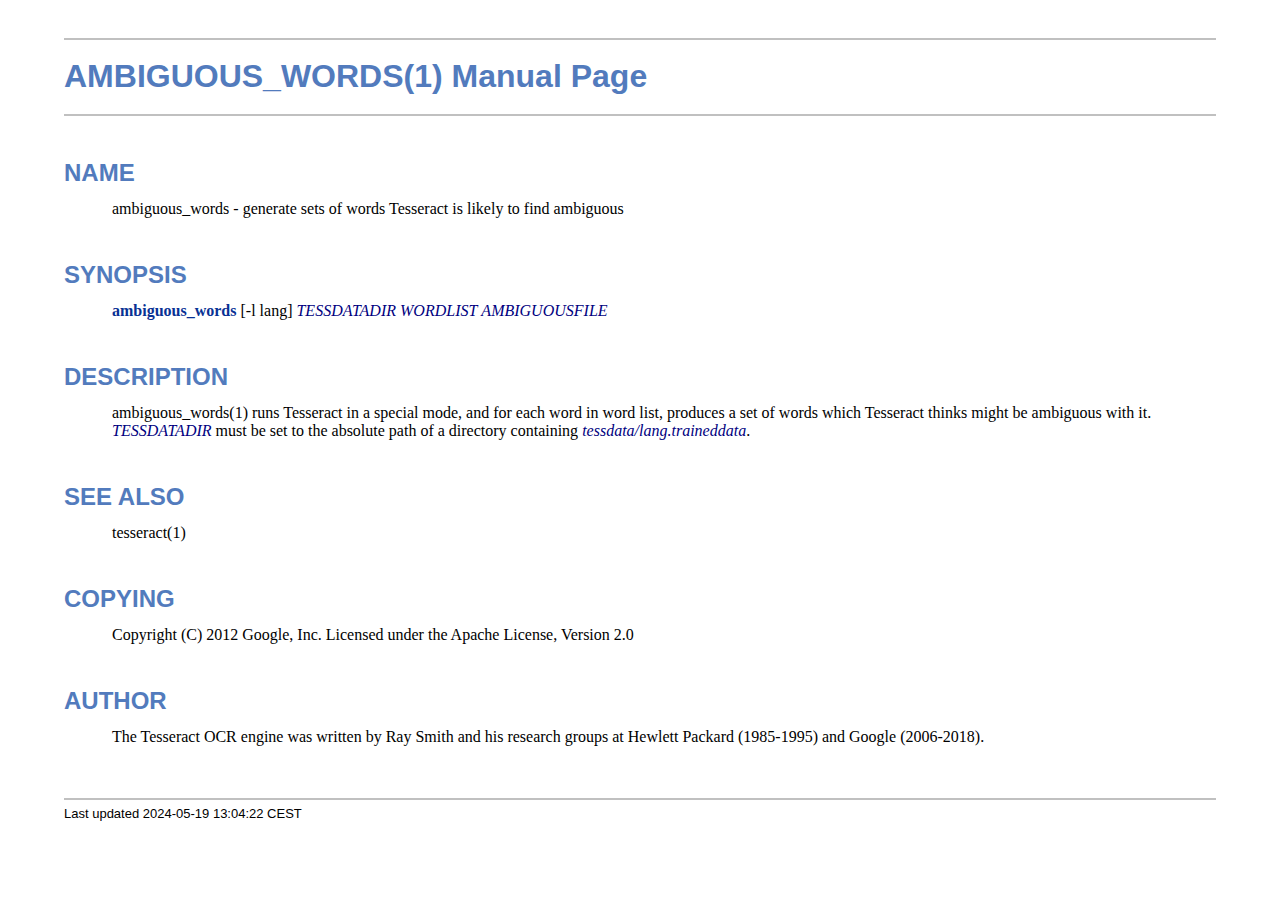
<file: kyc/res/Tesseract-OCR/ambiguous_words.1.html>
<!DOCTYPE html>
<html lang="en">
<head>
<meta http-equiv="Content-Type" content="text/html; charset=UTF-8">
<meta name="generator" content="AsciiDoc 10.2.0">
<title>AMBIGUOUS_WORDS(1)</title>
<style type="text/css">
/* Shared CSS for AsciiDoc xhtml11 and html5 backends */

/* Default font. */
body {
  font-family: Georgia,serif;
}

/* Title font. */
h1, h2, h3, h4, h5, h6,
div.title, caption.title,
thead, p.table.header,
#toctitle,
#author, #revnumber, #revdate, #revremark,
#footer {
  font-family: Arial,Helvetica,sans-serif;
}

body {
  margin: 1em 5% 1em 5%;
}

a {
  color: blue;
  text-decoration: underline;
}
a:visited {
  color: fuchsia;
}

em {
  font-style: italic;
  color: navy;
}

strong {
  font-weight: bold;
  color: #083194;
}

h1, h2, h3, h4, h5, h6 {
  color: #527bbd;
  margin-top: 1.2em;
  margin-bottom: 0.5em;
  line-height: 1.3;
}

h1, h2, h3 {
  border-bottom: 2px solid silver;
}
h2 {
  padding-top: 0.5em;
}
h3 {
  float: left;
}
h3 + * {
  clear: left;
}
h5 {
  font-size: 1.0em;
}

div.sectionbody {
  margin-left: 0;
}

hr {
  border: 1px solid silver;
}

p {
  margin-top: 0.5em;
  margin-bottom: 0.5em;
}

ul, ol, li > p {
  margin-top: 0;
}
ul > li     { color: #aaa; }
ul > li > * { color: black; }

.monospaced, code, pre {
  font-family: "Courier New", Courier, monospace;
  font-size: inherit;
  color: navy;
  padding: 0;
  margin: 0;
}
pre {
  white-space: pre-wrap;
}

#author {
  color: #527bbd;
  font-weight: bold;
  font-size: 1.1em;
}
#email {
}
#revnumber, #revdate, #revremark {
}

#footer {
  font-size: small;
  border-top: 2px solid silver;
  padding-top: 0.5em;
  margin-top: 4.0em;
}
#footer-text {
  float: left;
  padding-bottom: 0.5em;
}
#footer-badges {
  float: right;
  padding-bottom: 0.5em;
}

#preamble {
  margin-top: 1.5em;
  margin-bottom: 1.5em;
}
div.imageblock, div.exampleblock, div.verseblock,
div.quoteblock, div.literalblock, div.listingblock, div.sidebarblock,
div.admonitionblock {
  margin-top: 1.0em;
  margin-bottom: 1.5em;
}
div.admonitionblock {
  margin-top: 2.0em;
  margin-bottom: 2.0em;
  margin-right: 10%;
  color: #606060;
}

div.content { /* Block element content. */
  padding: 0;
}

/* Block element titles. */
div.title, caption.title {
  color: #527bbd;
  font-weight: bold;
  text-align: left;
  margin-top: 1.0em;
  margin-bottom: 0.5em;
}
div.title + * {
  margin-top: 0;
}

td div.title:first-child {
  margin-top: 0.0em;
}
div.content div.title:first-child {
  margin-top: 0.0em;
}
div.content + div.title {
  margin-top: 0.0em;
}

div.sidebarblock > div.content {
  background: #ffffee;
  border: 1px solid #dddddd;
  border-left: 4px solid #f0f0f0;
  padding: 0.5em;
}

div.listingblock > div.content {
  border: 1px solid #dddddd;
  border-left: 5px solid #f0f0f0;
  background: #f8f8f8;
  padding: 0.5em;
}

div.quoteblock, div.verseblock {
  padding-left: 1.0em;
  margin-left: 1.0em;
  margin-right: 10%;
  border-left: 5px solid #f0f0f0;
  color: #888;
}

div.quoteblock > div.attribution {
  padding-top: 0.5em;
  text-align: right;
}

div.verseblock > pre.content {
  font-family: inherit;
  font-size: inherit;
}
div.verseblock > div.attribution {
  padding-top: 0.75em;
  text-align: left;
}
/* DEPRECATED: Pre version 8.2.7 verse style literal block. */
div.verseblock + div.attribution {
  text-align: left;
}

div.admonitionblock .icon {
  vertical-align: top;
  font-size: 1.1em;
  font-weight: bold;
  text-decoration: underline;
  color: #527bbd;
  padding-right: 0.5em;
}
div.admonitionblock td.content {
  padding-left: 0.5em;
  border-left: 3px solid #dddddd;
}

div.exampleblock > div.content {
  border-left: 3px solid #dddddd;
  padding-left: 0.5em;
}

div.imageblock div.content { padding-left: 0; }
span.image img { border-style: none; vertical-align: text-bottom; }
a.image:visited { color: white; }

dl {
  margin-top: 0.8em;
  margin-bottom: 0.8em;
}
dt {
  margin-top: 0.5em;
  margin-bottom: 0;
  font-style: normal;
  color: navy;
}
dd > *:first-child {
  margin-top: 0.1em;
}

ul, ol {
    list-style-position: outside;
}
ol.arabic {
  list-style-type: decimal;
}
ol.loweralpha {
  list-style-type: lower-alpha;
}
ol.upperalpha {
  list-style-type: upper-alpha;
}
ol.lowerroman {
  list-style-type: lower-roman;
}
ol.upperroman {
  list-style-type: upper-roman;
}

div.compact ul, div.compact ol,
div.compact p, div.compact p,
div.compact div, div.compact div {
  margin-top: 0.1em;
  margin-bottom: 0.1em;
}

tfoot {
  font-weight: bold;
}
td > div.verse {
  white-space: pre;
}

div.hdlist {
  margin-top: 0.8em;
  margin-bottom: 0.8em;
}
div.hdlist tr {
  padding-bottom: 15px;
}
dt.hdlist1.strong, td.hdlist1.strong {
  font-weight: bold;
}
td.hdlist1 {
  vertical-align: top;
  font-style: normal;
  padding-right: 0.8em;
  color: navy;
}
td.hdlist2 {
  vertical-align: top;
}
div.hdlist.compact tr {
  margin: 0;
  padding-bottom: 0;
}

.comment {
  background: yellow;
}

.footnote, .footnoteref {
  font-size: 0.8em;
}

span.footnote, span.footnoteref {
  vertical-align: super;
}

#footnotes {
  margin: 20px 0 20px 0;
  padding: 7px 0 0 0;
}

#footnotes div.footnote {
  margin: 0 0 5px 0;
}

#footnotes hr {
  border: none;
  border-top: 1px solid silver;
  height: 1px;
  text-align: left;
  margin-left: 0;
  width: 20%;
  min-width: 100px;
}

div.colist td {
  padding-right: 0.5em;
  padding-bottom: 0.3em;
  vertical-align: top;
}
div.colist td img {
  margin-top: 0.3em;
}

@media print {
  #footer-badges { display: none; }
}

#toc {
  margin-bottom: 2.5em;
}

#toctitle {
  color: #527bbd;
  font-size: 1.1em;
  font-weight: bold;
  margin-top: 1.0em;
  margin-bottom: 0.1em;
}

div.toclevel0, div.toclevel1, div.toclevel2, div.toclevel3, div.toclevel4 {
  margin-top: 0;
  margin-bottom: 0;
}
div.toclevel2 {
  margin-left: 2em;
  font-size: 0.9em;
}
div.toclevel3 {
  margin-left: 4em;
  font-size: 0.9em;
}
div.toclevel4 {
  margin-left: 6em;
  font-size: 0.9em;
}

span.aqua { color: aqua; }
span.black { color: black; }
span.blue { color: blue; }
span.fuchsia { color: fuchsia; }
span.gray { color: gray; }
span.green { color: green; }
span.lime { color: lime; }
span.maroon { color: maroon; }
span.navy { color: navy; }
span.olive { color: olive; }
span.purple { color: purple; }
span.red { color: red; }
span.silver { color: silver; }
span.teal { color: teal; }
span.white { color: white; }
span.yellow { color: yellow; }

span.aqua-background { background: aqua; }
span.black-background { background: black; }
span.blue-background { background: blue; }
span.fuchsia-background { background: fuchsia; }
span.gray-background { background: gray; }
span.green-background { background: green; }
span.lime-background { background: lime; }
span.maroon-background { background: maroon; }
span.navy-background { background: navy; }
span.olive-background { background: olive; }
span.purple-background { background: purple; }
span.red-background { background: red; }
span.silver-background { background: silver; }
span.teal-background { background: teal; }
span.white-background { background: white; }
span.yellow-background { background: yellow; }

span.big { font-size: 2em; }
span.small { font-size: 0.6em; }

span.underline { text-decoration: underline; }
span.overline { text-decoration: overline; }
span.line-through { text-decoration: line-through; }

div.unbreakable { page-break-inside: avoid; }


/*
 * xhtml11 specific
 *
 * */

div.tableblock {
  margin-top: 1.0em;
  margin-bottom: 1.5em;
}
div.tableblock > table {
  border: 3px solid #527bbd;
}
thead, p.table.header {
  font-weight: bold;
  color: #527bbd;
}
p.table {
  margin-top: 0;
}
/* Because the table frame attribute is overridden by CSS in most browsers. */
div.tableblock > table[frame="void"] {
  border-style: none;
}
div.tableblock > table[frame="hsides"] {
  border-left-style: none;
  border-right-style: none;
}
div.tableblock > table[frame="vsides"] {
  border-top-style: none;
  border-bottom-style: none;
}


/*
 * html5 specific
 *
 * */

table.tableblock {
  margin-top: 1.0em;
  margin-bottom: 1.5em;
}
thead, p.tableblock.header {
  font-weight: bold;
  color: #527bbd;
}
p.tableblock {
  margin-top: 0;
}
table.tableblock {
  border-width: 3px;
  border-spacing: 0px;
  border-style: solid;
  border-color: #527bbd;
  border-collapse: collapse;
}
th.tableblock, td.tableblock {
  border-width: 1px;
  padding: 4px;
  border-style: solid;
  border-color: #527bbd;
}

table.tableblock.frame-topbot {
  border-left-style: hidden;
  border-right-style: hidden;
}
table.tableblock.frame-sides {
  border-top-style: hidden;
  border-bottom-style: hidden;
}
table.tableblock.frame-none {
  border-style: hidden;
}

th.tableblock.halign-left, td.tableblock.halign-left {
  text-align: left;
}
th.tableblock.halign-center, td.tableblock.halign-center {
  text-align: center;
}
th.tableblock.halign-right, td.tableblock.halign-right {
  text-align: right;
}

th.tableblock.valign-top, td.tableblock.valign-top {
  vertical-align: top;
}
th.tableblock.valign-middle, td.tableblock.valign-middle {
  vertical-align: middle;
}
th.tableblock.valign-bottom, td.tableblock.valign-bottom {
  vertical-align: bottom;
}


/*
 * manpage specific
 *
 * */

body.manpage h1 {
  padding-top: 0.5em;
  padding-bottom: 0.5em;
  border-top: 2px solid silver;
  border-bottom: 2px solid silver;
}
body.manpage h2 {
  border-style: none;
}
body.manpage div.sectionbody {
  margin-left: 3em;
}

@media print {
  body.manpage div#toc { display: none; }
}


</style>
<script type="text/javascript">
/*<![CDATA[*/
var asciidoc = {  // Namespace.

/////////////////////////////////////////////////////////////////////
// Table Of Contents generator
/////////////////////////////////////////////////////////////////////

/* Author: Mihai Bazon, September 2002
 * http://students.infoiasi.ro/~mishoo
 *
 * Table Of Content generator
 * Version: 0.4
 *
 * Feel free to use this script under the terms of the GNU General Public
 * License, as long as you do not remove or alter this notice.
 */

 /* modified by Troy D. Hanson, September 2006. License: GPL */
 /* modified by Stuart Rackham, 2006, 2009. License: GPL */

// toclevels = 1..4.
toc: function (toclevels) {

  function getText(el) {
    var text = "";
    for (var i = el.firstChild; i != null; i = i.nextSibling) {
      if (i.nodeType == 3 /* Node.TEXT_NODE */) // IE doesn't speak constants.
        text += i.data;
      else if (i.firstChild != null)
        text += getText(i);
    }
    return text;
  }

  function TocEntry(el, text, toclevel) {
    this.element = el;
    this.text = text;
    this.toclevel = toclevel;
  }

  function tocEntries(el, toclevels) {
    var result = new Array;
    var re = new RegExp('[hH]([1-'+(toclevels+1)+'])');
    // Function that scans the DOM tree for header elements (the DOM2
    // nodeIterator API would be a better technique but not supported by all
    // browsers).
    var iterate = function (el) {
      for (var i = el.firstChild; i != null; i = i.nextSibling) {
        if (i.nodeType == 1 /* Node.ELEMENT_NODE */) {
          var mo = re.exec(i.tagName);
          if (mo && (i.getAttribute("class") || i.getAttribute("className")) != "float") {
            result[result.length] = new TocEntry(i, getText(i), mo[1]-1);
          }
          iterate(i);
        }
      }
    }
    iterate(el);
    return result;
  }

  var toc = document.getElementById("toc");
  if (!toc) {
    return;
  }

  // Delete existing TOC entries in case we're reloading the TOC.
  var tocEntriesToRemove = [];
  var i;
  for (i = 0; i < toc.childNodes.length; i++) {
    var entry = toc.childNodes[i];
    if (entry.nodeName.toLowerCase() == 'div'
     && entry.getAttribute("class")
     && entry.getAttribute("class").match(/^toclevel/))
      tocEntriesToRemove.push(entry);
  }
  for (i = 0; i < tocEntriesToRemove.length; i++) {
    toc.removeChild(tocEntriesToRemove[i]);
  }

  // Rebuild TOC entries.
  var entries = tocEntries(document.getElementById("content"), toclevels);
  for (var i = 0; i < entries.length; ++i) {
    var entry = entries[i];
    if (entry.element.id == "")
      entry.element.id = "_toc_" + i;
    var a = document.createElement("a");
    a.href = "#" + entry.element.id;
    a.appendChild(document.createTextNode(entry.text));
    var div = document.createElement("div");
    div.appendChild(a);
    div.className = "toclevel" + entry.toclevel;
    toc.appendChild(div);
  }
  if (entries.length == 0)
    toc.parentNode.removeChild(toc);
},


/////////////////////////////////////////////////////////////////////
// Footnotes generator
/////////////////////////////////////////////////////////////////////

/* Based on footnote generation code from:
 * http://www.brandspankingnew.net/archive/2005/07/format_footnote.html
 */

footnotes: function () {
  // Delete existing footnote entries in case we're reloading the footnodes.
  var i;
  var noteholder = document.getElementById("footnotes");
  if (!noteholder) {
    return;
  }
  var entriesToRemove = [];
  for (i = 0; i < noteholder.childNodes.length; i++) {
    var entry = noteholder.childNodes[i];
    if (entry.nodeName.toLowerCase() == 'div' && entry.getAttribute("class") == "footnote")
      entriesToRemove.push(entry);
  }
  for (i = 0; i < entriesToRemove.length; i++) {
    noteholder.removeChild(entriesToRemove[i]);
  }

  // Rebuild footnote entries.
  var cont = document.getElementById("content");
  var spans = cont.getElementsByTagName("span");
  var refs = {};
  var n = 0;
  for (i=0; i<spans.length; i++) {
    if (spans[i].className == "footnote") {
      n++;
      var note = spans[i].getAttribute("data-note");
      if (!note) {
        // Use [\s\S] in place of . so multi-line matches work.
        // Because JavaScript has no s (dotall) regex flag.
        note = spans[i].innerHTML.match(/\s*\[([\s\S]*)]\s*/)[1];
        spans[i].innerHTML =
          "[<a id='_footnoteref_" + n + "' href='#_footnote_" + n +
          "' title='View footnote' class='footnote'>" + n + "</a>]";
        spans[i].setAttribute("data-note", note);
      }
      noteholder.innerHTML +=
        "<div class='footnote' id='_footnote_" + n + "'>" +
        "<a href='#_footnoteref_" + n + "' title='Return to text'>" +
        n + "</a>. " + note + "</div>";
      var id =spans[i].getAttribute("id");
      if (id != null) refs["#"+id] = n;
    }
  }
  if (n == 0)
    noteholder.parentNode.removeChild(noteholder);
  else {
    // Process footnoterefs.
    for (i=0; i<spans.length; i++) {
      if (spans[i].className == "footnoteref") {
        var href = spans[i].getElementsByTagName("a")[0].getAttribute("href");
        href = href.match(/#.*/)[0];  // Because IE return full URL.
        n = refs[href];
        spans[i].innerHTML =
          "[<a href='#_footnote_" + n +
          "' title='View footnote' class='footnote'>" + n + "</a>]";
      }
    }
  }
},

install: function(toclevels) {
  var timerId;

  function reinstall() {
    asciidoc.footnotes();
    if (toclevels) {
      asciidoc.toc(toclevels);
    }
  }

  function reinstallAndRemoveTimer() {
    clearInterval(timerId);
    reinstall();
  }

  timerId = setInterval(reinstall, 500);
  if (document.addEventListener)
    document.addEventListener("DOMContentLoaded", reinstallAndRemoveTimer, false);
  else
    window.onload = reinstallAndRemoveTimer;
}

}
asciidoc.install();
/*]]>*/
</script>
</head>
<body class="manpage">
<div id="header">
<h1>
AMBIGUOUS_WORDS(1) Manual Page
</h1>
<h2>NAME</h2>
<div class="sectionbody">
<p>ambiguous_words -
   generate sets of words Tesseract is likely to find ambiguous
</p>
</div>
</div>
<div id="content">
<div class="sect1">
<h2 id="_synopsis">SYNOPSIS</h2>
<div class="sectionbody">
<div class="paragraph"><p><strong>ambiguous_words</strong> [-l lang] <em>TESSDATADIR</em> <em>WORDLIST</em> <em>AMBIGUOUSFILE</em></p></div>
</div>
</div>
<div class="sect1">
<h2 id="_description">DESCRIPTION</h2>
<div class="sectionbody">
<div class="paragraph"><p>ambiguous_words(1) runs Tesseract in a special mode, and for each word
in word list, produces a set of words which Tesseract thinks might be
ambiguous with it.   <em>TESSDATADIR</em> must be set to the absolute path of
a directory containing <em>tessdata/lang.traineddata</em>.</p></div>
</div>
</div>
<div class="sect1">
<h2 id="_see_also">SEE ALSO</h2>
<div class="sectionbody">
<div class="paragraph"><p>tesseract(1)</p></div>
</div>
</div>
<div class="sect1">
<h2 id="_copying">COPYING</h2>
<div class="sectionbody">
<div class="paragraph"><p>Copyright (C) 2012 Google, Inc.
Licensed under the Apache License, Version 2.0</p></div>
</div>
</div>
<div class="sect1">
<h2 id="_author">AUTHOR</h2>
<div class="sectionbody">
<div class="paragraph"><p>The Tesseract OCR engine was written by Ray Smith and his research groups
at Hewlett Packard (1985-1995) and Google (2006-2018).</p></div>
</div>
</div>
</div>
<div id="footnotes"><hr></div>
<div id="footer">
<div id="footer-text">
Last updated
 2024-05-19 13:04:22 CEST
</div>
</div>
</body>
</html>
</file>
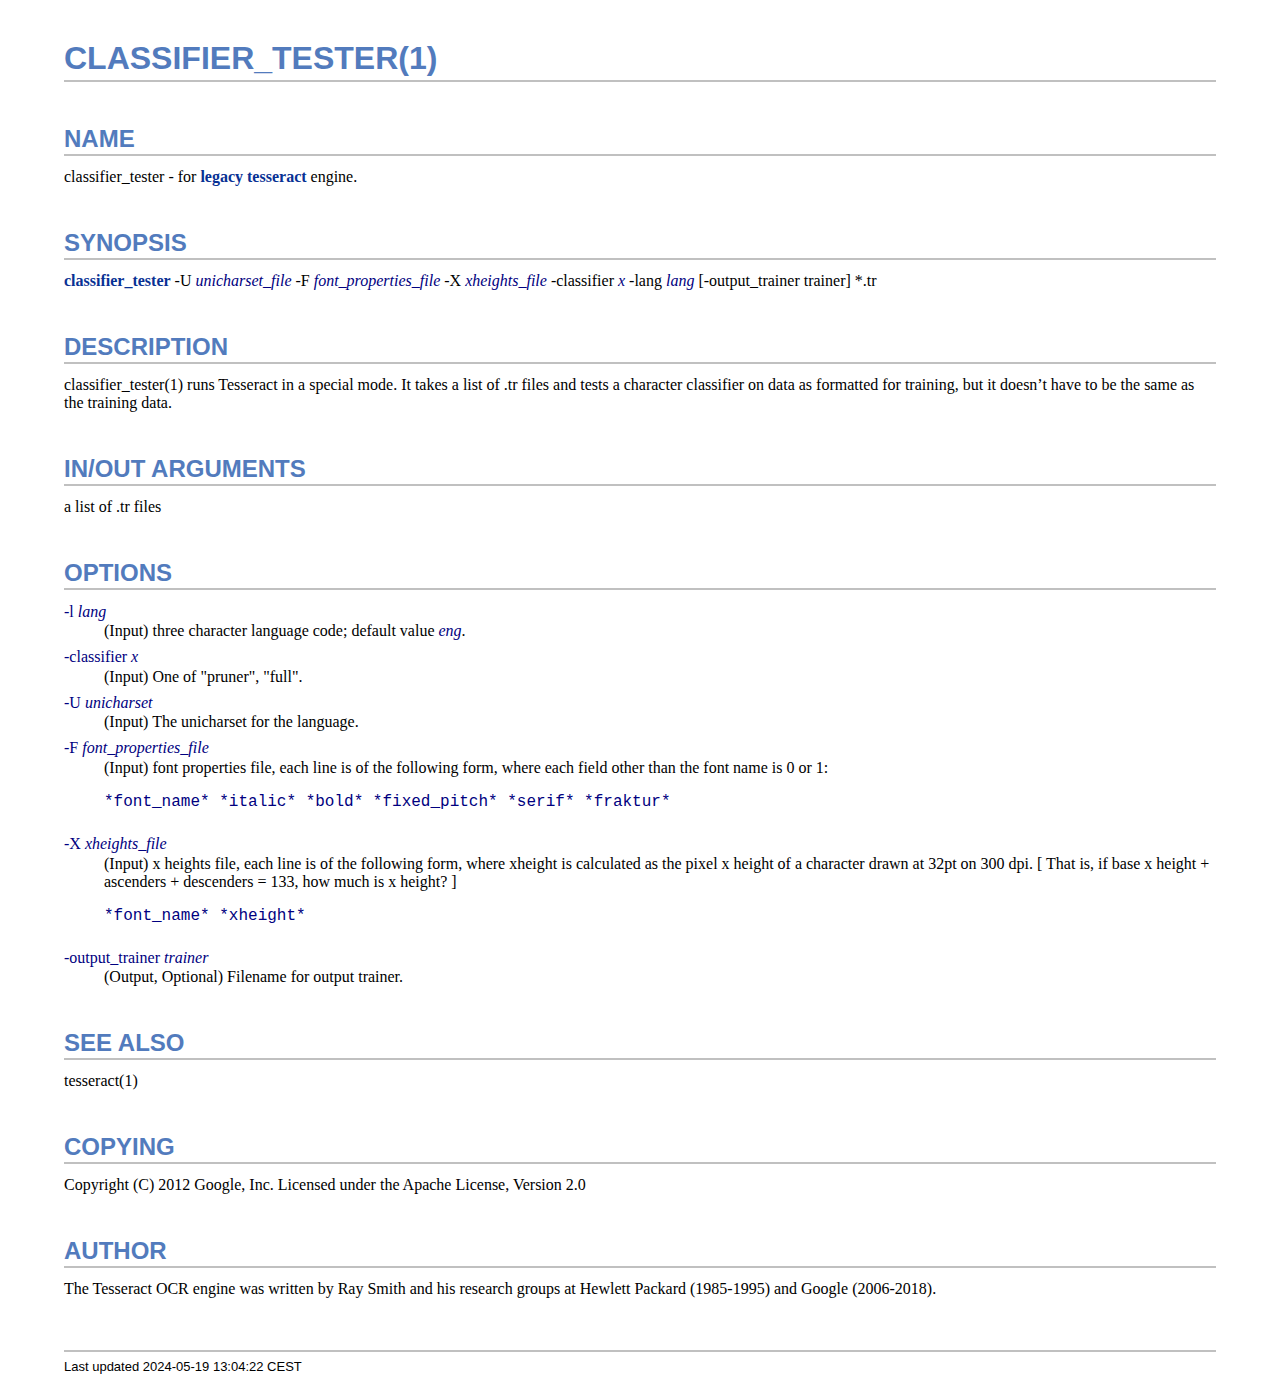
<file: kyc/res/Tesseract-OCR/classifier_tester.1.html>
<!DOCTYPE html>
<html lang="en">
<head>
<meta http-equiv="Content-Type" content="text/html; charset=UTF-8">
<meta name="generator" content="AsciiDoc 10.2.0">
<title>CLASSIFIER_TESTER(1)</title>
<style type="text/css">
/* Shared CSS for AsciiDoc xhtml11 and html5 backends */

/* Default font. */
body {
  font-family: Georgia,serif;
}

/* Title font. */
h1, h2, h3, h4, h5, h6,
div.title, caption.title,
thead, p.table.header,
#toctitle,
#author, #revnumber, #revdate, #revremark,
#footer {
  font-family: Arial,Helvetica,sans-serif;
}

body {
  margin: 1em 5% 1em 5%;
}

a {
  color: blue;
  text-decoration: underline;
}
a:visited {
  color: fuchsia;
}

em {
  font-style: italic;
  color: navy;
}

strong {
  font-weight: bold;
  color: #083194;
}

h1, h2, h3, h4, h5, h6 {
  color: #527bbd;
  margin-top: 1.2em;
  margin-bottom: 0.5em;
  line-height: 1.3;
}

h1, h2, h3 {
  border-bottom: 2px solid silver;
}
h2 {
  padding-top: 0.5em;
}
h3 {
  float: left;
}
h3 + * {
  clear: left;
}
h5 {
  font-size: 1.0em;
}

div.sectionbody {
  margin-left: 0;
}

hr {
  border: 1px solid silver;
}

p {
  margin-top: 0.5em;
  margin-bottom: 0.5em;
}

ul, ol, li > p {
  margin-top: 0;
}
ul > li     { color: #aaa; }
ul > li > * { color: black; }

.monospaced, code, pre {
  font-family: "Courier New", Courier, monospace;
  font-size: inherit;
  color: navy;
  padding: 0;
  margin: 0;
}
pre {
  white-space: pre-wrap;
}

#author {
  color: #527bbd;
  font-weight: bold;
  font-size: 1.1em;
}
#email {
}
#revnumber, #revdate, #revremark {
}

#footer {
  font-size: small;
  border-top: 2px solid silver;
  padding-top: 0.5em;
  margin-top: 4.0em;
}
#footer-text {
  float: left;
  padding-bottom: 0.5em;
}
#footer-badges {
  float: right;
  padding-bottom: 0.5em;
}

#preamble {
  margin-top: 1.5em;
  margin-bottom: 1.5em;
}
div.imageblock, div.exampleblock, div.verseblock,
div.quoteblock, div.literalblock, div.listingblock, div.sidebarblock,
div.admonitionblock {
  margin-top: 1.0em;
  margin-bottom: 1.5em;
}
div.admonitionblock {
  margin-top: 2.0em;
  margin-bottom: 2.0em;
  margin-right: 10%;
  color: #606060;
}

div.content { /* Block element content. */
  padding: 0;
}

/* Block element titles. */
div.title, caption.title {
  color: #527bbd;
  font-weight: bold;
  text-align: left;
  margin-top: 1.0em;
  margin-bottom: 0.5em;
}
div.title + * {
  margin-top: 0;
}

td div.title:first-child {
  margin-top: 0.0em;
}
div.content div.title:first-child {
  margin-top: 0.0em;
}
div.content + div.title {
  margin-top: 0.0em;
}

div.sidebarblock > div.content {
  background: #ffffee;
  border: 1px solid #dddddd;
  border-left: 4px solid #f0f0f0;
  padding: 0.5em;
}

div.listingblock > div.content {
  border: 1px solid #dddddd;
  border-left: 5px solid #f0f0f0;
  background: #f8f8f8;
  padding: 0.5em;
}

div.quoteblock, div.verseblock {
  padding-left: 1.0em;
  margin-left: 1.0em;
  margin-right: 10%;
  border-left: 5px solid #f0f0f0;
  color: #888;
}

div.quoteblock > div.attribution {
  padding-top: 0.5em;
  text-align: right;
}

div.verseblock > pre.content {
  font-family: inherit;
  font-size: inherit;
}
div.verseblock > div.attribution {
  padding-top: 0.75em;
  text-align: left;
}
/* DEPRECATED: Pre version 8.2.7 verse style literal block. */
div.verseblock + div.attribution {
  text-align: left;
}

div.admonitionblock .icon {
  vertical-align: top;
  font-size: 1.1em;
  font-weight: bold;
  text-decoration: underline;
  color: #527bbd;
  padding-right: 0.5em;
}
div.admonitionblock td.content {
  padding-left: 0.5em;
  border-left: 3px solid #dddddd;
}

div.exampleblock > div.content {
  border-left: 3px solid #dddddd;
  padding-left: 0.5em;
}

div.imageblock div.content { padding-left: 0; }
span.image img { border-style: none; vertical-align: text-bottom; }
a.image:visited { color: white; }

dl {
  margin-top: 0.8em;
  margin-bottom: 0.8em;
}
dt {
  margin-top: 0.5em;
  margin-bottom: 0;
  font-style: normal;
  color: navy;
}
dd > *:first-child {
  margin-top: 0.1em;
}

ul, ol {
    list-style-position: outside;
}
ol.arabic {
  list-style-type: decimal;
}
ol.loweralpha {
  list-style-type: lower-alpha;
}
ol.upperalpha {
  list-style-type: upper-alpha;
}
ol.lowerroman {
  list-style-type: lower-roman;
}
ol.upperroman {
  list-style-type: upper-roman;
}

div.compact ul, div.compact ol,
div.compact p, div.compact p,
div.compact div, div.compact div {
  margin-top: 0.1em;
  margin-bottom: 0.1em;
}

tfoot {
  font-weight: bold;
}
td > div.verse {
  white-space: pre;
}

div.hdlist {
  margin-top: 0.8em;
  margin-bottom: 0.8em;
}
div.hdlist tr {
  padding-bottom: 15px;
}
dt.hdlist1.strong, td.hdlist1.strong {
  font-weight: bold;
}
td.hdlist1 {
  vertical-align: top;
  font-style: normal;
  padding-right: 0.8em;
  color: navy;
}
td.hdlist2 {
  vertical-align: top;
}
div.hdlist.compact tr {
  margin: 0;
  padding-bottom: 0;
}

.comment {
  background: yellow;
}

.footnote, .footnoteref {
  font-size: 0.8em;
}

span.footnote, span.footnoteref {
  vertical-align: super;
}

#footnotes {
  margin: 20px 0 20px 0;
  padding: 7px 0 0 0;
}

#footnotes div.footnote {
  margin: 0 0 5px 0;
}

#footnotes hr {
  border: none;
  border-top: 1px solid silver;
  height: 1px;
  text-align: left;
  margin-left: 0;
  width: 20%;
  min-width: 100px;
}

div.colist td {
  padding-right: 0.5em;
  padding-bottom: 0.3em;
  vertical-align: top;
}
div.colist td img {
  margin-top: 0.3em;
}

@media print {
  #footer-badges { display: none; }
}

#toc {
  margin-bottom: 2.5em;
}

#toctitle {
  color: #527bbd;
  font-size: 1.1em;
  font-weight: bold;
  margin-top: 1.0em;
  margin-bottom: 0.1em;
}

div.toclevel0, div.toclevel1, div.toclevel2, div.toclevel3, div.toclevel4 {
  margin-top: 0;
  margin-bottom: 0;
}
div.toclevel2 {
  margin-left: 2em;
  font-size: 0.9em;
}
div.toclevel3 {
  margin-left: 4em;
  font-size: 0.9em;
}
div.toclevel4 {
  margin-left: 6em;
  font-size: 0.9em;
}

span.aqua { color: aqua; }
span.black { color: black; }
span.blue { color: blue; }
span.fuchsia { color: fuchsia; }
span.gray { color: gray; }
span.green { color: green; }
span.lime { color: lime; }
span.maroon { color: maroon; }
span.navy { color: navy; }
span.olive { color: olive; }
span.purple { color: purple; }
span.red { color: red; }
span.silver { color: silver; }
span.teal { color: teal; }
span.white { color: white; }
span.yellow { color: yellow; }

span.aqua-background { background: aqua; }
span.black-background { background: black; }
span.blue-background { background: blue; }
span.fuchsia-background { background: fuchsia; }
span.gray-background { background: gray; }
span.green-background { background: green; }
span.lime-background { background: lime; }
span.maroon-background { background: maroon; }
span.navy-background { background: navy; }
span.olive-background { background: olive; }
span.purple-background { background: purple; }
span.red-background { background: red; }
span.silver-background { background: silver; }
span.teal-background { background: teal; }
span.white-background { background: white; }
span.yellow-background { background: yellow; }

span.big { font-size: 2em; }
span.small { font-size: 0.6em; }

span.underline { text-decoration: underline; }
span.overline { text-decoration: overline; }
span.line-through { text-decoration: line-through; }

div.unbreakable { page-break-inside: avoid; }


/*
 * xhtml11 specific
 *
 * */

div.tableblock {
  margin-top: 1.0em;
  margin-bottom: 1.5em;
}
div.tableblock > table {
  border: 3px solid #527bbd;
}
thead, p.table.header {
  font-weight: bold;
  color: #527bbd;
}
p.table {
  margin-top: 0;
}
/* Because the table frame attribute is overridden by CSS in most browsers. */
div.tableblock > table[frame="void"] {
  border-style: none;
}
div.tableblock > table[frame="hsides"] {
  border-left-style: none;
  border-right-style: none;
}
div.tableblock > table[frame="vsides"] {
  border-top-style: none;
  border-bottom-style: none;
}


/*
 * html5 specific
 *
 * */

table.tableblock {
  margin-top: 1.0em;
  margin-bottom: 1.5em;
}
thead, p.tableblock.header {
  font-weight: bold;
  color: #527bbd;
}
p.tableblock {
  margin-top: 0;
}
table.tableblock {
  border-width: 3px;
  border-spacing: 0px;
  border-style: solid;
  border-color: #527bbd;
  border-collapse: collapse;
}
th.tableblock, td.tableblock {
  border-width: 1px;
  padding: 4px;
  border-style: solid;
  border-color: #527bbd;
}

table.tableblock.frame-topbot {
  border-left-style: hidden;
  border-right-style: hidden;
}
table.tableblock.frame-sides {
  border-top-style: hidden;
  border-bottom-style: hidden;
}
table.tableblock.frame-none {
  border-style: hidden;
}

th.tableblock.halign-left, td.tableblock.halign-left {
  text-align: left;
}
th.tableblock.halign-center, td.tableblock.halign-center {
  text-align: center;
}
th.tableblock.halign-right, td.tableblock.halign-right {
  text-align: right;
}

th.tableblock.valign-top, td.tableblock.valign-top {
  vertical-align: top;
}
th.tableblock.valign-middle, td.tableblock.valign-middle {
  vertical-align: middle;
}
th.tableblock.valign-bottom, td.tableblock.valign-bottom {
  vertical-align: bottom;
}


/*
 * manpage specific
 *
 * */

body.manpage h1 {
  padding-top: 0.5em;
  padding-bottom: 0.5em;
  border-top: 2px solid silver;
  border-bottom: 2px solid silver;
}
body.manpage h2 {
  border-style: none;
}
body.manpage div.sectionbody {
  margin-left: 3em;
}

@media print {
  body.manpage div#toc { display: none; }
}


</style>
<script type="text/javascript">
/*<![CDATA[*/
var asciidoc = {  // Namespace.

/////////////////////////////////////////////////////////////////////
// Table Of Contents generator
/////////////////////////////////////////////////////////////////////

/* Author: Mihai Bazon, September 2002
 * http://students.infoiasi.ro/~mishoo
 *
 * Table Of Content generator
 * Version: 0.4
 *
 * Feel free to use this script under the terms of the GNU General Public
 * License, as long as you do not remove or alter this notice.
 */

 /* modified by Troy D. Hanson, September 2006. License: GPL */
 /* modified by Stuart Rackham, 2006, 2009. License: GPL */

// toclevels = 1..4.
toc: function (toclevels) {

  function getText(el) {
    var text = "";
    for (var i = el.firstChild; i != null; i = i.nextSibling) {
      if (i.nodeType == 3 /* Node.TEXT_NODE */) // IE doesn't speak constants.
        text += i.data;
      else if (i.firstChild != null)
        text += getText(i);
    }
    return text;
  }

  function TocEntry(el, text, toclevel) {
    this.element = el;
    this.text = text;
    this.toclevel = toclevel;
  }

  function tocEntries(el, toclevels) {
    var result = new Array;
    var re = new RegExp('[hH]([1-'+(toclevels+1)+'])');
    // Function that scans the DOM tree for header elements (the DOM2
    // nodeIterator API would be a better technique but not supported by all
    // browsers).
    var iterate = function (el) {
      for (var i = el.firstChild; i != null; i = i.nextSibling) {
        if (i.nodeType == 1 /* Node.ELEMENT_NODE */) {
          var mo = re.exec(i.tagName);
          if (mo && (i.getAttribute("class") || i.getAttribute("className")) != "float") {
            result[result.length] = new TocEntry(i, getText(i), mo[1]-1);
          }
          iterate(i);
        }
      }
    }
    iterate(el);
    return result;
  }

  var toc = document.getElementById("toc");
  if (!toc) {
    return;
  }

  // Delete existing TOC entries in case we're reloading the TOC.
  var tocEntriesToRemove = [];
  var i;
  for (i = 0; i < toc.childNodes.length; i++) {
    var entry = toc.childNodes[i];
    if (entry.nodeName.toLowerCase() == 'div'
     && entry.getAttribute("class")
     && entry.getAttribute("class").match(/^toclevel/))
      tocEntriesToRemove.push(entry);
  }
  for (i = 0; i < tocEntriesToRemove.length; i++) {
    toc.removeChild(tocEntriesToRemove[i]);
  }

  // Rebuild TOC entries.
  var entries = tocEntries(document.getElementById("content"), toclevels);
  for (var i = 0; i < entries.length; ++i) {
    var entry = entries[i];
    if (entry.element.id == "")
      entry.element.id = "_toc_" + i;
    var a = document.createElement("a");
    a.href = "#" + entry.element.id;
    a.appendChild(document.createTextNode(entry.text));
    var div = document.createElement("div");
    div.appendChild(a);
    div.className = "toclevel" + entry.toclevel;
    toc.appendChild(div);
  }
  if (entries.length == 0)
    toc.parentNode.removeChild(toc);
},


/////////////////////////////////////////////////////////////////////
// Footnotes generator
/////////////////////////////////////////////////////////////////////

/* Based on footnote generation code from:
 * http://www.brandspankingnew.net/archive/2005/07/format_footnote.html
 */

footnotes: function () {
  // Delete existing footnote entries in case we're reloading the footnodes.
  var i;
  var noteholder = document.getElementById("footnotes");
  if (!noteholder) {
    return;
  }
  var entriesToRemove = [];
  for (i = 0; i < noteholder.childNodes.length; i++) {
    var entry = noteholder.childNodes[i];
    if (entry.nodeName.toLowerCase() == 'div' && entry.getAttribute("class") == "footnote")
      entriesToRemove.push(entry);
  }
  for (i = 0; i < entriesToRemove.length; i++) {
    noteholder.removeChild(entriesToRemove[i]);
  }

  // Rebuild footnote entries.
  var cont = document.getElementById("content");
  var spans = cont.getElementsByTagName("span");
  var refs = {};
  var n = 0;
  for (i=0; i<spans.length; i++) {
    if (spans[i].className == "footnote") {
      n++;
      var note = spans[i].getAttribute("data-note");
      if (!note) {
        // Use [\s\S] in place of . so multi-line matches work.
        // Because JavaScript has no s (dotall) regex flag.
        note = spans[i].innerHTML.match(/\s*\[([\s\S]*)]\s*/)[1];
        spans[i].innerHTML =
          "[<a id='_footnoteref_" + n + "' href='#_footnote_" + n +
          "' title='View footnote' class='footnote'>" + n + "</a>]";
        spans[i].setAttribute("data-note", note);
      }
      noteholder.innerHTML +=
        "<div class='footnote' id='_footnote_" + n + "'>" +
        "<a href='#_footnoteref_" + n + "' title='Return to text'>" +
        n + "</a>. " + note + "</div>";
      var id =spans[i].getAttribute("id");
      if (id != null) refs["#"+id] = n;
    }
  }
  if (n == 0)
    noteholder.parentNode.removeChild(noteholder);
  else {
    // Process footnoterefs.
    for (i=0; i<spans.length; i++) {
      if (spans[i].className == "footnoteref") {
        var href = spans[i].getElementsByTagName("a")[0].getAttribute("href");
        href = href.match(/#.*/)[0];  // Because IE return full URL.
        n = refs[href];
        spans[i].innerHTML =
          "[<a href='#_footnote_" + n +
          "' title='View footnote' class='footnote'>" + n + "</a>]";
      }
    }
  }
},

install: function(toclevels) {
  var timerId;

  function reinstall() {
    asciidoc.footnotes();
    if (toclevels) {
      asciidoc.toc(toclevels);
    }
  }

  function reinstallAndRemoveTimer() {
    clearInterval(timerId);
    reinstall();
  }

  timerId = setInterval(reinstall, 500);
  if (document.addEventListener)
    document.addEventListener("DOMContentLoaded", reinstallAndRemoveTimer, false);
  else
    window.onload = reinstallAndRemoveTimer;
}

}
asciidoc.install();
/*]]>*/
</script>
</head>
<body class="article">
<div id="header">
<h1>CLASSIFIER_TESTER(1)</h1>
</div>
<div id="content">
<div class="sect1">
<h2 id="_name">NAME</h2>
<div class="sectionbody">
<div class="paragraph"><p>classifier_tester - for <strong>legacy tesseract</strong> engine.</p></div>
</div>
</div>
<div class="sect1">
<h2 id="_synopsis">SYNOPSIS</h2>
<div class="sectionbody">
<div class="paragraph"><p><strong>classifier_tester</strong> -U <em>unicharset_file</em> -F <em>font_properties_file</em> -X <em>xheights_file</em>  -classifier <em>x</em> -lang <em>lang</em> [-output_trainer trainer] *.tr</p></div>
</div>
</div>
<div class="sect1">
<h2 id="_description">DESCRIPTION</h2>
<div class="sectionbody">
<div class="paragraph"><p>classifier_tester(1) runs Tesseract in a special mode.
It takes a list of .tr files and tests a character classifier
on data as formatted for training,
but it doesn&#8217;t have to be the same as the training data.</p></div>
</div>
</div>
<div class="sect1">
<h2 id="_in_out_arguments">IN/OUT ARGUMENTS</h2>
<div class="sectionbody">
<div class="paragraph"><p>a list of .tr files</p></div>
</div>
</div>
<div class="sect1">
<h2 id="_options">OPTIONS</h2>
<div class="sectionbody">
<div class="dlist"><dl>
<dt class="hdlist1">
-l <em>lang</em>
</dt>
<dd>
<p>
        (Input) three character language code; default value <em>eng</em>.
</p>
</dd>
<dt class="hdlist1">
-classifier <em>x</em>
</dt>
<dd>
<p>
        (Input) One of "pruner", "full".
</p>
</dd>
<dt class="hdlist1">
-U <em>unicharset</em>
</dt>
<dd>
<p>
        (Input) The unicharset for the language.
</p>
</dd>
<dt class="hdlist1">
-F <em>font_properties_file</em>
</dt>
<dd>
<p>
        (Input) font properties file, each line is of the following form, where each field other than the font name is 0 or 1:
</p>
<div class="literalblock">
<div class="content monospaced">
<pre>*font_name* *italic* *bold* *fixed_pitch* *serif* *fraktur*</pre>
</div></div>
</dd>
<dt class="hdlist1">
-X <em>xheights_file</em>
</dt>
<dd>
<p>
        (Input) x heights file, each line is of the following form, where xheight is calculated as the pixel x height of a character drawn at 32pt on 300 dpi. [ That is, if base x height + ascenders + descenders = 133, how much is x height? ]
</p>
<div class="literalblock">
<div class="content monospaced">
<pre>*font_name* *xheight*</pre>
</div></div>
</dd>
<dt class="hdlist1">
-output_trainer <em>trainer</em>
</dt>
<dd>
<p>
        (Output, Optional) Filename for output trainer.
</p>
</dd>
</dl></div>
</div>
</div>
<div class="sect1">
<h2 id="_see_also">SEE ALSO</h2>
<div class="sectionbody">
<div class="paragraph"><p>tesseract(1)</p></div>
</div>
</div>
<div class="sect1">
<h2 id="_copying">COPYING</h2>
<div class="sectionbody">
<div class="paragraph"><p>Copyright (C) 2012 Google, Inc.
Licensed under the Apache License, Version 2.0</p></div>
</div>
</div>
<div class="sect1">
<h2 id="_author">AUTHOR</h2>
<div class="sectionbody">
<div class="paragraph"><p>The Tesseract OCR engine was written by Ray Smith and his research groups
at Hewlett Packard (1985-1995) and Google (2006-2018).</p></div>
</div>
</div>
</div>
<div id="footnotes"><hr></div>
<div id="footer">
<div id="footer-text">
Last updated
 2024-05-19 13:04:22 CEST
</div>
</div>
</body>
</html>
</file>
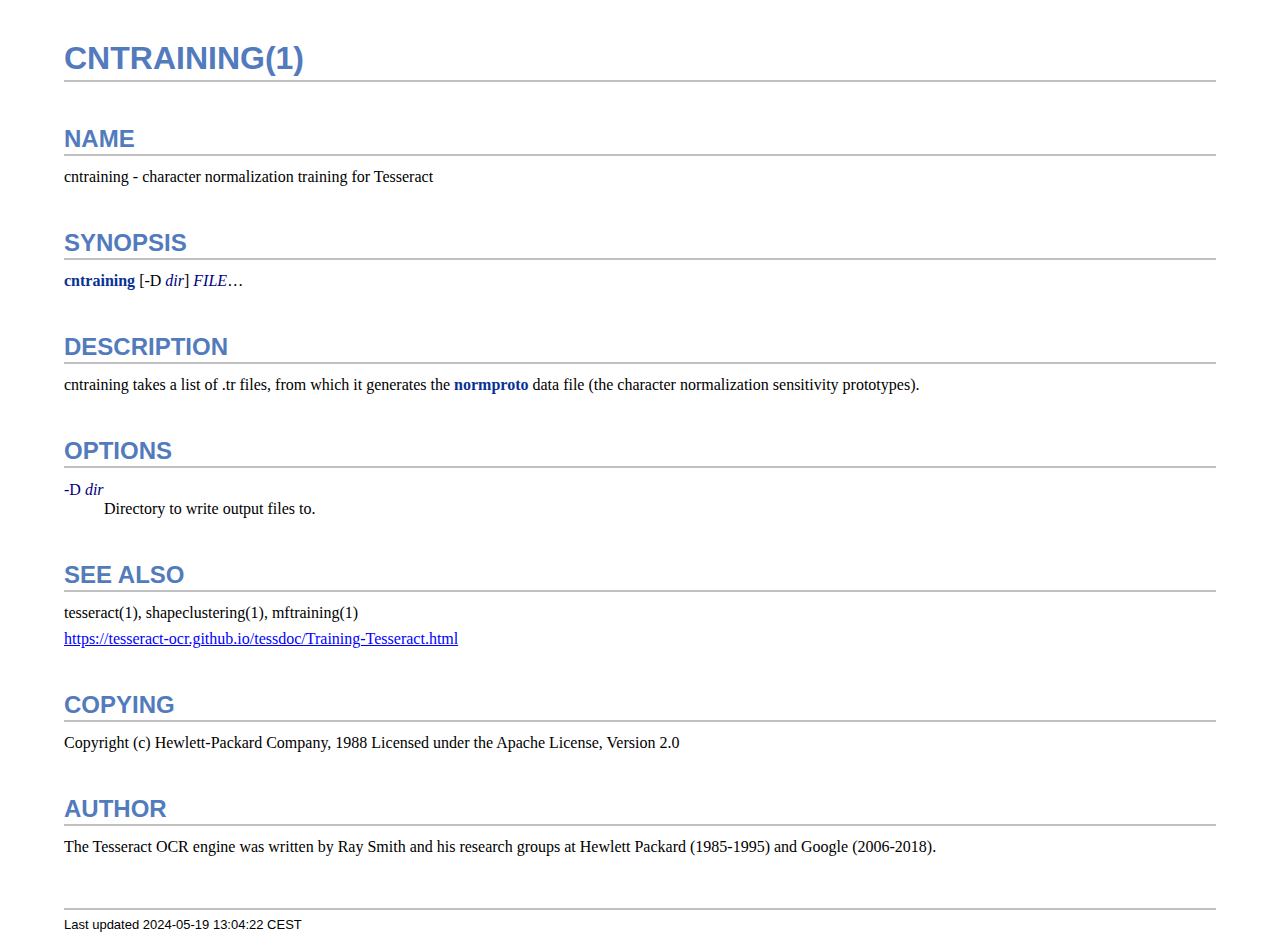
<file: kyc/res/Tesseract-OCR/cntraining.1.html>
<!DOCTYPE html>
<html lang="en">
<head>
<meta http-equiv="Content-Type" content="text/html; charset=UTF-8">
<meta name="generator" content="AsciiDoc 10.2.0">
<title>CNTRAINING(1)</title>
<style type="text/css">
/* Shared CSS for AsciiDoc xhtml11 and html5 backends */

/* Default font. */
body {
  font-family: Georgia,serif;
}

/* Title font. */
h1, h2, h3, h4, h5, h6,
div.title, caption.title,
thead, p.table.header,
#toctitle,
#author, #revnumber, #revdate, #revremark,
#footer {
  font-family: Arial,Helvetica,sans-serif;
}

body {
  margin: 1em 5% 1em 5%;
}

a {
  color: blue;
  text-decoration: underline;
}
a:visited {
  color: fuchsia;
}

em {
  font-style: italic;
  color: navy;
}

strong {
  font-weight: bold;
  color: #083194;
}

h1, h2, h3, h4, h5, h6 {
  color: #527bbd;
  margin-top: 1.2em;
  margin-bottom: 0.5em;
  line-height: 1.3;
}

h1, h2, h3 {
  border-bottom: 2px solid silver;
}
h2 {
  padding-top: 0.5em;
}
h3 {
  float: left;
}
h3 + * {
  clear: left;
}
h5 {
  font-size: 1.0em;
}

div.sectionbody {
  margin-left: 0;
}

hr {
  border: 1px solid silver;
}

p {
  margin-top: 0.5em;
  margin-bottom: 0.5em;
}

ul, ol, li > p {
  margin-top: 0;
}
ul > li     { color: #aaa; }
ul > li > * { color: black; }

.monospaced, code, pre {
  font-family: "Courier New", Courier, monospace;
  font-size: inherit;
  color: navy;
  padding: 0;
  margin: 0;
}
pre {
  white-space: pre-wrap;
}

#author {
  color: #527bbd;
  font-weight: bold;
  font-size: 1.1em;
}
#email {
}
#revnumber, #revdate, #revremark {
}

#footer {
  font-size: small;
  border-top: 2px solid silver;
  padding-top: 0.5em;
  margin-top: 4.0em;
}
#footer-text {
  float: left;
  padding-bottom: 0.5em;
}
#footer-badges {
  float: right;
  padding-bottom: 0.5em;
}

#preamble {
  margin-top: 1.5em;
  margin-bottom: 1.5em;
}
div.imageblock, div.exampleblock, div.verseblock,
div.quoteblock, div.literalblock, div.listingblock, div.sidebarblock,
div.admonitionblock {
  margin-top: 1.0em;
  margin-bottom: 1.5em;
}
div.admonitionblock {
  margin-top: 2.0em;
  margin-bottom: 2.0em;
  margin-right: 10%;
  color: #606060;
}

div.content { /* Block element content. */
  padding: 0;
}

/* Block element titles. */
div.title, caption.title {
  color: #527bbd;
  font-weight: bold;
  text-align: left;
  margin-top: 1.0em;
  margin-bottom: 0.5em;
}
div.title + * {
  margin-top: 0;
}

td div.title:first-child {
  margin-top: 0.0em;
}
div.content div.title:first-child {
  margin-top: 0.0em;
}
div.content + div.title {
  margin-top: 0.0em;
}

div.sidebarblock > div.content {
  background: #ffffee;
  border: 1px solid #dddddd;
  border-left: 4px solid #f0f0f0;
  padding: 0.5em;
}

div.listingblock > div.content {
  border: 1px solid #dddddd;
  border-left: 5px solid #f0f0f0;
  background: #f8f8f8;
  padding: 0.5em;
}

div.quoteblock, div.verseblock {
  padding-left: 1.0em;
  margin-left: 1.0em;
  margin-right: 10%;
  border-left: 5px solid #f0f0f0;
  color: #888;
}

div.quoteblock > div.attribution {
  padding-top: 0.5em;
  text-align: right;
}

div.verseblock > pre.content {
  font-family: inherit;
  font-size: inherit;
}
div.verseblock > div.attribution {
  padding-top: 0.75em;
  text-align: left;
}
/* DEPRECATED: Pre version 8.2.7 verse style literal block. */
div.verseblock + div.attribution {
  text-align: left;
}

div.admonitionblock .icon {
  vertical-align: top;
  font-size: 1.1em;
  font-weight: bold;
  text-decoration: underline;
  color: #527bbd;
  padding-right: 0.5em;
}
div.admonitionblock td.content {
  padding-left: 0.5em;
  border-left: 3px solid #dddddd;
}

div.exampleblock > div.content {
  border-left: 3px solid #dddddd;
  padding-left: 0.5em;
}

div.imageblock div.content { padding-left: 0; }
span.image img { border-style: none; vertical-align: text-bottom; }
a.image:visited { color: white; }

dl {
  margin-top: 0.8em;
  margin-bottom: 0.8em;
}
dt {
  margin-top: 0.5em;
  margin-bottom: 0;
  font-style: normal;
  color: navy;
}
dd > *:first-child {
  margin-top: 0.1em;
}

ul, ol {
    list-style-position: outside;
}
ol.arabic {
  list-style-type: decimal;
}
ol.loweralpha {
  list-style-type: lower-alpha;
}
ol.upperalpha {
  list-style-type: upper-alpha;
}
ol.lowerroman {
  list-style-type: lower-roman;
}
ol.upperroman {
  list-style-type: upper-roman;
}

div.compact ul, div.compact ol,
div.compact p, div.compact p,
div.compact div, div.compact div {
  margin-top: 0.1em;
  margin-bottom: 0.1em;
}

tfoot {
  font-weight: bold;
}
td > div.verse {
  white-space: pre;
}

div.hdlist {
  margin-top: 0.8em;
  margin-bottom: 0.8em;
}
div.hdlist tr {
  padding-bottom: 15px;
}
dt.hdlist1.strong, td.hdlist1.strong {
  font-weight: bold;
}
td.hdlist1 {
  vertical-align: top;
  font-style: normal;
  padding-right: 0.8em;
  color: navy;
}
td.hdlist2 {
  vertical-align: top;
}
div.hdlist.compact tr {
  margin: 0;
  padding-bottom: 0;
}

.comment {
  background: yellow;
}

.footnote, .footnoteref {
  font-size: 0.8em;
}

span.footnote, span.footnoteref {
  vertical-align: super;
}

#footnotes {
  margin: 20px 0 20px 0;
  padding: 7px 0 0 0;
}

#footnotes div.footnote {
  margin: 0 0 5px 0;
}

#footnotes hr {
  border: none;
  border-top: 1px solid silver;
  height: 1px;
  text-align: left;
  margin-left: 0;
  width: 20%;
  min-width: 100px;
}

div.colist td {
  padding-right: 0.5em;
  padding-bottom: 0.3em;
  vertical-align: top;
}
div.colist td img {
  margin-top: 0.3em;
}

@media print {
  #footer-badges { display: none; }
}

#toc {
  margin-bottom: 2.5em;
}

#toctitle {
  color: #527bbd;
  font-size: 1.1em;
  font-weight: bold;
  margin-top: 1.0em;
  margin-bottom: 0.1em;
}

div.toclevel0, div.toclevel1, div.toclevel2, div.toclevel3, div.toclevel4 {
  margin-top: 0;
  margin-bottom: 0;
}
div.toclevel2 {
  margin-left: 2em;
  font-size: 0.9em;
}
div.toclevel3 {
  margin-left: 4em;
  font-size: 0.9em;
}
div.toclevel4 {
  margin-left: 6em;
  font-size: 0.9em;
}

span.aqua { color: aqua; }
span.black { color: black; }
span.blue { color: blue; }
span.fuchsia { color: fuchsia; }
span.gray { color: gray; }
span.green { color: green; }
span.lime { color: lime; }
span.maroon { color: maroon; }
span.navy { color: navy; }
span.olive { color: olive; }
span.purple { color: purple; }
span.red { color: red; }
span.silver { color: silver; }
span.teal { color: teal; }
span.white { color: white; }
span.yellow { color: yellow; }

span.aqua-background { background: aqua; }
span.black-background { background: black; }
span.blue-background { background: blue; }
span.fuchsia-background { background: fuchsia; }
span.gray-background { background: gray; }
span.green-background { background: green; }
span.lime-background { background: lime; }
span.maroon-background { background: maroon; }
span.navy-background { background: navy; }
span.olive-background { background: olive; }
span.purple-background { background: purple; }
span.red-background { background: red; }
span.silver-background { background: silver; }
span.teal-background { background: teal; }
span.white-background { background: white; }
span.yellow-background { background: yellow; }

span.big { font-size: 2em; }
span.small { font-size: 0.6em; }

span.underline { text-decoration: underline; }
span.overline { text-decoration: overline; }
span.line-through { text-decoration: line-through; }

div.unbreakable { page-break-inside: avoid; }


/*
 * xhtml11 specific
 *
 * */

div.tableblock {
  margin-top: 1.0em;
  margin-bottom: 1.5em;
}
div.tableblock > table {
  border: 3px solid #527bbd;
}
thead, p.table.header {
  font-weight: bold;
  color: #527bbd;
}
p.table {
  margin-top: 0;
}
/* Because the table frame attribute is overridden by CSS in most browsers. */
div.tableblock > table[frame="void"] {
  border-style: none;
}
div.tableblock > table[frame="hsides"] {
  border-left-style: none;
  border-right-style: none;
}
div.tableblock > table[frame="vsides"] {
  border-top-style: none;
  border-bottom-style: none;
}


/*
 * html5 specific
 *
 * */

table.tableblock {
  margin-top: 1.0em;
  margin-bottom: 1.5em;
}
thead, p.tableblock.header {
  font-weight: bold;
  color: #527bbd;
}
p.tableblock {
  margin-top: 0;
}
table.tableblock {
  border-width: 3px;
  border-spacing: 0px;
  border-style: solid;
  border-color: #527bbd;
  border-collapse: collapse;
}
th.tableblock, td.tableblock {
  border-width: 1px;
  padding: 4px;
  border-style: solid;
  border-color: #527bbd;
}

table.tableblock.frame-topbot {
  border-left-style: hidden;
  border-right-style: hidden;
}
table.tableblock.frame-sides {
  border-top-style: hidden;
  border-bottom-style: hidden;
}
table.tableblock.frame-none {
  border-style: hidden;
}

th.tableblock.halign-left, td.tableblock.halign-left {
  text-align: left;
}
th.tableblock.halign-center, td.tableblock.halign-center {
  text-align: center;
}
th.tableblock.halign-right, td.tableblock.halign-right {
  text-align: right;
}

th.tableblock.valign-top, td.tableblock.valign-top {
  vertical-align: top;
}
th.tableblock.valign-middle, td.tableblock.valign-middle {
  vertical-align: middle;
}
th.tableblock.valign-bottom, td.tableblock.valign-bottom {
  vertical-align: bottom;
}


/*
 * manpage specific
 *
 * */

body.manpage h1 {
  padding-top: 0.5em;
  padding-bottom: 0.5em;
  border-top: 2px solid silver;
  border-bottom: 2px solid silver;
}
body.manpage h2 {
  border-style: none;
}
body.manpage div.sectionbody {
  margin-left: 3em;
}

@media print {
  body.manpage div#toc { display: none; }
}


</style>
<script type="text/javascript">
/*<![CDATA[*/
var asciidoc = {  // Namespace.

/////////////////////////////////////////////////////////////////////
// Table Of Contents generator
/////////////////////////////////////////////////////////////////////

/* Author: Mihai Bazon, September 2002
 * http://students.infoiasi.ro/~mishoo
 *
 * Table Of Content generator
 * Version: 0.4
 *
 * Feel free to use this script under the terms of the GNU General Public
 * License, as long as you do not remove or alter this notice.
 */

 /* modified by Troy D. Hanson, September 2006. License: GPL */
 /* modified by Stuart Rackham, 2006, 2009. License: GPL */

// toclevels = 1..4.
toc: function (toclevels) {

  function getText(el) {
    var text = "";
    for (var i = el.firstChild; i != null; i = i.nextSibling) {
      if (i.nodeType == 3 /* Node.TEXT_NODE */) // IE doesn't speak constants.
        text += i.data;
      else if (i.firstChild != null)
        text += getText(i);
    }
    return text;
  }

  function TocEntry(el, text, toclevel) {
    this.element = el;
    this.text = text;
    this.toclevel = toclevel;
  }

  function tocEntries(el, toclevels) {
    var result = new Array;
    var re = new RegExp('[hH]([1-'+(toclevels+1)+'])');
    // Function that scans the DOM tree for header elements (the DOM2
    // nodeIterator API would be a better technique but not supported by all
    // browsers).
    var iterate = function (el) {
      for (var i = el.firstChild; i != null; i = i.nextSibling) {
        if (i.nodeType == 1 /* Node.ELEMENT_NODE */) {
          var mo = re.exec(i.tagName);
          if (mo && (i.getAttribute("class") || i.getAttribute("className")) != "float") {
            result[result.length] = new TocEntry(i, getText(i), mo[1]-1);
          }
          iterate(i);
        }
      }
    }
    iterate(el);
    return result;
  }

  var toc = document.getElementById("toc");
  if (!toc) {
    return;
  }

  // Delete existing TOC entries in case we're reloading the TOC.
  var tocEntriesToRemove = [];
  var i;
  for (i = 0; i < toc.childNodes.length; i++) {
    var entry = toc.childNodes[i];
    if (entry.nodeName.toLowerCase() == 'div'
     && entry.getAttribute("class")
     && entry.getAttribute("class").match(/^toclevel/))
      tocEntriesToRemove.push(entry);
  }
  for (i = 0; i < tocEntriesToRemove.length; i++) {
    toc.removeChild(tocEntriesToRemove[i]);
  }

  // Rebuild TOC entries.
  var entries = tocEntries(document.getElementById("content"), toclevels);
  for (var i = 0; i < entries.length; ++i) {
    var entry = entries[i];
    if (entry.element.id == "")
      entry.element.id = "_toc_" + i;
    var a = document.createElement("a");
    a.href = "#" + entry.element.id;
    a.appendChild(document.createTextNode(entry.text));
    var div = document.createElement("div");
    div.appendChild(a);
    div.className = "toclevel" + entry.toclevel;
    toc.appendChild(div);
  }
  if (entries.length == 0)
    toc.parentNode.removeChild(toc);
},


/////////////////////////////////////////////////////////////////////
// Footnotes generator
/////////////////////////////////////////////////////////////////////

/* Based on footnote generation code from:
 * http://www.brandspankingnew.net/archive/2005/07/format_footnote.html
 */

footnotes: function () {
  // Delete existing footnote entries in case we're reloading the footnodes.
  var i;
  var noteholder = document.getElementById("footnotes");
  if (!noteholder) {
    return;
  }
  var entriesToRemove = [];
  for (i = 0; i < noteholder.childNodes.length; i++) {
    var entry = noteholder.childNodes[i];
    if (entry.nodeName.toLowerCase() == 'div' && entry.getAttribute("class") == "footnote")
      entriesToRemove.push(entry);
  }
  for (i = 0; i < entriesToRemove.length; i++) {
    noteholder.removeChild(entriesToRemove[i]);
  }

  // Rebuild footnote entries.
  var cont = document.getElementById("content");
  var spans = cont.getElementsByTagName("span");
  var refs = {};
  var n = 0;
  for (i=0; i<spans.length; i++) {
    if (spans[i].className == "footnote") {
      n++;
      var note = spans[i].getAttribute("data-note");
      if (!note) {
        // Use [\s\S] in place of . so multi-line matches work.
        // Because JavaScript has no s (dotall) regex flag.
        note = spans[i].innerHTML.match(/\s*\[([\s\S]*)]\s*/)[1];
        spans[i].innerHTML =
          "[<a id='_footnoteref_" + n + "' href='#_footnote_" + n +
          "' title='View footnote' class='footnote'>" + n + "</a>]";
        spans[i].setAttribute("data-note", note);
      }
      noteholder.innerHTML +=
        "<div class='footnote' id='_footnote_" + n + "'>" +
        "<a href='#_footnoteref_" + n + "' title='Return to text'>" +
        n + "</a>. " + note + "</div>";
      var id =spans[i].getAttribute("id");
      if (id != null) refs["#"+id] = n;
    }
  }
  if (n == 0)
    noteholder.parentNode.removeChild(noteholder);
  else {
    // Process footnoterefs.
    for (i=0; i<spans.length; i++) {
      if (spans[i].className == "footnoteref") {
        var href = spans[i].getElementsByTagName("a")[0].getAttribute("href");
        href = href.match(/#.*/)[0];  // Because IE return full URL.
        n = refs[href];
        spans[i].innerHTML =
          "[<a href='#_footnote_" + n +
          "' title='View footnote' class='footnote'>" + n + "</a>]";
      }
    }
  }
},

install: function(toclevels) {
  var timerId;

  function reinstall() {
    asciidoc.footnotes();
    if (toclevels) {
      asciidoc.toc(toclevels);
    }
  }

  function reinstallAndRemoveTimer() {
    clearInterval(timerId);
    reinstall();
  }

  timerId = setInterval(reinstall, 500);
  if (document.addEventListener)
    document.addEventListener("DOMContentLoaded", reinstallAndRemoveTimer, false);
  else
    window.onload = reinstallAndRemoveTimer;
}

}
asciidoc.install();
/*]]>*/
</script>
</head>
<body class="article">
<div id="header">
<h1>CNTRAINING(1)</h1>
</div>
<div id="content">
<div class="sect1">
<h2 id="_name">NAME</h2>
<div class="sectionbody">
<div class="paragraph"><p>cntraining - character normalization training for Tesseract</p></div>
</div>
</div>
<div class="sect1">
<h2 id="_synopsis">SYNOPSIS</h2>
<div class="sectionbody">
<div class="paragraph"><p><strong>cntraining</strong> [-D <em>dir</em>] <em>FILE</em>&#8230;</p></div>
</div>
</div>
<div class="sect1">
<h2 id="_description">DESCRIPTION</h2>
<div class="sectionbody">
<div class="paragraph"><p>cntraining takes a list of .tr files, from which it generates the
<strong>normproto</strong> data file (the character normalization sensitivity
prototypes).</p></div>
</div>
</div>
<div class="sect1">
<h2 id="_options">OPTIONS</h2>
<div class="sectionbody">
<div class="dlist"><dl>
<dt class="hdlist1">
-D <em>dir</em>
</dt>
<dd>
<p>
        Directory to write output files to.
</p>
</dd>
</dl></div>
</div>
</div>
<div class="sect1">
<h2 id="_see_also">SEE ALSO</h2>
<div class="sectionbody">
<div class="paragraph"><p>tesseract(1), shapeclustering(1), mftraining(1)</p></div>
<div class="paragraph"><p><a href="https://tesseract-ocr.github.io/tessdoc/Training-Tesseract.html">https://tesseract-ocr.github.io/tessdoc/Training-Tesseract.html</a></p></div>
</div>
</div>
<div class="sect1">
<h2 id="_copying">COPYING</h2>
<div class="sectionbody">
<div class="paragraph"><p>Copyright (c) Hewlett-Packard Company, 1988
Licensed under the Apache License, Version 2.0</p></div>
</div>
</div>
<div class="sect1">
<h2 id="_author">AUTHOR</h2>
<div class="sectionbody">
<div class="paragraph"><p>The Tesseract OCR engine was written by Ray Smith and his research groups
at Hewlett Packard (1985-1995) and Google (2006-2018).</p></div>
</div>
</div>
</div>
<div id="footnotes"><hr></div>
<div id="footer">
<div id="footer-text">
Last updated
 2024-05-19 13:04:22 CEST
</div>
</div>
</body>
</html>
</file>
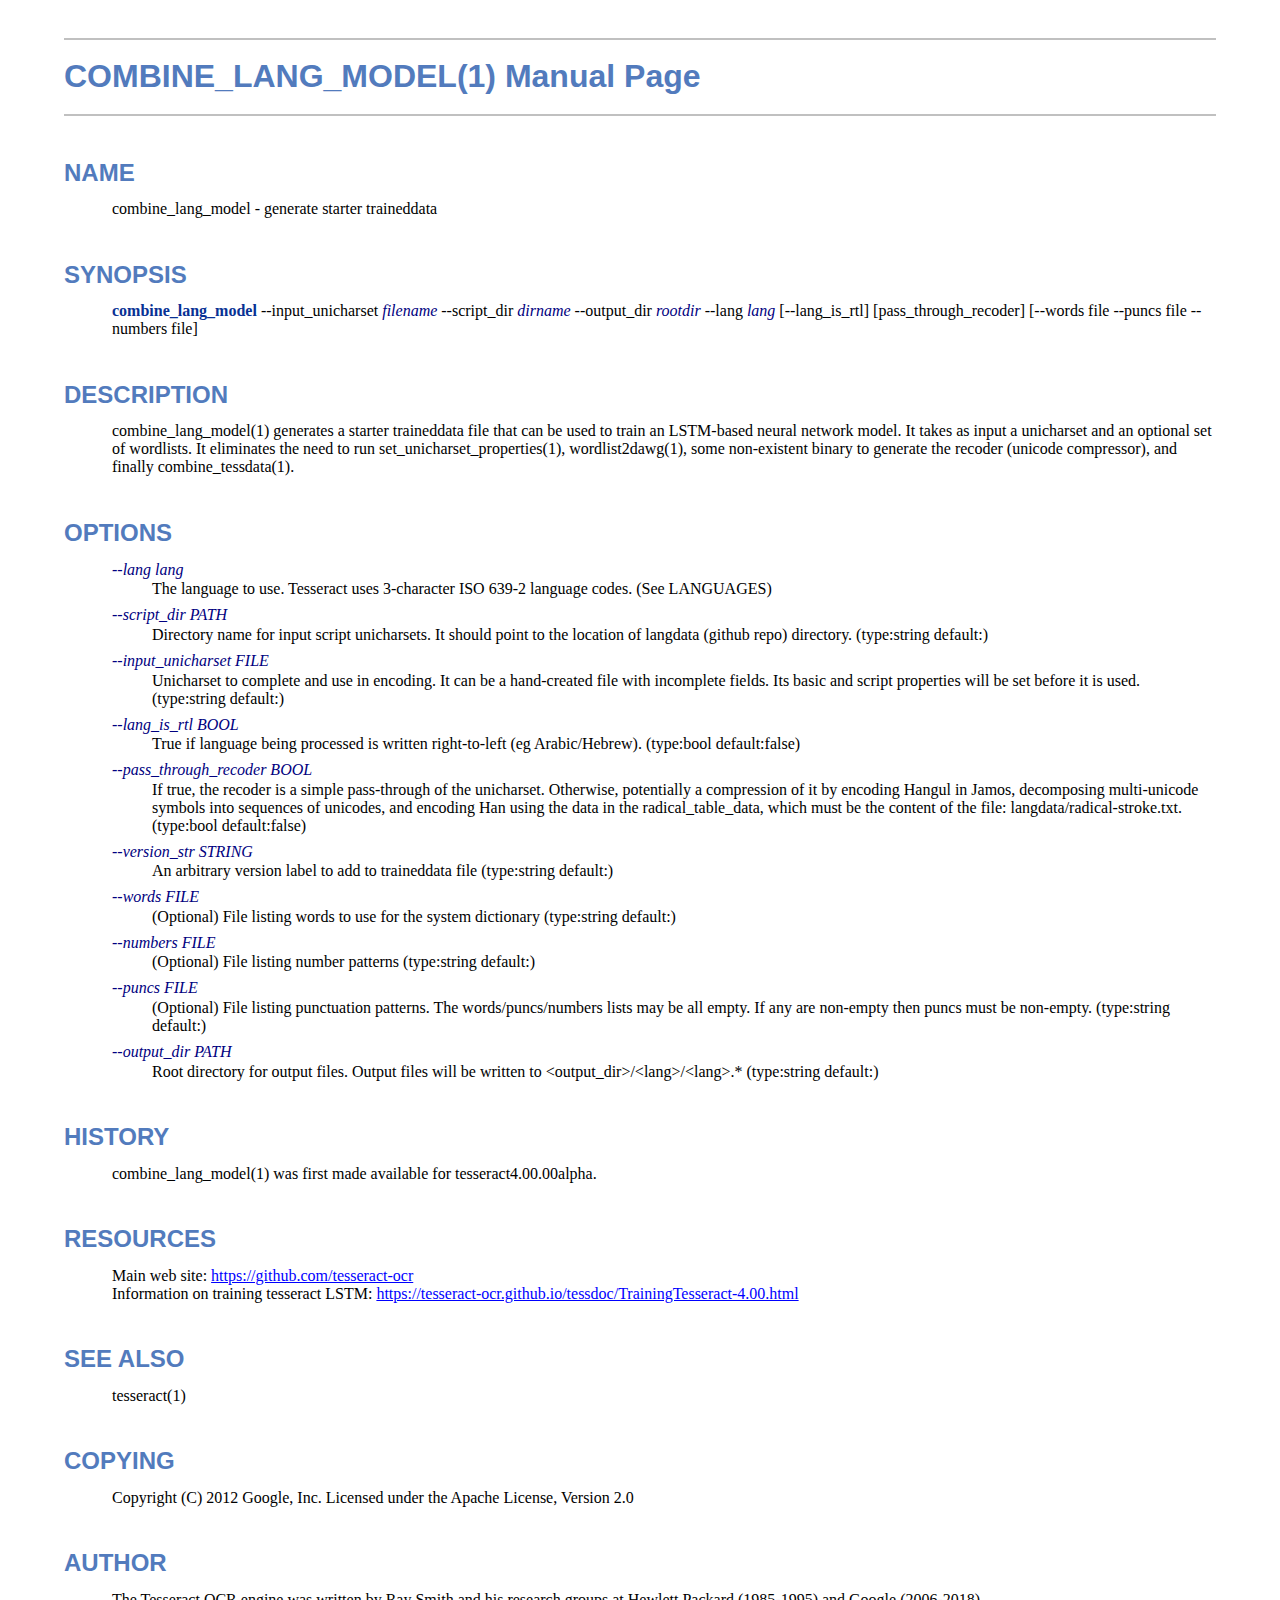
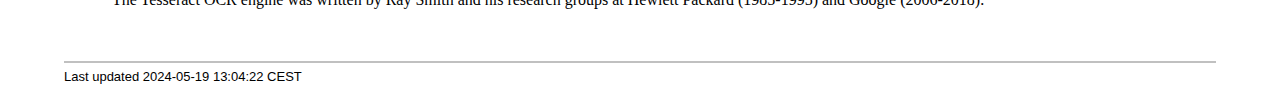
<file: kyc/res/Tesseract-OCR/combine_lang_model.1.html>
<!DOCTYPE html>
<html lang="en">
<head>
<meta http-equiv="Content-Type" content="text/html; charset=UTF-8">
<meta name="generator" content="AsciiDoc 10.2.0">
<title>COMBINE_LANG_MODEL(1)</title>
<style type="text/css">
/* Shared CSS for AsciiDoc xhtml11 and html5 backends */

/* Default font. */
body {
  font-family: Georgia,serif;
}

/* Title font. */
h1, h2, h3, h4, h5, h6,
div.title, caption.title,
thead, p.table.header,
#toctitle,
#author, #revnumber, #revdate, #revremark,
#footer {
  font-family: Arial,Helvetica,sans-serif;
}

body {
  margin: 1em 5% 1em 5%;
}

a {
  color: blue;
  text-decoration: underline;
}
a:visited {
  color: fuchsia;
}

em {
  font-style: italic;
  color: navy;
}

strong {
  font-weight: bold;
  color: #083194;
}

h1, h2, h3, h4, h5, h6 {
  color: #527bbd;
  margin-top: 1.2em;
  margin-bottom: 0.5em;
  line-height: 1.3;
}

h1, h2, h3 {
  border-bottom: 2px solid silver;
}
h2 {
  padding-top: 0.5em;
}
h3 {
  float: left;
}
h3 + * {
  clear: left;
}
h5 {
  font-size: 1.0em;
}

div.sectionbody {
  margin-left: 0;
}

hr {
  border: 1px solid silver;
}

p {
  margin-top: 0.5em;
  margin-bottom: 0.5em;
}

ul, ol, li > p {
  margin-top: 0;
}
ul > li     { color: #aaa; }
ul > li > * { color: black; }

.monospaced, code, pre {
  font-family: "Courier New", Courier, monospace;
  font-size: inherit;
  color: navy;
  padding: 0;
  margin: 0;
}
pre {
  white-space: pre-wrap;
}

#author {
  color: #527bbd;
  font-weight: bold;
  font-size: 1.1em;
}
#email {
}
#revnumber, #revdate, #revremark {
}

#footer {
  font-size: small;
  border-top: 2px solid silver;
  padding-top: 0.5em;
  margin-top: 4.0em;
}
#footer-text {
  float: left;
  padding-bottom: 0.5em;
}
#footer-badges {
  float: right;
  padding-bottom: 0.5em;
}

#preamble {
  margin-top: 1.5em;
  margin-bottom: 1.5em;
}
div.imageblock, div.exampleblock, div.verseblock,
div.quoteblock, div.literalblock, div.listingblock, div.sidebarblock,
div.admonitionblock {
  margin-top: 1.0em;
  margin-bottom: 1.5em;
}
div.admonitionblock {
  margin-top: 2.0em;
  margin-bottom: 2.0em;
  margin-right: 10%;
  color: #606060;
}

div.content { /* Block element content. */
  padding: 0;
}

/* Block element titles. */
div.title, caption.title {
  color: #527bbd;
  font-weight: bold;
  text-align: left;
  margin-top: 1.0em;
  margin-bottom: 0.5em;
}
div.title + * {
  margin-top: 0;
}

td div.title:first-child {
  margin-top: 0.0em;
}
div.content div.title:first-child {
  margin-top: 0.0em;
}
div.content + div.title {
  margin-top: 0.0em;
}

div.sidebarblock > div.content {
  background: #ffffee;
  border: 1px solid #dddddd;
  border-left: 4px solid #f0f0f0;
  padding: 0.5em;
}

div.listingblock > div.content {
  border: 1px solid #dddddd;
  border-left: 5px solid #f0f0f0;
  background: #f8f8f8;
  padding: 0.5em;
}

div.quoteblock, div.verseblock {
  padding-left: 1.0em;
  margin-left: 1.0em;
  margin-right: 10%;
  border-left: 5px solid #f0f0f0;
  color: #888;
}

div.quoteblock > div.attribution {
  padding-top: 0.5em;
  text-align: right;
}

div.verseblock > pre.content {
  font-family: inherit;
  font-size: inherit;
}
div.verseblock > div.attribution {
  padding-top: 0.75em;
  text-align: left;
}
/* DEPRECATED: Pre version 8.2.7 verse style literal block. */
div.verseblock + div.attribution {
  text-align: left;
}

div.admonitionblock .icon {
  vertical-align: top;
  font-size: 1.1em;
  font-weight: bold;
  text-decoration: underline;
  color: #527bbd;
  padding-right: 0.5em;
}
div.admonitionblock td.content {
  padding-left: 0.5em;
  border-left: 3px solid #dddddd;
}

div.exampleblock > div.content {
  border-left: 3px solid #dddddd;
  padding-left: 0.5em;
}

div.imageblock div.content { padding-left: 0; }
span.image img { border-style: none; vertical-align: text-bottom; }
a.image:visited { color: white; }

dl {
  margin-top: 0.8em;
  margin-bottom: 0.8em;
}
dt {
  margin-top: 0.5em;
  margin-bottom: 0;
  font-style: normal;
  color: navy;
}
dd > *:first-child {
  margin-top: 0.1em;
}

ul, ol {
    list-style-position: outside;
}
ol.arabic {
  list-style-type: decimal;
}
ol.loweralpha {
  list-style-type: lower-alpha;
}
ol.upperalpha {
  list-style-type: upper-alpha;
}
ol.lowerroman {
  list-style-type: lower-roman;
}
ol.upperroman {
  list-style-type: upper-roman;
}

div.compact ul, div.compact ol,
div.compact p, div.compact p,
div.compact div, div.compact div {
  margin-top: 0.1em;
  margin-bottom: 0.1em;
}

tfoot {
  font-weight: bold;
}
td > div.verse {
  white-space: pre;
}

div.hdlist {
  margin-top: 0.8em;
  margin-bottom: 0.8em;
}
div.hdlist tr {
  padding-bottom: 15px;
}
dt.hdlist1.strong, td.hdlist1.strong {
  font-weight: bold;
}
td.hdlist1 {
  vertical-align: top;
  font-style: normal;
  padding-right: 0.8em;
  color: navy;
}
td.hdlist2 {
  vertical-align: top;
}
div.hdlist.compact tr {
  margin: 0;
  padding-bottom: 0;
}

.comment {
  background: yellow;
}

.footnote, .footnoteref {
  font-size: 0.8em;
}

span.footnote, span.footnoteref {
  vertical-align: super;
}

#footnotes {
  margin: 20px 0 20px 0;
  padding: 7px 0 0 0;
}

#footnotes div.footnote {
  margin: 0 0 5px 0;
}

#footnotes hr {
  border: none;
  border-top: 1px solid silver;
  height: 1px;
  text-align: left;
  margin-left: 0;
  width: 20%;
  min-width: 100px;
}

div.colist td {
  padding-right: 0.5em;
  padding-bottom: 0.3em;
  vertical-align: top;
}
div.colist td img {
  margin-top: 0.3em;
}

@media print {
  #footer-badges { display: none; }
}

#toc {
  margin-bottom: 2.5em;
}

#toctitle {
  color: #527bbd;
  font-size: 1.1em;
  font-weight: bold;
  margin-top: 1.0em;
  margin-bottom: 0.1em;
}

div.toclevel0, div.toclevel1, div.toclevel2, div.toclevel3, div.toclevel4 {
  margin-top: 0;
  margin-bottom: 0;
}
div.toclevel2 {
  margin-left: 2em;
  font-size: 0.9em;
}
div.toclevel3 {
  margin-left: 4em;
  font-size: 0.9em;
}
div.toclevel4 {
  margin-left: 6em;
  font-size: 0.9em;
}

span.aqua { color: aqua; }
span.black { color: black; }
span.blue { color: blue; }
span.fuchsia { color: fuchsia; }
span.gray { color: gray; }
span.green { color: green; }
span.lime { color: lime; }
span.maroon { color: maroon; }
span.navy { color: navy; }
span.olive { color: olive; }
span.purple { color: purple; }
span.red { color: red; }
span.silver { color: silver; }
span.teal { color: teal; }
span.white { color: white; }
span.yellow { color: yellow; }

span.aqua-background { background: aqua; }
span.black-background { background: black; }
span.blue-background { background: blue; }
span.fuchsia-background { background: fuchsia; }
span.gray-background { background: gray; }
span.green-background { background: green; }
span.lime-background { background: lime; }
span.maroon-background { background: maroon; }
span.navy-background { background: navy; }
span.olive-background { background: olive; }
span.purple-background { background: purple; }
span.red-background { background: red; }
span.silver-background { background: silver; }
span.teal-background { background: teal; }
span.white-background { background: white; }
span.yellow-background { background: yellow; }

span.big { font-size: 2em; }
span.small { font-size: 0.6em; }

span.underline { text-decoration: underline; }
span.overline { text-decoration: overline; }
span.line-through { text-decoration: line-through; }

div.unbreakable { page-break-inside: avoid; }


/*
 * xhtml11 specific
 *
 * */

div.tableblock {
  margin-top: 1.0em;
  margin-bottom: 1.5em;
}
div.tableblock > table {
  border: 3px solid #527bbd;
}
thead, p.table.header {
  font-weight: bold;
  color: #527bbd;
}
p.table {
  margin-top: 0;
}
/* Because the table frame attribute is overridden by CSS in most browsers. */
div.tableblock > table[frame="void"] {
  border-style: none;
}
div.tableblock > table[frame="hsides"] {
  border-left-style: none;
  border-right-style: none;
}
div.tableblock > table[frame="vsides"] {
  border-top-style: none;
  border-bottom-style: none;
}


/*
 * html5 specific
 *
 * */

table.tableblock {
  margin-top: 1.0em;
  margin-bottom: 1.5em;
}
thead, p.tableblock.header {
  font-weight: bold;
  color: #527bbd;
}
p.tableblock {
  margin-top: 0;
}
table.tableblock {
  border-width: 3px;
  border-spacing: 0px;
  border-style: solid;
  border-color: #527bbd;
  border-collapse: collapse;
}
th.tableblock, td.tableblock {
  border-width: 1px;
  padding: 4px;
  border-style: solid;
  border-color: #527bbd;
}

table.tableblock.frame-topbot {
  border-left-style: hidden;
  border-right-style: hidden;
}
table.tableblock.frame-sides {
  border-top-style: hidden;
  border-bottom-style: hidden;
}
table.tableblock.frame-none {
  border-style: hidden;
}

th.tableblock.halign-left, td.tableblock.halign-left {
  text-align: left;
}
th.tableblock.halign-center, td.tableblock.halign-center {
  text-align: center;
}
th.tableblock.halign-right, td.tableblock.halign-right {
  text-align: right;
}

th.tableblock.valign-top, td.tableblock.valign-top {
  vertical-align: top;
}
th.tableblock.valign-middle, td.tableblock.valign-middle {
  vertical-align: middle;
}
th.tableblock.valign-bottom, td.tableblock.valign-bottom {
  vertical-align: bottom;
}


/*
 * manpage specific
 *
 * */

body.manpage h1 {
  padding-top: 0.5em;
  padding-bottom: 0.5em;
  border-top: 2px solid silver;
  border-bottom: 2px solid silver;
}
body.manpage h2 {
  border-style: none;
}
body.manpage div.sectionbody {
  margin-left: 3em;
}

@media print {
  body.manpage div#toc { display: none; }
}


</style>
<script type="text/javascript">
/*<![CDATA[*/
var asciidoc = {  // Namespace.

/////////////////////////////////////////////////////////////////////
// Table Of Contents generator
/////////////////////////////////////////////////////////////////////

/* Author: Mihai Bazon, September 2002
 * http://students.infoiasi.ro/~mishoo
 *
 * Table Of Content generator
 * Version: 0.4
 *
 * Feel free to use this script under the terms of the GNU General Public
 * License, as long as you do not remove or alter this notice.
 */

 /* modified by Troy D. Hanson, September 2006. License: GPL */
 /* modified by Stuart Rackham, 2006, 2009. License: GPL */

// toclevels = 1..4.
toc: function (toclevels) {

  function getText(el) {
    var text = "";
    for (var i = el.firstChild; i != null; i = i.nextSibling) {
      if (i.nodeType == 3 /* Node.TEXT_NODE */) // IE doesn't speak constants.
        text += i.data;
      else if (i.firstChild != null)
        text += getText(i);
    }
    return text;
  }

  function TocEntry(el, text, toclevel) {
    this.element = el;
    this.text = text;
    this.toclevel = toclevel;
  }

  function tocEntries(el, toclevels) {
    var result = new Array;
    var re = new RegExp('[hH]([1-'+(toclevels+1)+'])');
    // Function that scans the DOM tree for header elements (the DOM2
    // nodeIterator API would be a better technique but not supported by all
    // browsers).
    var iterate = function (el) {
      for (var i = el.firstChild; i != null; i = i.nextSibling) {
        if (i.nodeType == 1 /* Node.ELEMENT_NODE */) {
          var mo = re.exec(i.tagName);
          if (mo && (i.getAttribute("class") || i.getAttribute("className")) != "float") {
            result[result.length] = new TocEntry(i, getText(i), mo[1]-1);
          }
          iterate(i);
        }
      }
    }
    iterate(el);
    return result;
  }

  var toc = document.getElementById("toc");
  if (!toc) {
    return;
  }

  // Delete existing TOC entries in case we're reloading the TOC.
  var tocEntriesToRemove = [];
  var i;
  for (i = 0; i < toc.childNodes.length; i++) {
    var entry = toc.childNodes[i];
    if (entry.nodeName.toLowerCase() == 'div'
     && entry.getAttribute("class")
     && entry.getAttribute("class").match(/^toclevel/))
      tocEntriesToRemove.push(entry);
  }
  for (i = 0; i < tocEntriesToRemove.length; i++) {
    toc.removeChild(tocEntriesToRemove[i]);
  }

  // Rebuild TOC entries.
  var entries = tocEntries(document.getElementById("content"), toclevels);
  for (var i = 0; i < entries.length; ++i) {
    var entry = entries[i];
    if (entry.element.id == "")
      entry.element.id = "_toc_" + i;
    var a = document.createElement("a");
    a.href = "#" + entry.element.id;
    a.appendChild(document.createTextNode(entry.text));
    var div = document.createElement("div");
    div.appendChild(a);
    div.className = "toclevel" + entry.toclevel;
    toc.appendChild(div);
  }
  if (entries.length == 0)
    toc.parentNode.removeChild(toc);
},


/////////////////////////////////////////////////////////////////////
// Footnotes generator
/////////////////////////////////////////////////////////////////////

/* Based on footnote generation code from:
 * http://www.brandspankingnew.net/archive/2005/07/format_footnote.html
 */

footnotes: function () {
  // Delete existing footnote entries in case we're reloading the footnodes.
  var i;
  var noteholder = document.getElementById("footnotes");
  if (!noteholder) {
    return;
  }
  var entriesToRemove = [];
  for (i = 0; i < noteholder.childNodes.length; i++) {
    var entry = noteholder.childNodes[i];
    if (entry.nodeName.toLowerCase() == 'div' && entry.getAttribute("class") == "footnote")
      entriesToRemove.push(entry);
  }
  for (i = 0; i < entriesToRemove.length; i++) {
    noteholder.removeChild(entriesToRemove[i]);
  }

  // Rebuild footnote entries.
  var cont = document.getElementById("content");
  var spans = cont.getElementsByTagName("span");
  var refs = {};
  var n = 0;
  for (i=0; i<spans.length; i++) {
    if (spans[i].className == "footnote") {
      n++;
      var note = spans[i].getAttribute("data-note");
      if (!note) {
        // Use [\s\S] in place of . so multi-line matches work.
        // Because JavaScript has no s (dotall) regex flag.
        note = spans[i].innerHTML.match(/\s*\[([\s\S]*)]\s*/)[1];
        spans[i].innerHTML =
          "[<a id='_footnoteref_" + n + "' href='#_footnote_" + n +
          "' title='View footnote' class='footnote'>" + n + "</a>]";
        spans[i].setAttribute("data-note", note);
      }
      noteholder.innerHTML +=
        "<div class='footnote' id='_footnote_" + n + "'>" +
        "<a href='#_footnoteref_" + n + "' title='Return to text'>" +
        n + "</a>. " + note + "</div>";
      var id =spans[i].getAttribute("id");
      if (id != null) refs["#"+id] = n;
    }
  }
  if (n == 0)
    noteholder.parentNode.removeChild(noteholder);
  else {
    // Process footnoterefs.
    for (i=0; i<spans.length; i++) {
      if (spans[i].className == "footnoteref") {
        var href = spans[i].getElementsByTagName("a")[0].getAttribute("href");
        href = href.match(/#.*/)[0];  // Because IE return full URL.
        n = refs[href];
        spans[i].innerHTML =
          "[<a href='#_footnote_" + n +
          "' title='View footnote' class='footnote'>" + n + "</a>]";
      }
    }
  }
},

install: function(toclevels) {
  var timerId;

  function reinstall() {
    asciidoc.footnotes();
    if (toclevels) {
      asciidoc.toc(toclevels);
    }
  }

  function reinstallAndRemoveTimer() {
    clearInterval(timerId);
    reinstall();
  }

  timerId = setInterval(reinstall, 500);
  if (document.addEventListener)
    document.addEventListener("DOMContentLoaded", reinstallAndRemoveTimer, false);
  else
    window.onload = reinstallAndRemoveTimer;
}

}
asciidoc.install();
/*]]>*/
</script>
</head>
<body class="manpage">
<div id="header">
<h1>
COMBINE_LANG_MODEL(1) Manual Page
</h1>
<h2>NAME</h2>
<div class="sectionbody">
<p>combine_lang_model -
   generate starter traineddata
</p>
</div>
</div>
<div id="content">
<div class="sect1">
<h2 id="_synopsis">SYNOPSIS</h2>
<div class="sectionbody">
<div class="paragraph"><p><strong>combine_lang_model</strong>  --input_unicharset <em>filename</em> --script_dir <em>dirname</em> --output_dir <em>rootdir</em> --lang <em>lang</em> [--lang_is_rtl] [pass_through_recoder] [--words file --puncs file --numbers file]</p></div>
</div>
</div>
<div class="sect1">
<h2 id="_description">DESCRIPTION</h2>
<div class="sectionbody">
<div class="paragraph"><p>combine_lang_model(1) generates a starter traineddata file that can be used to train an LSTM-based neural network model. It takes as input a unicharset and an optional set of wordlists. It eliminates the need to run set_unicharset_properties(1), wordlist2dawg(1), some non-existent binary to generate the recoder (unicode compressor), and finally combine_tessdata(1).</p></div>
</div>
</div>
<div class="sect1">
<h2 id="_options">OPTIONS</h2>
<div class="sectionbody">
<div class="dlist"><dl>
<dt class="hdlist1">
<em>--lang lang</em>
</dt>
<dd>
<p>
        The language to use.
        Tesseract uses 3-character ISO 639-2 language codes. (See LANGUAGES)
</p>
</dd>
<dt class="hdlist1">
<em>--script_dir  PATH</em>
</dt>
<dd>
<p>
  Directory name for input script unicharsets. It should point to the location of langdata (github repo) directory.  (type:string default:)
</p>
</dd>
<dt class="hdlist1">
<em>--input_unicharset  FILE</em>
</dt>
<dd>
<p>
  Unicharset to complete and use in encoding. It can be a hand-created file with incomplete fields. Its basic and script properties will be set before it is used.  (type:string default:)
</p>
</dd>
<dt class="hdlist1">
<em>--lang_is_rtl  BOOL</em>
</dt>
<dd>
<p>
  True if language being processed is written right-to-left (eg Arabic/Hebrew). (type:bool default:false)
</p>
</dd>
<dt class="hdlist1">
<em>--pass_through_recoder BOOL</em>
</dt>
<dd>
<p>
  If true, the recoder is a simple pass-through of the unicharset. Otherwise, potentially a compression of it by encoding Hangul in Jamos, decomposing multi-unicode symbols into sequences of unicodes, and encoding Han using the data in the radical_table_data, which must be the content of the file: langdata/radical-stroke.txt. (type:bool default:false)
</p>
</dd>
<dt class="hdlist1">
<em>--version_str  STRING</em>
</dt>
<dd>
<p>
  An arbitrary version label to add to traineddata file  (type:string default:)
</p>
</dd>
<dt class="hdlist1">
<em>--words  FILE</em>
</dt>
<dd>
<p>
  (Optional) File listing words to use for the system dictionary  (type:string default:)
</p>
</dd>
<dt class="hdlist1">
<em>--numbers  FILE</em>
</dt>
<dd>
<p>
  (Optional) File listing number patterns  (type:string default:)
</p>
</dd>
<dt class="hdlist1">
<em>--puncs  FILE</em>
</dt>
<dd>
<p>
  (Optional) File listing punctuation patterns. The words/puncs/numbers lists may be all empty. If any are non-empty then puncs must be non-empty.  (type:string default:)
</p>
</dd>
<dt class="hdlist1">
<em>--output_dir   PATH</em>
</dt>
<dd>
<p>
  Root directory for output files. Output files will be written to &lt;output_dir&gt;/&lt;lang&gt;/&lt;lang&gt;.*  (type:string default:)
</p>
</dd>
</dl></div>
</div>
</div>
<div class="sect1">
<h2 id="_history">HISTORY</h2>
<div class="sectionbody">
<div class="paragraph"><p>combine_lang_model(1) was first made available for tesseract4.00.00alpha.</p></div>
</div>
</div>
<div class="sect1">
<h2 id="_resources">RESOURCES</h2>
<div class="sectionbody">
<div class="paragraph"><p>Main web site: <a href="https://github.com/tesseract-ocr">https://github.com/tesseract-ocr</a><br>
Information on training tesseract LSTM: <a href="https://tesseract-ocr.github.io/tessdoc/TrainingTesseract-4.00.html">https://tesseract-ocr.github.io/tessdoc/TrainingTesseract-4.00.html</a></p></div>
</div>
</div>
<div class="sect1">
<h2 id="_see_also">SEE ALSO</h2>
<div class="sectionbody">
<div class="paragraph"><p>tesseract(1)</p></div>
</div>
</div>
<div class="sect1">
<h2 id="_copying">COPYING</h2>
<div class="sectionbody">
<div class="paragraph"><p>Copyright (C) 2012 Google, Inc.
Licensed under the Apache License, Version 2.0</p></div>
</div>
</div>
<div class="sect1">
<h2 id="_author">AUTHOR</h2>
<div class="sectionbody">
<div class="paragraph"><p>The Tesseract OCR engine was written by Ray Smith and his research groups
at Hewlett Packard (1985-1995) and Google (2006-2018).</p></div>
</div>
</div>
</div>
<div id="footnotes"><hr></div>
<div id="footer">
<div id="footer-text">
Last updated
 2024-05-19 13:04:22 CEST
</div>
</div>
</body>
</html>
</file>
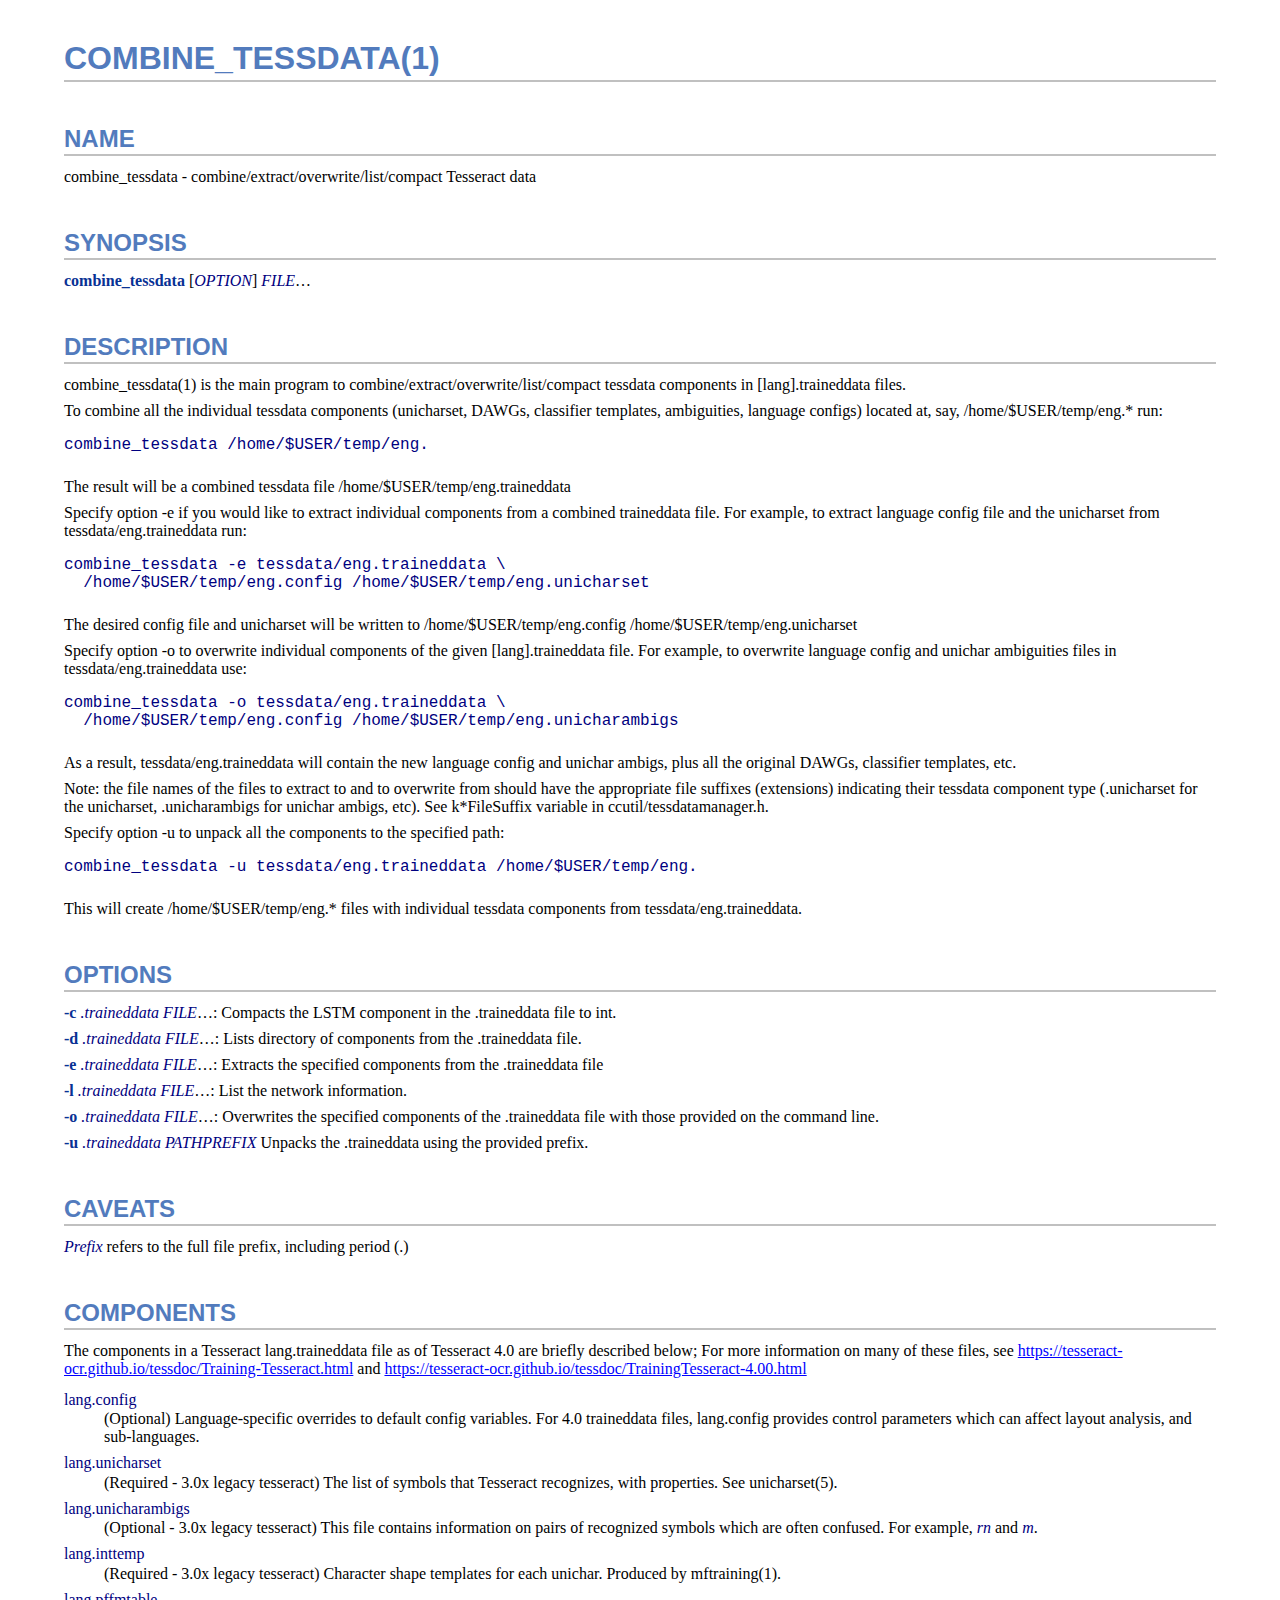
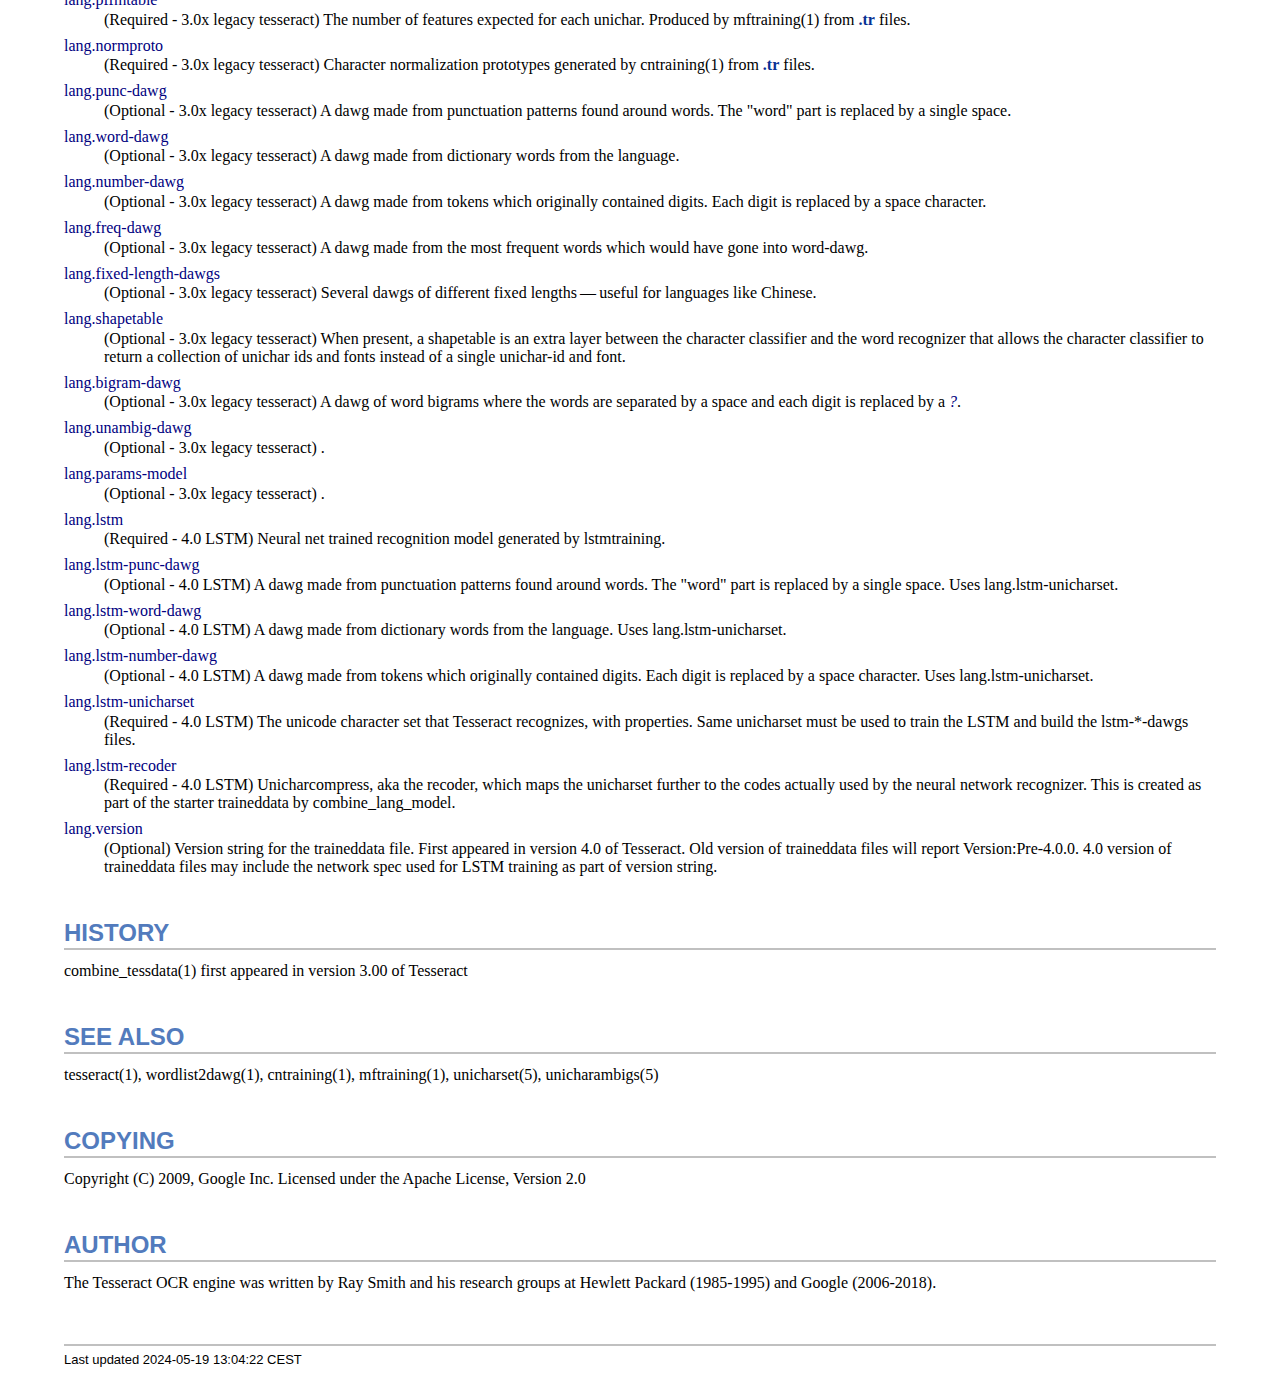
<file: kyc/res/Tesseract-OCR/combine_tessdata.1.html>
<!DOCTYPE html>
<html lang="en">
<head>
<meta http-equiv="Content-Type" content="text/html; charset=UTF-8">
<meta name="generator" content="AsciiDoc 10.2.0">
<title>COMBINE_TESSDATA(1)</title>
<style type="text/css">
/* Shared CSS for AsciiDoc xhtml11 and html5 backends */

/* Default font. */
body {
  font-family: Georgia,serif;
}

/* Title font. */
h1, h2, h3, h4, h5, h6,
div.title, caption.title,
thead, p.table.header,
#toctitle,
#author, #revnumber, #revdate, #revremark,
#footer {
  font-family: Arial,Helvetica,sans-serif;
}

body {
  margin: 1em 5% 1em 5%;
}

a {
  color: blue;
  text-decoration: underline;
}
a:visited {
  color: fuchsia;
}

em {
  font-style: italic;
  color: navy;
}

strong {
  font-weight: bold;
  color: #083194;
}

h1, h2, h3, h4, h5, h6 {
  color: #527bbd;
  margin-top: 1.2em;
  margin-bottom: 0.5em;
  line-height: 1.3;
}

h1, h2, h3 {
  border-bottom: 2px solid silver;
}
h2 {
  padding-top: 0.5em;
}
h3 {
  float: left;
}
h3 + * {
  clear: left;
}
h5 {
  font-size: 1.0em;
}

div.sectionbody {
  margin-left: 0;
}

hr {
  border: 1px solid silver;
}

p {
  margin-top: 0.5em;
  margin-bottom: 0.5em;
}

ul, ol, li > p {
  margin-top: 0;
}
ul > li     { color: #aaa; }
ul > li > * { color: black; }

.monospaced, code, pre {
  font-family: "Courier New", Courier, monospace;
  font-size: inherit;
  color: navy;
  padding: 0;
  margin: 0;
}
pre {
  white-space: pre-wrap;
}

#author {
  color: #527bbd;
  font-weight: bold;
  font-size: 1.1em;
}
#email {
}
#revnumber, #revdate, #revremark {
}

#footer {
  font-size: small;
  border-top: 2px solid silver;
  padding-top: 0.5em;
  margin-top: 4.0em;
}
#footer-text {
  float: left;
  padding-bottom: 0.5em;
}
#footer-badges {
  float: right;
  padding-bottom: 0.5em;
}

#preamble {
  margin-top: 1.5em;
  margin-bottom: 1.5em;
}
div.imageblock, div.exampleblock, div.verseblock,
div.quoteblock, div.literalblock, div.listingblock, div.sidebarblock,
div.admonitionblock {
  margin-top: 1.0em;
  margin-bottom: 1.5em;
}
div.admonitionblock {
  margin-top: 2.0em;
  margin-bottom: 2.0em;
  margin-right: 10%;
  color: #606060;
}

div.content { /* Block element content. */
  padding: 0;
}

/* Block element titles. */
div.title, caption.title {
  color: #527bbd;
  font-weight: bold;
  text-align: left;
  margin-top: 1.0em;
  margin-bottom: 0.5em;
}
div.title + * {
  margin-top: 0;
}

td div.title:first-child {
  margin-top: 0.0em;
}
div.content div.title:first-child {
  margin-top: 0.0em;
}
div.content + div.title {
  margin-top: 0.0em;
}

div.sidebarblock > div.content {
  background: #ffffee;
  border: 1px solid #dddddd;
  border-left: 4px solid #f0f0f0;
  padding: 0.5em;
}

div.listingblock > div.content {
  border: 1px solid #dddddd;
  border-left: 5px solid #f0f0f0;
  background: #f8f8f8;
  padding: 0.5em;
}

div.quoteblock, div.verseblock {
  padding-left: 1.0em;
  margin-left: 1.0em;
  margin-right: 10%;
  border-left: 5px solid #f0f0f0;
  color: #888;
}

div.quoteblock > div.attribution {
  padding-top: 0.5em;
  text-align: right;
}

div.verseblock > pre.content {
  font-family: inherit;
  font-size: inherit;
}
div.verseblock > div.attribution {
  padding-top: 0.75em;
  text-align: left;
}
/* DEPRECATED: Pre version 8.2.7 verse style literal block. */
div.verseblock + div.attribution {
  text-align: left;
}

div.admonitionblock .icon {
  vertical-align: top;
  font-size: 1.1em;
  font-weight: bold;
  text-decoration: underline;
  color: #527bbd;
  padding-right: 0.5em;
}
div.admonitionblock td.content {
  padding-left: 0.5em;
  border-left: 3px solid #dddddd;
}

div.exampleblock > div.content {
  border-left: 3px solid #dddddd;
  padding-left: 0.5em;
}

div.imageblock div.content { padding-left: 0; }
span.image img { border-style: none; vertical-align: text-bottom; }
a.image:visited { color: white; }

dl {
  margin-top: 0.8em;
  margin-bottom: 0.8em;
}
dt {
  margin-top: 0.5em;
  margin-bottom: 0;
  font-style: normal;
  color: navy;
}
dd > *:first-child {
  margin-top: 0.1em;
}

ul, ol {
    list-style-position: outside;
}
ol.arabic {
  list-style-type: decimal;
}
ol.loweralpha {
  list-style-type: lower-alpha;
}
ol.upperalpha {
  list-style-type: upper-alpha;
}
ol.lowerroman {
  list-style-type: lower-roman;
}
ol.upperroman {
  list-style-type: upper-roman;
}

div.compact ul, div.compact ol,
div.compact p, div.compact p,
div.compact div, div.compact div {
  margin-top: 0.1em;
  margin-bottom: 0.1em;
}

tfoot {
  font-weight: bold;
}
td > div.verse {
  white-space: pre;
}

div.hdlist {
  margin-top: 0.8em;
  margin-bottom: 0.8em;
}
div.hdlist tr {
  padding-bottom: 15px;
}
dt.hdlist1.strong, td.hdlist1.strong {
  font-weight: bold;
}
td.hdlist1 {
  vertical-align: top;
  font-style: normal;
  padding-right: 0.8em;
  color: navy;
}
td.hdlist2 {
  vertical-align: top;
}
div.hdlist.compact tr {
  margin: 0;
  padding-bottom: 0;
}

.comment {
  background: yellow;
}

.footnote, .footnoteref {
  font-size: 0.8em;
}

span.footnote, span.footnoteref {
  vertical-align: super;
}

#footnotes {
  margin: 20px 0 20px 0;
  padding: 7px 0 0 0;
}

#footnotes div.footnote {
  margin: 0 0 5px 0;
}

#footnotes hr {
  border: none;
  border-top: 1px solid silver;
  height: 1px;
  text-align: left;
  margin-left: 0;
  width: 20%;
  min-width: 100px;
}

div.colist td {
  padding-right: 0.5em;
  padding-bottom: 0.3em;
  vertical-align: top;
}
div.colist td img {
  margin-top: 0.3em;
}

@media print {
  #footer-badges { display: none; }
}

#toc {
  margin-bottom: 2.5em;
}

#toctitle {
  color: #527bbd;
  font-size: 1.1em;
  font-weight: bold;
  margin-top: 1.0em;
  margin-bottom: 0.1em;
}

div.toclevel0, div.toclevel1, div.toclevel2, div.toclevel3, div.toclevel4 {
  margin-top: 0;
  margin-bottom: 0;
}
div.toclevel2 {
  margin-left: 2em;
  font-size: 0.9em;
}
div.toclevel3 {
  margin-left: 4em;
  font-size: 0.9em;
}
div.toclevel4 {
  margin-left: 6em;
  font-size: 0.9em;
}

span.aqua { color: aqua; }
span.black { color: black; }
span.blue { color: blue; }
span.fuchsia { color: fuchsia; }
span.gray { color: gray; }
span.green { color: green; }
span.lime { color: lime; }
span.maroon { color: maroon; }
span.navy { color: navy; }
span.olive { color: olive; }
span.purple { color: purple; }
span.red { color: red; }
span.silver { color: silver; }
span.teal { color: teal; }
span.white { color: white; }
span.yellow { color: yellow; }

span.aqua-background { background: aqua; }
span.black-background { background: black; }
span.blue-background { background: blue; }
span.fuchsia-background { background: fuchsia; }
span.gray-background { background: gray; }
span.green-background { background: green; }
span.lime-background { background: lime; }
span.maroon-background { background: maroon; }
span.navy-background { background: navy; }
span.olive-background { background: olive; }
span.purple-background { background: purple; }
span.red-background { background: red; }
span.silver-background { background: silver; }
span.teal-background { background: teal; }
span.white-background { background: white; }
span.yellow-background { background: yellow; }

span.big { font-size: 2em; }
span.small { font-size: 0.6em; }

span.underline { text-decoration: underline; }
span.overline { text-decoration: overline; }
span.line-through { text-decoration: line-through; }

div.unbreakable { page-break-inside: avoid; }


/*
 * xhtml11 specific
 *
 * */

div.tableblock {
  margin-top: 1.0em;
  margin-bottom: 1.5em;
}
div.tableblock > table {
  border: 3px solid #527bbd;
}
thead, p.table.header {
  font-weight: bold;
  color: #527bbd;
}
p.table {
  margin-top: 0;
}
/* Because the table frame attribute is overridden by CSS in most browsers. */
div.tableblock > table[frame="void"] {
  border-style: none;
}
div.tableblock > table[frame="hsides"] {
  border-left-style: none;
  border-right-style: none;
}
div.tableblock > table[frame="vsides"] {
  border-top-style: none;
  border-bottom-style: none;
}


/*
 * html5 specific
 *
 * */

table.tableblock {
  margin-top: 1.0em;
  margin-bottom: 1.5em;
}
thead, p.tableblock.header {
  font-weight: bold;
  color: #527bbd;
}
p.tableblock {
  margin-top: 0;
}
table.tableblock {
  border-width: 3px;
  border-spacing: 0px;
  border-style: solid;
  border-color: #527bbd;
  border-collapse: collapse;
}
th.tableblock, td.tableblock {
  border-width: 1px;
  padding: 4px;
  border-style: solid;
  border-color: #527bbd;
}

table.tableblock.frame-topbot {
  border-left-style: hidden;
  border-right-style: hidden;
}
table.tableblock.frame-sides {
  border-top-style: hidden;
  border-bottom-style: hidden;
}
table.tableblock.frame-none {
  border-style: hidden;
}

th.tableblock.halign-left, td.tableblock.halign-left {
  text-align: left;
}
th.tableblock.halign-center, td.tableblock.halign-center {
  text-align: center;
}
th.tableblock.halign-right, td.tableblock.halign-right {
  text-align: right;
}

th.tableblock.valign-top, td.tableblock.valign-top {
  vertical-align: top;
}
th.tableblock.valign-middle, td.tableblock.valign-middle {
  vertical-align: middle;
}
th.tableblock.valign-bottom, td.tableblock.valign-bottom {
  vertical-align: bottom;
}


/*
 * manpage specific
 *
 * */

body.manpage h1 {
  padding-top: 0.5em;
  padding-bottom: 0.5em;
  border-top: 2px solid silver;
  border-bottom: 2px solid silver;
}
body.manpage h2 {
  border-style: none;
}
body.manpage div.sectionbody {
  margin-left: 3em;
}

@media print {
  body.manpage div#toc { display: none; }
}


</style>
<script type="text/javascript">
/*<![CDATA[*/
var asciidoc = {  // Namespace.

/////////////////////////////////////////////////////////////////////
// Table Of Contents generator
/////////////////////////////////////////////////////////////////////

/* Author: Mihai Bazon, September 2002
 * http://students.infoiasi.ro/~mishoo
 *
 * Table Of Content generator
 * Version: 0.4
 *
 * Feel free to use this script under the terms of the GNU General Public
 * License, as long as you do not remove or alter this notice.
 */

 /* modified by Troy D. Hanson, September 2006. License: GPL */
 /* modified by Stuart Rackham, 2006, 2009. License: GPL */

// toclevels = 1..4.
toc: function (toclevels) {

  function getText(el) {
    var text = "";
    for (var i = el.firstChild; i != null; i = i.nextSibling) {
      if (i.nodeType == 3 /* Node.TEXT_NODE */) // IE doesn't speak constants.
        text += i.data;
      else if (i.firstChild != null)
        text += getText(i);
    }
    return text;
  }

  function TocEntry(el, text, toclevel) {
    this.element = el;
    this.text = text;
    this.toclevel = toclevel;
  }

  function tocEntries(el, toclevels) {
    var result = new Array;
    var re = new RegExp('[hH]([1-'+(toclevels+1)+'])');
    // Function that scans the DOM tree for header elements (the DOM2
    // nodeIterator API would be a better technique but not supported by all
    // browsers).
    var iterate = function (el) {
      for (var i = el.firstChild; i != null; i = i.nextSibling) {
        if (i.nodeType == 1 /* Node.ELEMENT_NODE */) {
          var mo = re.exec(i.tagName);
          if (mo && (i.getAttribute("class") || i.getAttribute("className")) != "float") {
            result[result.length] = new TocEntry(i, getText(i), mo[1]-1);
          }
          iterate(i);
        }
      }
    }
    iterate(el);
    return result;
  }

  var toc = document.getElementById("toc");
  if (!toc) {
    return;
  }

  // Delete existing TOC entries in case we're reloading the TOC.
  var tocEntriesToRemove = [];
  var i;
  for (i = 0; i < toc.childNodes.length; i++) {
    var entry = toc.childNodes[i];
    if (entry.nodeName.toLowerCase() == 'div'
     && entry.getAttribute("class")
     && entry.getAttribute("class").match(/^toclevel/))
      tocEntriesToRemove.push(entry);
  }
  for (i = 0; i < tocEntriesToRemove.length; i++) {
    toc.removeChild(tocEntriesToRemove[i]);
  }

  // Rebuild TOC entries.
  var entries = tocEntries(document.getElementById("content"), toclevels);
  for (var i = 0; i < entries.length; ++i) {
    var entry = entries[i];
    if (entry.element.id == "")
      entry.element.id = "_toc_" + i;
    var a = document.createElement("a");
    a.href = "#" + entry.element.id;
    a.appendChild(document.createTextNode(entry.text));
    var div = document.createElement("div");
    div.appendChild(a);
    div.className = "toclevel" + entry.toclevel;
    toc.appendChild(div);
  }
  if (entries.length == 0)
    toc.parentNode.removeChild(toc);
},


/////////////////////////////////////////////////////////////////////
// Footnotes generator
/////////////////////////////////////////////////////////////////////

/* Based on footnote generation code from:
 * http://www.brandspankingnew.net/archive/2005/07/format_footnote.html
 */

footnotes: function () {
  // Delete existing footnote entries in case we're reloading the footnodes.
  var i;
  var noteholder = document.getElementById("footnotes");
  if (!noteholder) {
    return;
  }
  var entriesToRemove = [];
  for (i = 0; i < noteholder.childNodes.length; i++) {
    var entry = noteholder.childNodes[i];
    if (entry.nodeName.toLowerCase() == 'div' && entry.getAttribute("class") == "footnote")
      entriesToRemove.push(entry);
  }
  for (i = 0; i < entriesToRemove.length; i++) {
    noteholder.removeChild(entriesToRemove[i]);
  }

  // Rebuild footnote entries.
  var cont = document.getElementById("content");
  var spans = cont.getElementsByTagName("span");
  var refs = {};
  var n = 0;
  for (i=0; i<spans.length; i++) {
    if (spans[i].className == "footnote") {
      n++;
      var note = spans[i].getAttribute("data-note");
      if (!note) {
        // Use [\s\S] in place of . so multi-line matches work.
        // Because JavaScript has no s (dotall) regex flag.
        note = spans[i].innerHTML.match(/\s*\[([\s\S]*)]\s*/)[1];
        spans[i].innerHTML =
          "[<a id='_footnoteref_" + n + "' href='#_footnote_" + n +
          "' title='View footnote' class='footnote'>" + n + "</a>]";
        spans[i].setAttribute("data-note", note);
      }
      noteholder.innerHTML +=
        "<div class='footnote' id='_footnote_" + n + "'>" +
        "<a href='#_footnoteref_" + n + "' title='Return to text'>" +
        n + "</a>. " + note + "</div>";
      var id =spans[i].getAttribute("id");
      if (id != null) refs["#"+id] = n;
    }
  }
  if (n == 0)
    noteholder.parentNode.removeChild(noteholder);
  else {
    // Process footnoterefs.
    for (i=0; i<spans.length; i++) {
      if (spans[i].className == "footnoteref") {
        var href = spans[i].getElementsByTagName("a")[0].getAttribute("href");
        href = href.match(/#.*/)[0];  // Because IE return full URL.
        n = refs[href];
        spans[i].innerHTML =
          "[<a href='#_footnote_" + n +
          "' title='View footnote' class='footnote'>" + n + "</a>]";
      }
    }
  }
},

install: function(toclevels) {
  var timerId;

  function reinstall() {
    asciidoc.footnotes();
    if (toclevels) {
      asciidoc.toc(toclevels);
    }
  }

  function reinstallAndRemoveTimer() {
    clearInterval(timerId);
    reinstall();
  }

  timerId = setInterval(reinstall, 500);
  if (document.addEventListener)
    document.addEventListener("DOMContentLoaded", reinstallAndRemoveTimer, false);
  else
    window.onload = reinstallAndRemoveTimer;
}

}
asciidoc.install();
/*]]>*/
</script>
</head>
<body class="article">
<div id="header">
<h1>COMBINE_TESSDATA(1)</h1>
</div>
<div id="content">
<div class="sect1">
<h2 id="_name">NAME</h2>
<div class="sectionbody">
<div class="paragraph"><p>combine_tessdata - combine/extract/overwrite/list/compact Tesseract data</p></div>
</div>
</div>
<div class="sect1">
<h2 id="_synopsis">SYNOPSIS</h2>
<div class="sectionbody">
<div class="paragraph"><p><strong>combine_tessdata</strong> [<em>OPTION</em>] <em>FILE</em>&#8230;</p></div>
</div>
</div>
<div class="sect1">
<h2 id="_description">DESCRIPTION</h2>
<div class="sectionbody">
<div class="paragraph"><p>combine_tessdata(1) is the main program to combine/extract/overwrite/list/compact
tessdata components in [lang].traineddata files.</p></div>
<div class="paragraph"><p>To combine all the individual tessdata components (unicharset, DAWGs,
classifier templates, ambiguities, language configs) located at, say,
/home/$USER/temp/eng.* run:</p></div>
<div class="literalblock">
<div class="content monospaced">
<pre>combine_tessdata /home/$USER/temp/eng.</pre>
</div></div>
<div class="paragraph"><p>The result will be a combined tessdata file /home/$USER/temp/eng.traineddata</p></div>
<div class="paragraph"><p>Specify option -e if you would like to extract individual components
from a combined traineddata file. For example, to extract language config
file and the unicharset from tessdata/eng.traineddata run:</p></div>
<div class="literalblock">
<div class="content monospaced">
<pre>combine_tessdata -e tessdata/eng.traineddata \
  /home/$USER/temp/eng.config /home/$USER/temp/eng.unicharset</pre>
</div></div>
<div class="paragraph"><p>The desired config file and unicharset will be written to
/home/$USER/temp/eng.config /home/$USER/temp/eng.unicharset</p></div>
<div class="paragraph"><p>Specify option -o to overwrite individual components of the given
[lang].traineddata file. For example, to overwrite language config
and unichar ambiguities files in tessdata/eng.traineddata use:</p></div>
<div class="literalblock">
<div class="content monospaced">
<pre>combine_tessdata -o tessdata/eng.traineddata \
  /home/$USER/temp/eng.config /home/$USER/temp/eng.unicharambigs</pre>
</div></div>
<div class="paragraph"><p>As a result, tessdata/eng.traineddata will contain the new language config
and unichar ambigs, plus all the original DAWGs, classifier templates, etc.</p></div>
<div class="paragraph"><p>Note: the file names of the files to extract to and to overwrite from should
have the appropriate file suffixes (extensions) indicating their tessdata
component type (.unicharset for the unicharset, .unicharambigs for unichar
ambigs, etc). See k*FileSuffix variable in ccutil/tessdatamanager.h.</p></div>
<div class="paragraph"><p>Specify option -u to unpack all the components to the specified path:</p></div>
<div class="literalblock">
<div class="content monospaced">
<pre>combine_tessdata -u tessdata/eng.traineddata /home/$USER/temp/eng.</pre>
</div></div>
<div class="paragraph"><p>This will create  /home/$USER/temp/eng.* files with individual tessdata
components from tessdata/eng.traineddata.</p></div>
</div>
</div>
<div class="sect1">
<h2 id="_options">OPTIONS</h2>
<div class="sectionbody">
<div class="paragraph"><p><strong>-c</strong> <em>.traineddata</em> <em>FILE</em>&#8230;:
    Compacts the LSTM component in the .traineddata file to int.</p></div>
<div class="paragraph"><p><strong>-d</strong> <em>.traineddata</em> <em>FILE</em>&#8230;:
    Lists directory of components from the .traineddata file.</p></div>
<div class="paragraph"><p><strong>-e</strong> <em>.traineddata</em> <em>FILE</em>&#8230;:
    Extracts the specified components from the .traineddata file</p></div>
<div class="paragraph"><p><strong>-l</strong> <em>.traineddata</em> <em>FILE</em>&#8230;:
   List the network information.</p></div>
<div class="paragraph"><p><strong>-o</strong> <em>.traineddata</em> <em>FILE</em>&#8230;:
    Overwrites the specified components of the .traineddata file
    with those provided on the command line.</p></div>
<div class="paragraph"><p><strong>-u</strong> <em>.traineddata</em> <em>PATHPREFIX</em>
    Unpacks the .traineddata using the provided prefix.</p></div>
</div>
</div>
<div class="sect1">
<h2 id="_caveats">CAVEATS</h2>
<div class="sectionbody">
<div class="paragraph"><p><em>Prefix</em> refers to the full file prefix, including period (.)</p></div>
</div>
</div>
<div class="sect1">
<h2 id="_components">COMPONENTS</h2>
<div class="sectionbody">
<div class="paragraph"><p>The components in a Tesseract lang.traineddata file as of
Tesseract 4.0 are briefly described below; For more information on
many of these files, see
<a href="https://tesseract-ocr.github.io/tessdoc/Training-Tesseract.html">https://tesseract-ocr.github.io/tessdoc/Training-Tesseract.html</a>
and
<a href="https://tesseract-ocr.github.io/tessdoc/TrainingTesseract-4.00.html">https://tesseract-ocr.github.io/tessdoc/TrainingTesseract-4.00.html</a></p></div>
<div class="dlist"><dl>
<dt class="hdlist1">
lang.config
</dt>
<dd>
<p>
  (Optional) Language-specific overrides to default config variables.
  For 4.0 traineddata files, lang.config provides control parameters which
  can affect layout analysis, and sub-languages.
</p>
</dd>
<dt class="hdlist1">
lang.unicharset
</dt>
<dd>
<p>
  (Required - 3.0x  legacy tesseract) The list of symbols that Tesseract recognizes, with properties.
  See unicharset(5).
</p>
</dd>
<dt class="hdlist1">
lang.unicharambigs
</dt>
<dd>
<p>
  (Optional - 3.0x  legacy tesseract) This file contains information on pairs of recognized symbols
  which are often confused.  For example, <em>rn</em> and <em>m</em>.
</p>
</dd>
<dt class="hdlist1">
lang.inttemp
</dt>
<dd>
<p>
  (Required - 3.0x  legacy tesseract) Character shape templates for each unichar.  Produced by
  mftraining(1).
</p>
</dd>
<dt class="hdlist1">
lang.pffmtable
</dt>
<dd>
<p>
  (Required - 3.0x  legacy tesseract) The number of features expected for each unichar.
  Produced by mftraining(1) from <strong>.tr</strong> files.
</p>
</dd>
<dt class="hdlist1">
lang.normproto
</dt>
<dd>
<p>
  (Required - 3.0x  legacy tesseract) Character normalization prototypes generated by cntraining(1)
  from <strong>.tr</strong> files.
</p>
</dd>
<dt class="hdlist1">
lang.punc-dawg
</dt>
<dd>
<p>
  (Optional - 3.0x  legacy tesseract) A dawg made from punctuation patterns found around words.
  The "word" part is replaced by a single space.
</p>
</dd>
<dt class="hdlist1">
lang.word-dawg
</dt>
<dd>
<p>
  (Optional - 3.0x  legacy tesseract) A dawg made from dictionary words from the language.
</p>
</dd>
<dt class="hdlist1">
lang.number-dawg
</dt>
<dd>
<p>
  (Optional - 3.0x  legacy tesseract) A dawg made from tokens which originally contained digits.
  Each digit is replaced by a space character.
</p>
</dd>
<dt class="hdlist1">
lang.freq-dawg
</dt>
<dd>
<p>
  (Optional - 3.0x  legacy tesseract) A dawg made from the most frequent words which would have
  gone into word-dawg.
</p>
</dd>
<dt class="hdlist1">
lang.fixed-length-dawgs
</dt>
<dd>
<p>
  (Optional - 3.0x  legacy tesseract) Several dawgs of different fixed lengths&#8201;&#8212;&#8201;useful for
  languages like Chinese.
</p>
</dd>
<dt class="hdlist1">
lang.shapetable
</dt>
<dd>
<p>
  (Optional - 3.0x  legacy tesseract) When present, a shapetable is an extra layer between the character
  classifier and the word recognizer that allows the character classifier to
  return a collection of unichar ids and fonts instead of a single unichar-id
  and font.
</p>
</dd>
<dt class="hdlist1">
lang.bigram-dawg
</dt>
<dd>
<p>
  (Optional - 3.0x  legacy tesseract) A dawg of word bigrams where the words are separated by a space
  and each digit is replaced by a <em>?</em>.
</p>
</dd>
<dt class="hdlist1">
lang.unambig-dawg
</dt>
<dd>
<p>
  (Optional - 3.0x  legacy tesseract) .
</p>
</dd>
<dt class="hdlist1">
lang.params-model
</dt>
<dd>
<p>
  (Optional - 3.0x  legacy tesseract) .
</p>
</dd>
<dt class="hdlist1">
lang.lstm
</dt>
<dd>
<p>
  (Required - 4.0 LSTM) Neural net trained recognition model generated by lstmtraining.
</p>
</dd>
<dt class="hdlist1">
lang.lstm-punc-dawg
</dt>
<dd>
<p>
  (Optional - 4.0 LSTM) A dawg made from punctuation patterns found around words.
  The "word" part is replaced by a single space. Uses lang.lstm-unicharset.
</p>
</dd>
<dt class="hdlist1">
lang.lstm-word-dawg
</dt>
<dd>
<p>
  (Optional - 4.0 LSTM) A dawg made from dictionary words from the language.
  Uses lang.lstm-unicharset.
</p>
</dd>
<dt class="hdlist1">
lang.lstm-number-dawg
</dt>
<dd>
<p>
  (Optional - 4.0 LSTM) A dawg made from tokens which originally contained digits.
  Each digit is replaced by a space character. Uses lang.lstm-unicharset.
</p>
</dd>
<dt class="hdlist1">
lang.lstm-unicharset
</dt>
<dd>
<p>
  (Required - 4.0 LSTM) The unicode character set that Tesseract recognizes, with properties.
  Same unicharset must be used to train the LSTM and build the lstm-*-dawgs files.
</p>
</dd>
<dt class="hdlist1">
lang.lstm-recoder
</dt>
<dd>
<p>
  (Required - 4.0 LSTM) Unicharcompress, aka the recoder, which maps the unicharset
  further to the codes actually used by the neural network recognizer. This is created as
  part of the starter traineddata by combine_lang_model.
</p>
</dd>
<dt class="hdlist1">
lang.version
</dt>
<dd>
<p>
  (Optional) Version string for the traineddata file.
  First appeared in version 4.0 of Tesseract.
  Old version of traineddata files will report Version:Pre-4.0.0.
  4.0 version of traineddata files may include the network spec
  used for LSTM training as part of version string.
</p>
</dd>
</dl></div>
</div>
</div>
<div class="sect1">
<h2 id="_history">HISTORY</h2>
<div class="sectionbody">
<div class="paragraph"><p>combine_tessdata(1) first appeared in version 3.00 of Tesseract</p></div>
</div>
</div>
<div class="sect1">
<h2 id="_see_also">SEE ALSO</h2>
<div class="sectionbody">
<div class="paragraph"><p>tesseract(1), wordlist2dawg(1), cntraining(1), mftraining(1), unicharset(5),
unicharambigs(5)</p></div>
</div>
</div>
<div class="sect1">
<h2 id="_copying">COPYING</h2>
<div class="sectionbody">
<div class="paragraph"><p>Copyright (C) 2009, Google Inc.
Licensed under the Apache License, Version 2.0</p></div>
</div>
</div>
<div class="sect1">
<h2 id="_author">AUTHOR</h2>
<div class="sectionbody">
<div class="paragraph"><p>The Tesseract OCR engine was written by Ray Smith and his research groups
at Hewlett Packard (1985-1995) and Google (2006-2018).</p></div>
</div>
</div>
</div>
<div id="footnotes"><hr></div>
<div id="footer">
<div id="footer-text">
Last updated
 2024-05-19 13:04:22 CEST
</div>
</div>
</body>
</html>
</file>
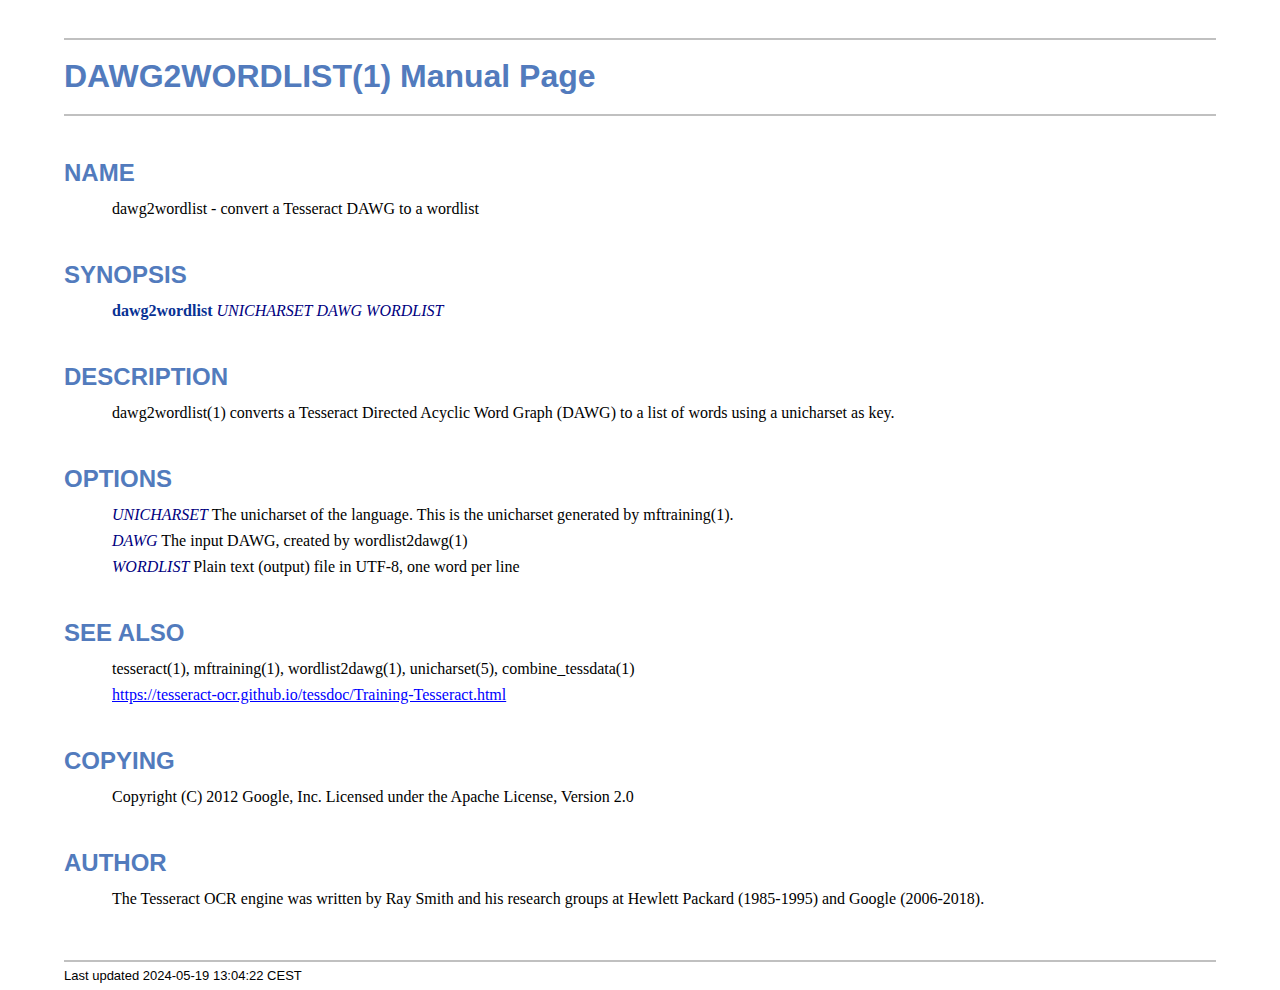
<file: kyc/res/Tesseract-OCR/dawg2wordlist.1.html>
<!DOCTYPE html>
<html lang="en">
<head>
<meta http-equiv="Content-Type" content="text/html; charset=UTF-8">
<meta name="generator" content="AsciiDoc 10.2.0">
<title>DAWG2WORDLIST(1)</title>
<style type="text/css">
/* Shared CSS for AsciiDoc xhtml11 and html5 backends */

/* Default font. */
body {
  font-family: Georgia,serif;
}

/* Title font. */
h1, h2, h3, h4, h5, h6,
div.title, caption.title,
thead, p.table.header,
#toctitle,
#author, #revnumber, #revdate, #revremark,
#footer {
  font-family: Arial,Helvetica,sans-serif;
}

body {
  margin: 1em 5% 1em 5%;
}

a {
  color: blue;
  text-decoration: underline;
}
a:visited {
  color: fuchsia;
}

em {
  font-style: italic;
  color: navy;
}

strong {
  font-weight: bold;
  color: #083194;
}

h1, h2, h3, h4, h5, h6 {
  color: #527bbd;
  margin-top: 1.2em;
  margin-bottom: 0.5em;
  line-height: 1.3;
}

h1, h2, h3 {
  border-bottom: 2px solid silver;
}
h2 {
  padding-top: 0.5em;
}
h3 {
  float: left;
}
h3 + * {
  clear: left;
}
h5 {
  font-size: 1.0em;
}

div.sectionbody {
  margin-left: 0;
}

hr {
  border: 1px solid silver;
}

p {
  margin-top: 0.5em;
  margin-bottom: 0.5em;
}

ul, ol, li > p {
  margin-top: 0;
}
ul > li     { color: #aaa; }
ul > li > * { color: black; }

.monospaced, code, pre {
  font-family: "Courier New", Courier, monospace;
  font-size: inherit;
  color: navy;
  padding: 0;
  margin: 0;
}
pre {
  white-space: pre-wrap;
}

#author {
  color: #527bbd;
  font-weight: bold;
  font-size: 1.1em;
}
#email {
}
#revnumber, #revdate, #revremark {
}

#footer {
  font-size: small;
  border-top: 2px solid silver;
  padding-top: 0.5em;
  margin-top: 4.0em;
}
#footer-text {
  float: left;
  padding-bottom: 0.5em;
}
#footer-badges {
  float: right;
  padding-bottom: 0.5em;
}

#preamble {
  margin-top: 1.5em;
  margin-bottom: 1.5em;
}
div.imageblock, div.exampleblock, div.verseblock,
div.quoteblock, div.literalblock, div.listingblock, div.sidebarblock,
div.admonitionblock {
  margin-top: 1.0em;
  margin-bottom: 1.5em;
}
div.admonitionblock {
  margin-top: 2.0em;
  margin-bottom: 2.0em;
  margin-right: 10%;
  color: #606060;
}

div.content { /* Block element content. */
  padding: 0;
}

/* Block element titles. */
div.title, caption.title {
  color: #527bbd;
  font-weight: bold;
  text-align: left;
  margin-top: 1.0em;
  margin-bottom: 0.5em;
}
div.title + * {
  margin-top: 0;
}

td div.title:first-child {
  margin-top: 0.0em;
}
div.content div.title:first-child {
  margin-top: 0.0em;
}
div.content + div.title {
  margin-top: 0.0em;
}

div.sidebarblock > div.content {
  background: #ffffee;
  border: 1px solid #dddddd;
  border-left: 4px solid #f0f0f0;
  padding: 0.5em;
}

div.listingblock > div.content {
  border: 1px solid #dddddd;
  border-left: 5px solid #f0f0f0;
  background: #f8f8f8;
  padding: 0.5em;
}

div.quoteblock, div.verseblock {
  padding-left: 1.0em;
  margin-left: 1.0em;
  margin-right: 10%;
  border-left: 5px solid #f0f0f0;
  color: #888;
}

div.quoteblock > div.attribution {
  padding-top: 0.5em;
  text-align: right;
}

div.verseblock > pre.content {
  font-family: inherit;
  font-size: inherit;
}
div.verseblock > div.attribution {
  padding-top: 0.75em;
  text-align: left;
}
/* DEPRECATED: Pre version 8.2.7 verse style literal block. */
div.verseblock + div.attribution {
  text-align: left;
}

div.admonitionblock .icon {
  vertical-align: top;
  font-size: 1.1em;
  font-weight: bold;
  text-decoration: underline;
  color: #527bbd;
  padding-right: 0.5em;
}
div.admonitionblock td.content {
  padding-left: 0.5em;
  border-left: 3px solid #dddddd;
}

div.exampleblock > div.content {
  border-left: 3px solid #dddddd;
  padding-left: 0.5em;
}

div.imageblock div.content { padding-left: 0; }
span.image img { border-style: none; vertical-align: text-bottom; }
a.image:visited { color: white; }

dl {
  margin-top: 0.8em;
  margin-bottom: 0.8em;
}
dt {
  margin-top: 0.5em;
  margin-bottom: 0;
  font-style: normal;
  color: navy;
}
dd > *:first-child {
  margin-top: 0.1em;
}

ul, ol {
    list-style-position: outside;
}
ol.arabic {
  list-style-type: decimal;
}
ol.loweralpha {
  list-style-type: lower-alpha;
}
ol.upperalpha {
  list-style-type: upper-alpha;
}
ol.lowerroman {
  list-style-type: lower-roman;
}
ol.upperroman {
  list-style-type: upper-roman;
}

div.compact ul, div.compact ol,
div.compact p, div.compact p,
div.compact div, div.compact div {
  margin-top: 0.1em;
  margin-bottom: 0.1em;
}

tfoot {
  font-weight: bold;
}
td > div.verse {
  white-space: pre;
}

div.hdlist {
  margin-top: 0.8em;
  margin-bottom: 0.8em;
}
div.hdlist tr {
  padding-bottom: 15px;
}
dt.hdlist1.strong, td.hdlist1.strong {
  font-weight: bold;
}
td.hdlist1 {
  vertical-align: top;
  font-style: normal;
  padding-right: 0.8em;
  color: navy;
}
td.hdlist2 {
  vertical-align: top;
}
div.hdlist.compact tr {
  margin: 0;
  padding-bottom: 0;
}

.comment {
  background: yellow;
}

.footnote, .footnoteref {
  font-size: 0.8em;
}

span.footnote, span.footnoteref {
  vertical-align: super;
}

#footnotes {
  margin: 20px 0 20px 0;
  padding: 7px 0 0 0;
}

#footnotes div.footnote {
  margin: 0 0 5px 0;
}

#footnotes hr {
  border: none;
  border-top: 1px solid silver;
  height: 1px;
  text-align: left;
  margin-left: 0;
  width: 20%;
  min-width: 100px;
}

div.colist td {
  padding-right: 0.5em;
  padding-bottom: 0.3em;
  vertical-align: top;
}
div.colist td img {
  margin-top: 0.3em;
}

@media print {
  #footer-badges { display: none; }
}

#toc {
  margin-bottom: 2.5em;
}

#toctitle {
  color: #527bbd;
  font-size: 1.1em;
  font-weight: bold;
  margin-top: 1.0em;
  margin-bottom: 0.1em;
}

div.toclevel0, div.toclevel1, div.toclevel2, div.toclevel3, div.toclevel4 {
  margin-top: 0;
  margin-bottom: 0;
}
div.toclevel2 {
  margin-left: 2em;
  font-size: 0.9em;
}
div.toclevel3 {
  margin-left: 4em;
  font-size: 0.9em;
}
div.toclevel4 {
  margin-left: 6em;
  font-size: 0.9em;
}

span.aqua { color: aqua; }
span.black { color: black; }
span.blue { color: blue; }
span.fuchsia { color: fuchsia; }
span.gray { color: gray; }
span.green { color: green; }
span.lime { color: lime; }
span.maroon { color: maroon; }
span.navy { color: navy; }
span.olive { color: olive; }
span.purple { color: purple; }
span.red { color: red; }
span.silver { color: silver; }
span.teal { color: teal; }
span.white { color: white; }
span.yellow { color: yellow; }

span.aqua-background { background: aqua; }
span.black-background { background: black; }
span.blue-background { background: blue; }
span.fuchsia-background { background: fuchsia; }
span.gray-background { background: gray; }
span.green-background { background: green; }
span.lime-background { background: lime; }
span.maroon-background { background: maroon; }
span.navy-background { background: navy; }
span.olive-background { background: olive; }
span.purple-background { background: purple; }
span.red-background { background: red; }
span.silver-background { background: silver; }
span.teal-background { background: teal; }
span.white-background { background: white; }
span.yellow-background { background: yellow; }

span.big { font-size: 2em; }
span.small { font-size: 0.6em; }

span.underline { text-decoration: underline; }
span.overline { text-decoration: overline; }
span.line-through { text-decoration: line-through; }

div.unbreakable { page-break-inside: avoid; }


/*
 * xhtml11 specific
 *
 * */

div.tableblock {
  margin-top: 1.0em;
  margin-bottom: 1.5em;
}
div.tableblock > table {
  border: 3px solid #527bbd;
}
thead, p.table.header {
  font-weight: bold;
  color: #527bbd;
}
p.table {
  margin-top: 0;
}
/* Because the table frame attribute is overridden by CSS in most browsers. */
div.tableblock > table[frame="void"] {
  border-style: none;
}
div.tableblock > table[frame="hsides"] {
  border-left-style: none;
  border-right-style: none;
}
div.tableblock > table[frame="vsides"] {
  border-top-style: none;
  border-bottom-style: none;
}


/*
 * html5 specific
 *
 * */

table.tableblock {
  margin-top: 1.0em;
  margin-bottom: 1.5em;
}
thead, p.tableblock.header {
  font-weight: bold;
  color: #527bbd;
}
p.tableblock {
  margin-top: 0;
}
table.tableblock {
  border-width: 3px;
  border-spacing: 0px;
  border-style: solid;
  border-color: #527bbd;
  border-collapse: collapse;
}
th.tableblock, td.tableblock {
  border-width: 1px;
  padding: 4px;
  border-style: solid;
  border-color: #527bbd;
}

table.tableblock.frame-topbot {
  border-left-style: hidden;
  border-right-style: hidden;
}
table.tableblock.frame-sides {
  border-top-style: hidden;
  border-bottom-style: hidden;
}
table.tableblock.frame-none {
  border-style: hidden;
}

th.tableblock.halign-left, td.tableblock.halign-left {
  text-align: left;
}
th.tableblock.halign-center, td.tableblock.halign-center {
  text-align: center;
}
th.tableblock.halign-right, td.tableblock.halign-right {
  text-align: right;
}

th.tableblock.valign-top, td.tableblock.valign-top {
  vertical-align: top;
}
th.tableblock.valign-middle, td.tableblock.valign-middle {
  vertical-align: middle;
}
th.tableblock.valign-bottom, td.tableblock.valign-bottom {
  vertical-align: bottom;
}


/*
 * manpage specific
 *
 * */

body.manpage h1 {
  padding-top: 0.5em;
  padding-bottom: 0.5em;
  border-top: 2px solid silver;
  border-bottom: 2px solid silver;
}
body.manpage h2 {
  border-style: none;
}
body.manpage div.sectionbody {
  margin-left: 3em;
}

@media print {
  body.manpage div#toc { display: none; }
}


</style>
<script type="text/javascript">
/*<![CDATA[*/
var asciidoc = {  // Namespace.

/////////////////////////////////////////////////////////////////////
// Table Of Contents generator
/////////////////////////////////////////////////////////////////////

/* Author: Mihai Bazon, September 2002
 * http://students.infoiasi.ro/~mishoo
 *
 * Table Of Content generator
 * Version: 0.4
 *
 * Feel free to use this script under the terms of the GNU General Public
 * License, as long as you do not remove or alter this notice.
 */

 /* modified by Troy D. Hanson, September 2006. License: GPL */
 /* modified by Stuart Rackham, 2006, 2009. License: GPL */

// toclevels = 1..4.
toc: function (toclevels) {

  function getText(el) {
    var text = "";
    for (var i = el.firstChild; i != null; i = i.nextSibling) {
      if (i.nodeType == 3 /* Node.TEXT_NODE */) // IE doesn't speak constants.
        text += i.data;
      else if (i.firstChild != null)
        text += getText(i);
    }
    return text;
  }

  function TocEntry(el, text, toclevel) {
    this.element = el;
    this.text = text;
    this.toclevel = toclevel;
  }

  function tocEntries(el, toclevels) {
    var result = new Array;
    var re = new RegExp('[hH]([1-'+(toclevels+1)+'])');
    // Function that scans the DOM tree for header elements (the DOM2
    // nodeIterator API would be a better technique but not supported by all
    // browsers).
    var iterate = function (el) {
      for (var i = el.firstChild; i != null; i = i.nextSibling) {
        if (i.nodeType == 1 /* Node.ELEMENT_NODE */) {
          var mo = re.exec(i.tagName);
          if (mo && (i.getAttribute("class") || i.getAttribute("className")) != "float") {
            result[result.length] = new TocEntry(i, getText(i), mo[1]-1);
          }
          iterate(i);
        }
      }
    }
    iterate(el);
    return result;
  }

  var toc = document.getElementById("toc");
  if (!toc) {
    return;
  }

  // Delete existing TOC entries in case we're reloading the TOC.
  var tocEntriesToRemove = [];
  var i;
  for (i = 0; i < toc.childNodes.length; i++) {
    var entry = toc.childNodes[i];
    if (entry.nodeName.toLowerCase() == 'div'
     && entry.getAttribute("class")
     && entry.getAttribute("class").match(/^toclevel/))
      tocEntriesToRemove.push(entry);
  }
  for (i = 0; i < tocEntriesToRemove.length; i++) {
    toc.removeChild(tocEntriesToRemove[i]);
  }

  // Rebuild TOC entries.
  var entries = tocEntries(document.getElementById("content"), toclevels);
  for (var i = 0; i < entries.length; ++i) {
    var entry = entries[i];
    if (entry.element.id == "")
      entry.element.id = "_toc_" + i;
    var a = document.createElement("a");
    a.href = "#" + entry.element.id;
    a.appendChild(document.createTextNode(entry.text));
    var div = document.createElement("div");
    div.appendChild(a);
    div.className = "toclevel" + entry.toclevel;
    toc.appendChild(div);
  }
  if (entries.length == 0)
    toc.parentNode.removeChild(toc);
},


/////////////////////////////////////////////////////////////////////
// Footnotes generator
/////////////////////////////////////////////////////////////////////

/* Based on footnote generation code from:
 * http://www.brandspankingnew.net/archive/2005/07/format_footnote.html
 */

footnotes: function () {
  // Delete existing footnote entries in case we're reloading the footnodes.
  var i;
  var noteholder = document.getElementById("footnotes");
  if (!noteholder) {
    return;
  }
  var entriesToRemove = [];
  for (i = 0; i < noteholder.childNodes.length; i++) {
    var entry = noteholder.childNodes[i];
    if (entry.nodeName.toLowerCase() == 'div' && entry.getAttribute("class") == "footnote")
      entriesToRemove.push(entry);
  }
  for (i = 0; i < entriesToRemove.length; i++) {
    noteholder.removeChild(entriesToRemove[i]);
  }

  // Rebuild footnote entries.
  var cont = document.getElementById("content");
  var spans = cont.getElementsByTagName("span");
  var refs = {};
  var n = 0;
  for (i=0; i<spans.length; i++) {
    if (spans[i].className == "footnote") {
      n++;
      var note = spans[i].getAttribute("data-note");
      if (!note) {
        // Use [\s\S] in place of . so multi-line matches work.
        // Because JavaScript has no s (dotall) regex flag.
        note = spans[i].innerHTML.match(/\s*\[([\s\S]*)]\s*/)[1];
        spans[i].innerHTML =
          "[<a id='_footnoteref_" + n + "' href='#_footnote_" + n +
          "' title='View footnote' class='footnote'>" + n + "</a>]";
        spans[i].setAttribute("data-note", note);
      }
      noteholder.innerHTML +=
        "<div class='footnote' id='_footnote_" + n + "'>" +
        "<a href='#_footnoteref_" + n + "' title='Return to text'>" +
        n + "</a>. " + note + "</div>";
      var id =spans[i].getAttribute("id");
      if (id != null) refs["#"+id] = n;
    }
  }
  if (n == 0)
    noteholder.parentNode.removeChild(noteholder);
  else {
    // Process footnoterefs.
    for (i=0; i<spans.length; i++) {
      if (spans[i].className == "footnoteref") {
        var href = spans[i].getElementsByTagName("a")[0].getAttribute("href");
        href = href.match(/#.*/)[0];  // Because IE return full URL.
        n = refs[href];
        spans[i].innerHTML =
          "[<a href='#_footnote_" + n +
          "' title='View footnote' class='footnote'>" + n + "</a>]";
      }
    }
  }
},

install: function(toclevels) {
  var timerId;

  function reinstall() {
    asciidoc.footnotes();
    if (toclevels) {
      asciidoc.toc(toclevels);
    }
  }

  function reinstallAndRemoveTimer() {
    clearInterval(timerId);
    reinstall();
  }

  timerId = setInterval(reinstall, 500);
  if (document.addEventListener)
    document.addEventListener("DOMContentLoaded", reinstallAndRemoveTimer, false);
  else
    window.onload = reinstallAndRemoveTimer;
}

}
asciidoc.install();
/*]]>*/
</script>
</head>
<body class="manpage">
<div id="header">
<h1>
DAWG2WORDLIST(1) Manual Page
</h1>
<h2>NAME</h2>
<div class="sectionbody">
<p>dawg2wordlist -
   convert a Tesseract DAWG to a wordlist
</p>
</div>
</div>
<div id="content">
<div class="sect1">
<h2 id="_synopsis">SYNOPSIS</h2>
<div class="sectionbody">
<div class="paragraph"><p><strong>dawg2wordlist</strong> <em>UNICHARSET</em> <em>DAWG</em> <em>WORDLIST</em></p></div>
</div>
</div>
<div class="sect1">
<h2 id="_description">DESCRIPTION</h2>
<div class="sectionbody">
<div class="paragraph"><p>dawg2wordlist(1) converts a Tesseract Directed Acyclic Word
Graph (DAWG) to a list of words using a unicharset as key.</p></div>
</div>
</div>
<div class="sect1">
<h2 id="_options">OPTIONS</h2>
<div class="sectionbody">
<div class="paragraph"><p><em>UNICHARSET</em>
        The unicharset of the language. This is the unicharset
        generated by mftraining(1).</p></div>
<div class="paragraph"><p><em>DAWG</em>
        The input DAWG, created by wordlist2dawg(1)</p></div>
<div class="paragraph"><p><em>WORDLIST</em>
        Plain text (output) file in UTF-8, one word per line</p></div>
</div>
</div>
<div class="sect1">
<h2 id="_see_also">SEE ALSO</h2>
<div class="sectionbody">
<div class="paragraph"><p>tesseract(1), mftraining(1), wordlist2dawg(1), unicharset(5),
combine_tessdata(1)</p></div>
<div class="paragraph"><p><a href="https://tesseract-ocr.github.io/tessdoc/Training-Tesseract.html">https://tesseract-ocr.github.io/tessdoc/Training-Tesseract.html</a></p></div>
</div>
</div>
<div class="sect1">
<h2 id="_copying">COPYING</h2>
<div class="sectionbody">
<div class="paragraph"><p>Copyright (C) 2012 Google, Inc.
Licensed under the Apache License, Version 2.0</p></div>
</div>
</div>
<div class="sect1">
<h2 id="_author">AUTHOR</h2>
<div class="sectionbody">
<div class="paragraph"><p>The Tesseract OCR engine was written by Ray Smith and his research groups
at Hewlett Packard (1985-1995) and Google (2006-2018).</p></div>
</div>
</div>
</div>
<div id="footnotes"><hr></div>
<div id="footer">
<div id="footer-text">
Last updated
 2024-05-19 13:04:22 CEST
</div>
</div>
</body>
</html>
</file>
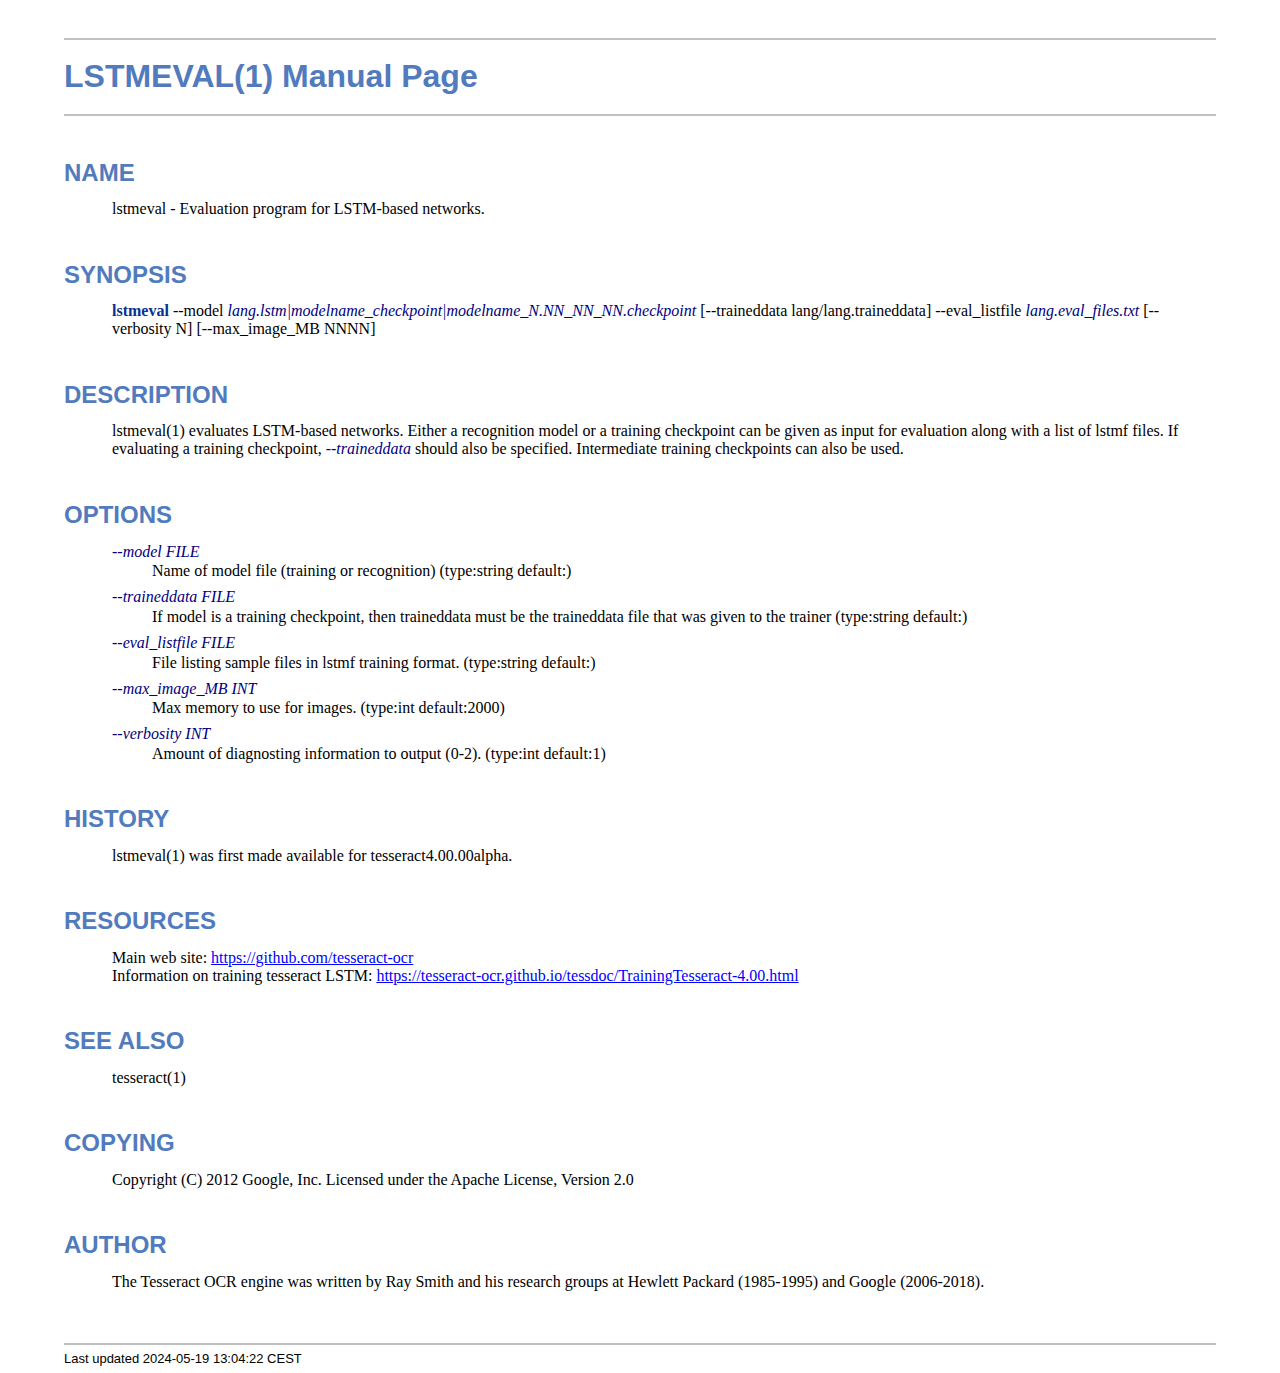
<file: kyc/res/Tesseract-OCR/lstmeval.1.html>
<!DOCTYPE html>
<html lang="en">
<head>
<meta http-equiv="Content-Type" content="text/html; charset=UTF-8">
<meta name="generator" content="AsciiDoc 10.2.0">
<title>LSTMEVAL(1)</title>
<style type="text/css">
/* Shared CSS for AsciiDoc xhtml11 and html5 backends */

/* Default font. */
body {
  font-family: Georgia,serif;
}

/* Title font. */
h1, h2, h3, h4, h5, h6,
div.title, caption.title,
thead, p.table.header,
#toctitle,
#author, #revnumber, #revdate, #revremark,
#footer {
  font-family: Arial,Helvetica,sans-serif;
}

body {
  margin: 1em 5% 1em 5%;
}

a {
  color: blue;
  text-decoration: underline;
}
a:visited {
  color: fuchsia;
}

em {
  font-style: italic;
  color: navy;
}

strong {
  font-weight: bold;
  color: #083194;
}

h1, h2, h3, h4, h5, h6 {
  color: #527bbd;
  margin-top: 1.2em;
  margin-bottom: 0.5em;
  line-height: 1.3;
}

h1, h2, h3 {
  border-bottom: 2px solid silver;
}
h2 {
  padding-top: 0.5em;
}
h3 {
  float: left;
}
h3 + * {
  clear: left;
}
h5 {
  font-size: 1.0em;
}

div.sectionbody {
  margin-left: 0;
}

hr {
  border: 1px solid silver;
}

p {
  margin-top: 0.5em;
  margin-bottom: 0.5em;
}

ul, ol, li > p {
  margin-top: 0;
}
ul > li     { color: #aaa; }
ul > li > * { color: black; }

.monospaced, code, pre {
  font-family: "Courier New", Courier, monospace;
  font-size: inherit;
  color: navy;
  padding: 0;
  margin: 0;
}
pre {
  white-space: pre-wrap;
}

#author {
  color: #527bbd;
  font-weight: bold;
  font-size: 1.1em;
}
#email {
}
#revnumber, #revdate, #revremark {
}

#footer {
  font-size: small;
  border-top: 2px solid silver;
  padding-top: 0.5em;
  margin-top: 4.0em;
}
#footer-text {
  float: left;
  padding-bottom: 0.5em;
}
#footer-badges {
  float: right;
  padding-bottom: 0.5em;
}

#preamble {
  margin-top: 1.5em;
  margin-bottom: 1.5em;
}
div.imageblock, div.exampleblock, div.verseblock,
div.quoteblock, div.literalblock, div.listingblock, div.sidebarblock,
div.admonitionblock {
  margin-top: 1.0em;
  margin-bottom: 1.5em;
}
div.admonitionblock {
  margin-top: 2.0em;
  margin-bottom: 2.0em;
  margin-right: 10%;
  color: #606060;
}

div.content { /* Block element content. */
  padding: 0;
}

/* Block element titles. */
div.title, caption.title {
  color: #527bbd;
  font-weight: bold;
  text-align: left;
  margin-top: 1.0em;
  margin-bottom: 0.5em;
}
div.title + * {
  margin-top: 0;
}

td div.title:first-child {
  margin-top: 0.0em;
}
div.content div.title:first-child {
  margin-top: 0.0em;
}
div.content + div.title {
  margin-top: 0.0em;
}

div.sidebarblock > div.content {
  background: #ffffee;
  border: 1px solid #dddddd;
  border-left: 4px solid #f0f0f0;
  padding: 0.5em;
}

div.listingblock > div.content {
  border: 1px solid #dddddd;
  border-left: 5px solid #f0f0f0;
  background: #f8f8f8;
  padding: 0.5em;
}

div.quoteblock, div.verseblock {
  padding-left: 1.0em;
  margin-left: 1.0em;
  margin-right: 10%;
  border-left: 5px solid #f0f0f0;
  color: #888;
}

div.quoteblock > div.attribution {
  padding-top: 0.5em;
  text-align: right;
}

div.verseblock > pre.content {
  font-family: inherit;
  font-size: inherit;
}
div.verseblock > div.attribution {
  padding-top: 0.75em;
  text-align: left;
}
/* DEPRECATED: Pre version 8.2.7 verse style literal block. */
div.verseblock + div.attribution {
  text-align: left;
}

div.admonitionblock .icon {
  vertical-align: top;
  font-size: 1.1em;
  font-weight: bold;
  text-decoration: underline;
  color: #527bbd;
  padding-right: 0.5em;
}
div.admonitionblock td.content {
  padding-left: 0.5em;
  border-left: 3px solid #dddddd;
}

div.exampleblock > div.content {
  border-left: 3px solid #dddddd;
  padding-left: 0.5em;
}

div.imageblock div.content { padding-left: 0; }
span.image img { border-style: none; vertical-align: text-bottom; }
a.image:visited { color: white; }

dl {
  margin-top: 0.8em;
  margin-bottom: 0.8em;
}
dt {
  margin-top: 0.5em;
  margin-bottom: 0;
  font-style: normal;
  color: navy;
}
dd > *:first-child {
  margin-top: 0.1em;
}

ul, ol {
    list-style-position: outside;
}
ol.arabic {
  list-style-type: decimal;
}
ol.loweralpha {
  list-style-type: lower-alpha;
}
ol.upperalpha {
  list-style-type: upper-alpha;
}
ol.lowerroman {
  list-style-type: lower-roman;
}
ol.upperroman {
  list-style-type: upper-roman;
}

div.compact ul, div.compact ol,
div.compact p, div.compact p,
div.compact div, div.compact div {
  margin-top: 0.1em;
  margin-bottom: 0.1em;
}

tfoot {
  font-weight: bold;
}
td > div.verse {
  white-space: pre;
}

div.hdlist {
  margin-top: 0.8em;
  margin-bottom: 0.8em;
}
div.hdlist tr {
  padding-bottom: 15px;
}
dt.hdlist1.strong, td.hdlist1.strong {
  font-weight: bold;
}
td.hdlist1 {
  vertical-align: top;
  font-style: normal;
  padding-right: 0.8em;
  color: navy;
}
td.hdlist2 {
  vertical-align: top;
}
div.hdlist.compact tr {
  margin: 0;
  padding-bottom: 0;
}

.comment {
  background: yellow;
}

.footnote, .footnoteref {
  font-size: 0.8em;
}

span.footnote, span.footnoteref {
  vertical-align: super;
}

#footnotes {
  margin: 20px 0 20px 0;
  padding: 7px 0 0 0;
}

#footnotes div.footnote {
  margin: 0 0 5px 0;
}

#footnotes hr {
  border: none;
  border-top: 1px solid silver;
  height: 1px;
  text-align: left;
  margin-left: 0;
  width: 20%;
  min-width: 100px;
}

div.colist td {
  padding-right: 0.5em;
  padding-bottom: 0.3em;
  vertical-align: top;
}
div.colist td img {
  margin-top: 0.3em;
}

@media print {
  #footer-badges { display: none; }
}

#toc {
  margin-bottom: 2.5em;
}

#toctitle {
  color: #527bbd;
  font-size: 1.1em;
  font-weight: bold;
  margin-top: 1.0em;
  margin-bottom: 0.1em;
}

div.toclevel0, div.toclevel1, div.toclevel2, div.toclevel3, div.toclevel4 {
  margin-top: 0;
  margin-bottom: 0;
}
div.toclevel2 {
  margin-left: 2em;
  font-size: 0.9em;
}
div.toclevel3 {
  margin-left: 4em;
  font-size: 0.9em;
}
div.toclevel4 {
  margin-left: 6em;
  font-size: 0.9em;
}

span.aqua { color: aqua; }
span.black { color: black; }
span.blue { color: blue; }
span.fuchsia { color: fuchsia; }
span.gray { color: gray; }
span.green { color: green; }
span.lime { color: lime; }
span.maroon { color: maroon; }
span.navy { color: navy; }
span.olive { color: olive; }
span.purple { color: purple; }
span.red { color: red; }
span.silver { color: silver; }
span.teal { color: teal; }
span.white { color: white; }
span.yellow { color: yellow; }

span.aqua-background { background: aqua; }
span.black-background { background: black; }
span.blue-background { background: blue; }
span.fuchsia-background { background: fuchsia; }
span.gray-background { background: gray; }
span.green-background { background: green; }
span.lime-background { background: lime; }
span.maroon-background { background: maroon; }
span.navy-background { background: navy; }
span.olive-background { background: olive; }
span.purple-background { background: purple; }
span.red-background { background: red; }
span.silver-background { background: silver; }
span.teal-background { background: teal; }
span.white-background { background: white; }
span.yellow-background { background: yellow; }

span.big { font-size: 2em; }
span.small { font-size: 0.6em; }

span.underline { text-decoration: underline; }
span.overline { text-decoration: overline; }
span.line-through { text-decoration: line-through; }

div.unbreakable { page-break-inside: avoid; }


/*
 * xhtml11 specific
 *
 * */

div.tableblock {
  margin-top: 1.0em;
  margin-bottom: 1.5em;
}
div.tableblock > table {
  border: 3px solid #527bbd;
}
thead, p.table.header {
  font-weight: bold;
  color: #527bbd;
}
p.table {
  margin-top: 0;
}
/* Because the table frame attribute is overridden by CSS in most browsers. */
div.tableblock > table[frame="void"] {
  border-style: none;
}
div.tableblock > table[frame="hsides"] {
  border-left-style: none;
  border-right-style: none;
}
div.tableblock > table[frame="vsides"] {
  border-top-style: none;
  border-bottom-style: none;
}


/*
 * html5 specific
 *
 * */

table.tableblock {
  margin-top: 1.0em;
  margin-bottom: 1.5em;
}
thead, p.tableblock.header {
  font-weight: bold;
  color: #527bbd;
}
p.tableblock {
  margin-top: 0;
}
table.tableblock {
  border-width: 3px;
  border-spacing: 0px;
  border-style: solid;
  border-color: #527bbd;
  border-collapse: collapse;
}
th.tableblock, td.tableblock {
  border-width: 1px;
  padding: 4px;
  border-style: solid;
  border-color: #527bbd;
}

table.tableblock.frame-topbot {
  border-left-style: hidden;
  border-right-style: hidden;
}
table.tableblock.frame-sides {
  border-top-style: hidden;
  border-bottom-style: hidden;
}
table.tableblock.frame-none {
  border-style: hidden;
}

th.tableblock.halign-left, td.tableblock.halign-left {
  text-align: left;
}
th.tableblock.halign-center, td.tableblock.halign-center {
  text-align: center;
}
th.tableblock.halign-right, td.tableblock.halign-right {
  text-align: right;
}

th.tableblock.valign-top, td.tableblock.valign-top {
  vertical-align: top;
}
th.tableblock.valign-middle, td.tableblock.valign-middle {
  vertical-align: middle;
}
th.tableblock.valign-bottom, td.tableblock.valign-bottom {
  vertical-align: bottom;
}


/*
 * manpage specific
 *
 * */

body.manpage h1 {
  padding-top: 0.5em;
  padding-bottom: 0.5em;
  border-top: 2px solid silver;
  border-bottom: 2px solid silver;
}
body.manpage h2 {
  border-style: none;
}
body.manpage div.sectionbody {
  margin-left: 3em;
}

@media print {
  body.manpage div#toc { display: none; }
}


</style>
<script type="text/javascript">
/*<![CDATA[*/
var asciidoc = {  // Namespace.

/////////////////////////////////////////////////////////////////////
// Table Of Contents generator
/////////////////////////////////////////////////////////////////////

/* Author: Mihai Bazon, September 2002
 * http://students.infoiasi.ro/~mishoo
 *
 * Table Of Content generator
 * Version: 0.4
 *
 * Feel free to use this script under the terms of the GNU General Public
 * License, as long as you do not remove or alter this notice.
 */

 /* modified by Troy D. Hanson, September 2006. License: GPL */
 /* modified by Stuart Rackham, 2006, 2009. License: GPL */

// toclevels = 1..4.
toc: function (toclevels) {

  function getText(el) {
    var text = "";
    for (var i = el.firstChild; i != null; i = i.nextSibling) {
      if (i.nodeType == 3 /* Node.TEXT_NODE */) // IE doesn't speak constants.
        text += i.data;
      else if (i.firstChild != null)
        text += getText(i);
    }
    return text;
  }

  function TocEntry(el, text, toclevel) {
    this.element = el;
    this.text = text;
    this.toclevel = toclevel;
  }

  function tocEntries(el, toclevels) {
    var result = new Array;
    var re = new RegExp('[hH]([1-'+(toclevels+1)+'])');
    // Function that scans the DOM tree for header elements (the DOM2
    // nodeIterator API would be a better technique but not supported by all
    // browsers).
    var iterate = function (el) {
      for (var i = el.firstChild; i != null; i = i.nextSibling) {
        if (i.nodeType == 1 /* Node.ELEMENT_NODE */) {
          var mo = re.exec(i.tagName);
          if (mo && (i.getAttribute("class") || i.getAttribute("className")) != "float") {
            result[result.length] = new TocEntry(i, getText(i), mo[1]-1);
          }
          iterate(i);
        }
      }
    }
    iterate(el);
    return result;
  }

  var toc = document.getElementById("toc");
  if (!toc) {
    return;
  }

  // Delete existing TOC entries in case we're reloading the TOC.
  var tocEntriesToRemove = [];
  var i;
  for (i = 0; i < toc.childNodes.length; i++) {
    var entry = toc.childNodes[i];
    if (entry.nodeName.toLowerCase() == 'div'
     && entry.getAttribute("class")
     && entry.getAttribute("class").match(/^toclevel/))
      tocEntriesToRemove.push(entry);
  }
  for (i = 0; i < tocEntriesToRemove.length; i++) {
    toc.removeChild(tocEntriesToRemove[i]);
  }

  // Rebuild TOC entries.
  var entries = tocEntries(document.getElementById("content"), toclevels);
  for (var i = 0; i < entries.length; ++i) {
    var entry = entries[i];
    if (entry.element.id == "")
      entry.element.id = "_toc_" + i;
    var a = document.createElement("a");
    a.href = "#" + entry.element.id;
    a.appendChild(document.createTextNode(entry.text));
    var div = document.createElement("div");
    div.appendChild(a);
    div.className = "toclevel" + entry.toclevel;
    toc.appendChild(div);
  }
  if (entries.length == 0)
    toc.parentNode.removeChild(toc);
},


/////////////////////////////////////////////////////////////////////
// Footnotes generator
/////////////////////////////////////////////////////////////////////

/* Based on footnote generation code from:
 * http://www.brandspankingnew.net/archive/2005/07/format_footnote.html
 */

footnotes: function () {
  // Delete existing footnote entries in case we're reloading the footnodes.
  var i;
  var noteholder = document.getElementById("footnotes");
  if (!noteholder) {
    return;
  }
  var entriesToRemove = [];
  for (i = 0; i < noteholder.childNodes.length; i++) {
    var entry = noteholder.childNodes[i];
    if (entry.nodeName.toLowerCase() == 'div' && entry.getAttribute("class") == "footnote")
      entriesToRemove.push(entry);
  }
  for (i = 0; i < entriesToRemove.length; i++) {
    noteholder.removeChild(entriesToRemove[i]);
  }

  // Rebuild footnote entries.
  var cont = document.getElementById("content");
  var spans = cont.getElementsByTagName("span");
  var refs = {};
  var n = 0;
  for (i=0; i<spans.length; i++) {
    if (spans[i].className == "footnote") {
      n++;
      var note = spans[i].getAttribute("data-note");
      if (!note) {
        // Use [\s\S] in place of . so multi-line matches work.
        // Because JavaScript has no s (dotall) regex flag.
        note = spans[i].innerHTML.match(/\s*\[([\s\S]*)]\s*/)[1];
        spans[i].innerHTML =
          "[<a id='_footnoteref_" + n + "' href='#_footnote_" + n +
          "' title='View footnote' class='footnote'>" + n + "</a>]";
        spans[i].setAttribute("data-note", note);
      }
      noteholder.innerHTML +=
        "<div class='footnote' id='_footnote_" + n + "'>" +
        "<a href='#_footnoteref_" + n + "' title='Return to text'>" +
        n + "</a>. " + note + "</div>";
      var id =spans[i].getAttribute("id");
      if (id != null) refs["#"+id] = n;
    }
  }
  if (n == 0)
    noteholder.parentNode.removeChild(noteholder);
  else {
    // Process footnoterefs.
    for (i=0; i<spans.length; i++) {
      if (spans[i].className == "footnoteref") {
        var href = spans[i].getElementsByTagName("a")[0].getAttribute("href");
        href = href.match(/#.*/)[0];  // Because IE return full URL.
        n = refs[href];
        spans[i].innerHTML =
          "[<a href='#_footnote_" + n +
          "' title='View footnote' class='footnote'>" + n + "</a>]";
      }
    }
  }
},

install: function(toclevels) {
  var timerId;

  function reinstall() {
    asciidoc.footnotes();
    if (toclevels) {
      asciidoc.toc(toclevels);
    }
  }

  function reinstallAndRemoveTimer() {
    clearInterval(timerId);
    reinstall();
  }

  timerId = setInterval(reinstall, 500);
  if (document.addEventListener)
    document.addEventListener("DOMContentLoaded", reinstallAndRemoveTimer, false);
  else
    window.onload = reinstallAndRemoveTimer;
}

}
asciidoc.install();
/*]]>*/
</script>
</head>
<body class="manpage">
<div id="header">
<h1>
LSTMEVAL(1) Manual Page
</h1>
<h2>NAME</h2>
<div class="sectionbody">
<p>lstmeval -
   Evaluation program for LSTM-based networks.
</p>
</div>
</div>
<div id="content">
<div class="sect1">
<h2 id="_synopsis">SYNOPSIS</h2>
<div class="sectionbody">
<div class="paragraph"><p><strong>lstmeval</strong> --model <em>lang.lstm|modelname_checkpoint|modelname_N.NN_NN_NN.checkpoint</em> [--traineddata lang/lang.traineddata] --eval_listfile <em>lang.eval_files.txt</em> [--verbosity N] [--max_image_MB NNNN]</p></div>
</div>
</div>
<div class="sect1">
<h2 id="_description">DESCRIPTION</h2>
<div class="sectionbody">
<div class="paragraph"><p>lstmeval(1) evaluates LSTM-based networks. Either a recognition model or a training checkpoint can be given as input for evaluation along with a list of lstmf files. If evaluating a training checkpoint, <em>--traineddata</em> should also be specified. Intermediate training checkpoints can also be used.</p></div>
</div>
</div>
<div class="sect1">
<h2 id="_options">OPTIONS</h2>
<div class="sectionbody">
<div class="dlist"><dl>
<dt class="hdlist1">
<em>--model  FILE</em>
</dt>
<dd>
<p>
  Name of model file (training or recognition)  (type:string default:)
</p>
</dd>
<dt class="hdlist1">
<em>--traineddata  FILE</em>
</dt>
<dd>
<p>
  If model is a training checkpoint, then traineddata must be the traineddata file that was given to the trainer  (type:string default:)
</p>
</dd>
<dt class="hdlist1">
<em>--eval_listfile  FILE</em>
</dt>
<dd>
<p>
  File listing sample files in lstmf training format.  (type:string default:)
</p>
</dd>
<dt class="hdlist1">
<em>--max_image_MB  INT</em>
</dt>
<dd>
<p>
  Max memory to use for images.  (type:int default:2000)
</p>
</dd>
<dt class="hdlist1">
<em>--verbosity  INT</em>
</dt>
<dd>
<p>
  Amount of diagnosting information to output (0-2).  (type:int default:1)
</p>
</dd>
</dl></div>
</div>
</div>
<div class="sect1">
<h2 id="_history">HISTORY</h2>
<div class="sectionbody">
<div class="paragraph"><p>lstmeval(1) was first made available for tesseract4.00.00alpha.</p></div>
</div>
</div>
<div class="sect1">
<h2 id="_resources">RESOURCES</h2>
<div class="sectionbody">
<div class="paragraph"><p>Main web site: <a href="https://github.com/tesseract-ocr">https://github.com/tesseract-ocr</a><br>
Information on training tesseract LSTM: <a href="https://tesseract-ocr.github.io/tessdoc/TrainingTesseract-4.00.html">https://tesseract-ocr.github.io/tessdoc/TrainingTesseract-4.00.html</a></p></div>
</div>
</div>
<div class="sect1">
<h2 id="_see_also">SEE ALSO</h2>
<div class="sectionbody">
<div class="paragraph"><p>tesseract(1)</p></div>
</div>
</div>
<div class="sect1">
<h2 id="_copying">COPYING</h2>
<div class="sectionbody">
<div class="paragraph"><p>Copyright (C) 2012 Google, Inc.
Licensed under the Apache License, Version 2.0</p></div>
</div>
</div>
<div class="sect1">
<h2 id="_author">AUTHOR</h2>
<div class="sectionbody">
<div class="paragraph"><p>The Tesseract OCR engine was written by Ray Smith and his research groups
at Hewlett Packard (1985-1995) and Google (2006-2018).</p></div>
</div>
</div>
</div>
<div id="footnotes"><hr></div>
<div id="footer">
<div id="footer-text">
Last updated
 2024-05-19 13:04:22 CEST
</div>
</div>
</body>
</html>
</file>
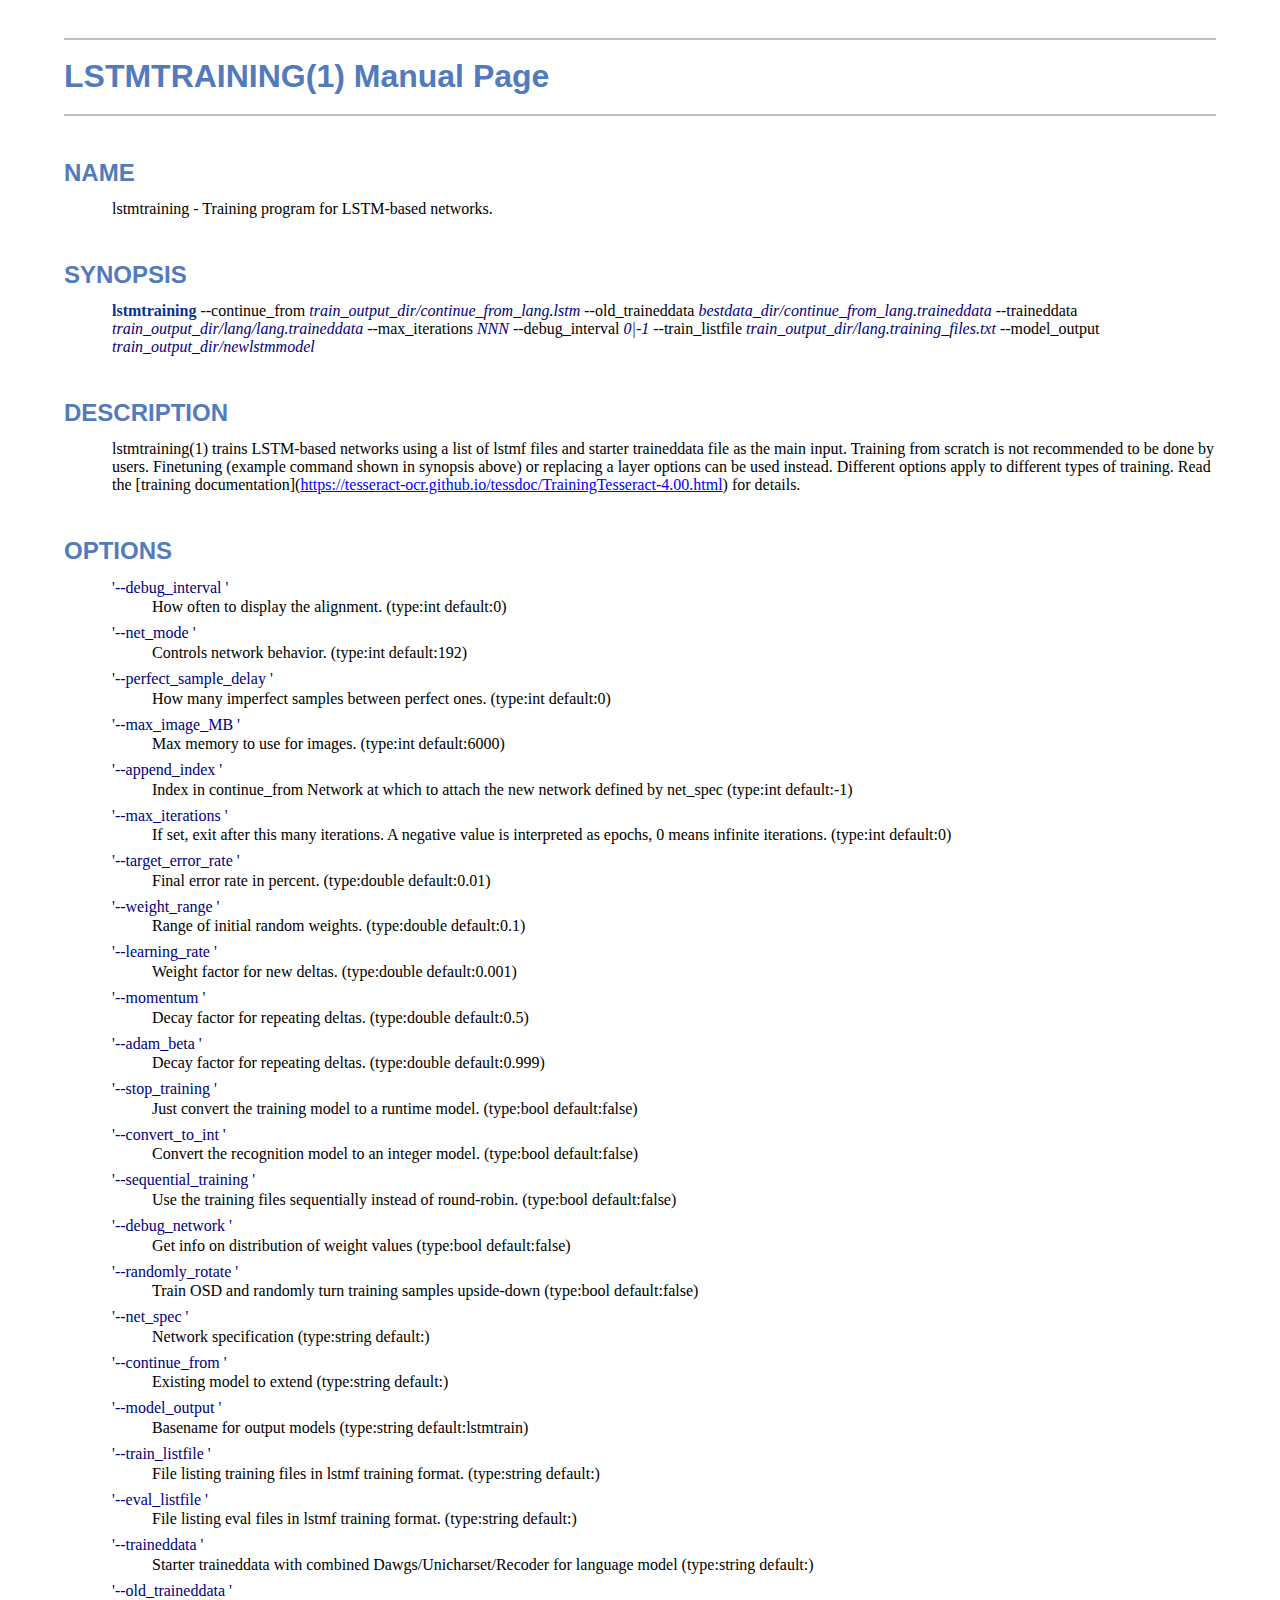
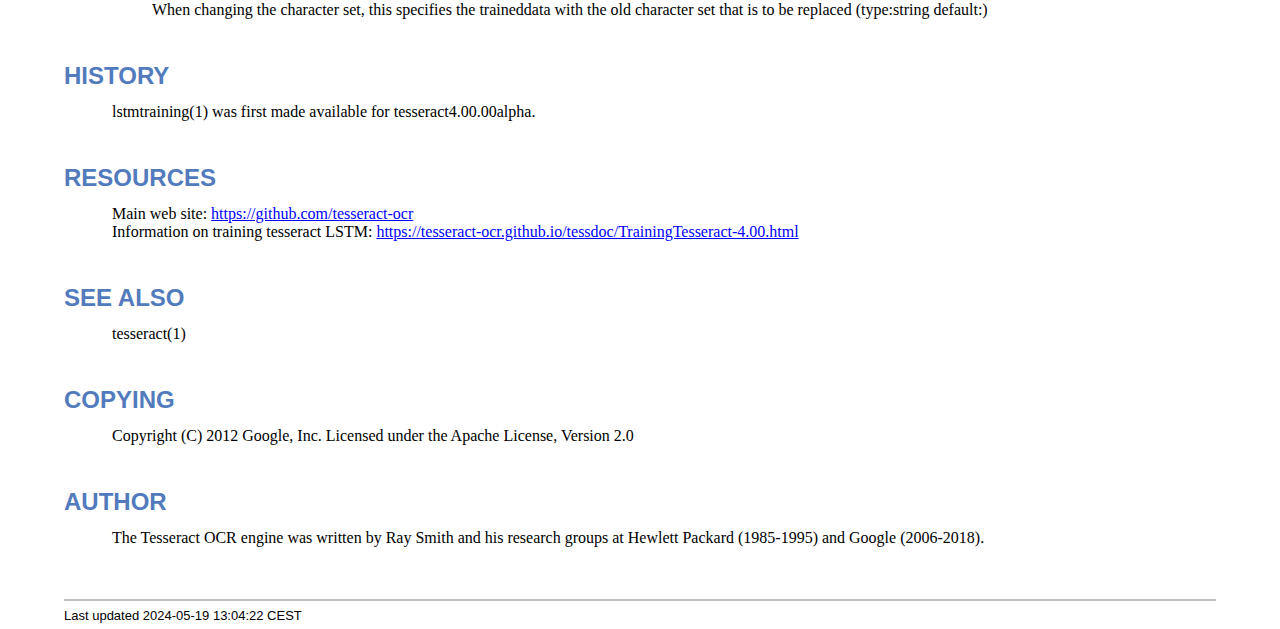
<file: kyc/res/Tesseract-OCR/lstmtraining.1.html>
<!DOCTYPE html>
<html lang="en">
<head>
<meta http-equiv="Content-Type" content="text/html; charset=UTF-8">
<meta name="generator" content="AsciiDoc 10.2.0">
<title>LSTMTRAINING(1)</title>
<style type="text/css">
/* Shared CSS for AsciiDoc xhtml11 and html5 backends */

/* Default font. */
body {
  font-family: Georgia,serif;
}

/* Title font. */
h1, h2, h3, h4, h5, h6,
div.title, caption.title,
thead, p.table.header,
#toctitle,
#author, #revnumber, #revdate, #revremark,
#footer {
  font-family: Arial,Helvetica,sans-serif;
}

body {
  margin: 1em 5% 1em 5%;
}

a {
  color: blue;
  text-decoration: underline;
}
a:visited {
  color: fuchsia;
}

em {
  font-style: italic;
  color: navy;
}

strong {
  font-weight: bold;
  color: #083194;
}

h1, h2, h3, h4, h5, h6 {
  color: #527bbd;
  margin-top: 1.2em;
  margin-bottom: 0.5em;
  line-height: 1.3;
}

h1, h2, h3 {
  border-bottom: 2px solid silver;
}
h2 {
  padding-top: 0.5em;
}
h3 {
  float: left;
}
h3 + * {
  clear: left;
}
h5 {
  font-size: 1.0em;
}

div.sectionbody {
  margin-left: 0;
}

hr {
  border: 1px solid silver;
}

p {
  margin-top: 0.5em;
  margin-bottom: 0.5em;
}

ul, ol, li > p {
  margin-top: 0;
}
ul > li     { color: #aaa; }
ul > li > * { color: black; }

.monospaced, code, pre {
  font-family: "Courier New", Courier, monospace;
  font-size: inherit;
  color: navy;
  padding: 0;
  margin: 0;
}
pre {
  white-space: pre-wrap;
}

#author {
  color: #527bbd;
  font-weight: bold;
  font-size: 1.1em;
}
#email {
}
#revnumber, #revdate, #revremark {
}

#footer {
  font-size: small;
  border-top: 2px solid silver;
  padding-top: 0.5em;
  margin-top: 4.0em;
}
#footer-text {
  float: left;
  padding-bottom: 0.5em;
}
#footer-badges {
  float: right;
  padding-bottom: 0.5em;
}

#preamble {
  margin-top: 1.5em;
  margin-bottom: 1.5em;
}
div.imageblock, div.exampleblock, div.verseblock,
div.quoteblock, div.literalblock, div.listingblock, div.sidebarblock,
div.admonitionblock {
  margin-top: 1.0em;
  margin-bottom: 1.5em;
}
div.admonitionblock {
  margin-top: 2.0em;
  margin-bottom: 2.0em;
  margin-right: 10%;
  color: #606060;
}

div.content { /* Block element content. */
  padding: 0;
}

/* Block element titles. */
div.title, caption.title {
  color: #527bbd;
  font-weight: bold;
  text-align: left;
  margin-top: 1.0em;
  margin-bottom: 0.5em;
}
div.title + * {
  margin-top: 0;
}

td div.title:first-child {
  margin-top: 0.0em;
}
div.content div.title:first-child {
  margin-top: 0.0em;
}
div.content + div.title {
  margin-top: 0.0em;
}

div.sidebarblock > div.content {
  background: #ffffee;
  border: 1px solid #dddddd;
  border-left: 4px solid #f0f0f0;
  padding: 0.5em;
}

div.listingblock > div.content {
  border: 1px solid #dddddd;
  border-left: 5px solid #f0f0f0;
  background: #f8f8f8;
  padding: 0.5em;
}

div.quoteblock, div.verseblock {
  padding-left: 1.0em;
  margin-left: 1.0em;
  margin-right: 10%;
  border-left: 5px solid #f0f0f0;
  color: #888;
}

div.quoteblock > div.attribution {
  padding-top: 0.5em;
  text-align: right;
}

div.verseblock > pre.content {
  font-family: inherit;
  font-size: inherit;
}
div.verseblock > div.attribution {
  padding-top: 0.75em;
  text-align: left;
}
/* DEPRECATED: Pre version 8.2.7 verse style literal block. */
div.verseblock + div.attribution {
  text-align: left;
}

div.admonitionblock .icon {
  vertical-align: top;
  font-size: 1.1em;
  font-weight: bold;
  text-decoration: underline;
  color: #527bbd;
  padding-right: 0.5em;
}
div.admonitionblock td.content {
  padding-left: 0.5em;
  border-left: 3px solid #dddddd;
}

div.exampleblock > div.content {
  border-left: 3px solid #dddddd;
  padding-left: 0.5em;
}

div.imageblock div.content { padding-left: 0; }
span.image img { border-style: none; vertical-align: text-bottom; }
a.image:visited { color: white; }

dl {
  margin-top: 0.8em;
  margin-bottom: 0.8em;
}
dt {
  margin-top: 0.5em;
  margin-bottom: 0;
  font-style: normal;
  color: navy;
}
dd > *:first-child {
  margin-top: 0.1em;
}

ul, ol {
    list-style-position: outside;
}
ol.arabic {
  list-style-type: decimal;
}
ol.loweralpha {
  list-style-type: lower-alpha;
}
ol.upperalpha {
  list-style-type: upper-alpha;
}
ol.lowerroman {
  list-style-type: lower-roman;
}
ol.upperroman {
  list-style-type: upper-roman;
}

div.compact ul, div.compact ol,
div.compact p, div.compact p,
div.compact div, div.compact div {
  margin-top: 0.1em;
  margin-bottom: 0.1em;
}

tfoot {
  font-weight: bold;
}
td > div.verse {
  white-space: pre;
}

div.hdlist {
  margin-top: 0.8em;
  margin-bottom: 0.8em;
}
div.hdlist tr {
  padding-bottom: 15px;
}
dt.hdlist1.strong, td.hdlist1.strong {
  font-weight: bold;
}
td.hdlist1 {
  vertical-align: top;
  font-style: normal;
  padding-right: 0.8em;
  color: navy;
}
td.hdlist2 {
  vertical-align: top;
}
div.hdlist.compact tr {
  margin: 0;
  padding-bottom: 0;
}

.comment {
  background: yellow;
}

.footnote, .footnoteref {
  font-size: 0.8em;
}

span.footnote, span.footnoteref {
  vertical-align: super;
}

#footnotes {
  margin: 20px 0 20px 0;
  padding: 7px 0 0 0;
}

#footnotes div.footnote {
  margin: 0 0 5px 0;
}

#footnotes hr {
  border: none;
  border-top: 1px solid silver;
  height: 1px;
  text-align: left;
  margin-left: 0;
  width: 20%;
  min-width: 100px;
}

div.colist td {
  padding-right: 0.5em;
  padding-bottom: 0.3em;
  vertical-align: top;
}
div.colist td img {
  margin-top: 0.3em;
}

@media print {
  #footer-badges { display: none; }
}

#toc {
  margin-bottom: 2.5em;
}

#toctitle {
  color: #527bbd;
  font-size: 1.1em;
  font-weight: bold;
  margin-top: 1.0em;
  margin-bottom: 0.1em;
}

div.toclevel0, div.toclevel1, div.toclevel2, div.toclevel3, div.toclevel4 {
  margin-top: 0;
  margin-bottom: 0;
}
div.toclevel2 {
  margin-left: 2em;
  font-size: 0.9em;
}
div.toclevel3 {
  margin-left: 4em;
  font-size: 0.9em;
}
div.toclevel4 {
  margin-left: 6em;
  font-size: 0.9em;
}

span.aqua { color: aqua; }
span.black { color: black; }
span.blue { color: blue; }
span.fuchsia { color: fuchsia; }
span.gray { color: gray; }
span.green { color: green; }
span.lime { color: lime; }
span.maroon { color: maroon; }
span.navy { color: navy; }
span.olive { color: olive; }
span.purple { color: purple; }
span.red { color: red; }
span.silver { color: silver; }
span.teal { color: teal; }
span.white { color: white; }
span.yellow { color: yellow; }

span.aqua-background { background: aqua; }
span.black-background { background: black; }
span.blue-background { background: blue; }
span.fuchsia-background { background: fuchsia; }
span.gray-background { background: gray; }
span.green-background { background: green; }
span.lime-background { background: lime; }
span.maroon-background { background: maroon; }
span.navy-background { background: navy; }
span.olive-background { background: olive; }
span.purple-background { background: purple; }
span.red-background { background: red; }
span.silver-background { background: silver; }
span.teal-background { background: teal; }
span.white-background { background: white; }
span.yellow-background { background: yellow; }

span.big { font-size: 2em; }
span.small { font-size: 0.6em; }

span.underline { text-decoration: underline; }
span.overline { text-decoration: overline; }
span.line-through { text-decoration: line-through; }

div.unbreakable { page-break-inside: avoid; }


/*
 * xhtml11 specific
 *
 * */

div.tableblock {
  margin-top: 1.0em;
  margin-bottom: 1.5em;
}
div.tableblock > table {
  border: 3px solid #527bbd;
}
thead, p.table.header {
  font-weight: bold;
  color: #527bbd;
}
p.table {
  margin-top: 0;
}
/* Because the table frame attribute is overridden by CSS in most browsers. */
div.tableblock > table[frame="void"] {
  border-style: none;
}
div.tableblock > table[frame="hsides"] {
  border-left-style: none;
  border-right-style: none;
}
div.tableblock > table[frame="vsides"] {
  border-top-style: none;
  border-bottom-style: none;
}


/*
 * html5 specific
 *
 * */

table.tableblock {
  margin-top: 1.0em;
  margin-bottom: 1.5em;
}
thead, p.tableblock.header {
  font-weight: bold;
  color: #527bbd;
}
p.tableblock {
  margin-top: 0;
}
table.tableblock {
  border-width: 3px;
  border-spacing: 0px;
  border-style: solid;
  border-color: #527bbd;
  border-collapse: collapse;
}
th.tableblock, td.tableblock {
  border-width: 1px;
  padding: 4px;
  border-style: solid;
  border-color: #527bbd;
}

table.tableblock.frame-topbot {
  border-left-style: hidden;
  border-right-style: hidden;
}
table.tableblock.frame-sides {
  border-top-style: hidden;
  border-bottom-style: hidden;
}
table.tableblock.frame-none {
  border-style: hidden;
}

th.tableblock.halign-left, td.tableblock.halign-left {
  text-align: left;
}
th.tableblock.halign-center, td.tableblock.halign-center {
  text-align: center;
}
th.tableblock.halign-right, td.tableblock.halign-right {
  text-align: right;
}

th.tableblock.valign-top, td.tableblock.valign-top {
  vertical-align: top;
}
th.tableblock.valign-middle, td.tableblock.valign-middle {
  vertical-align: middle;
}
th.tableblock.valign-bottom, td.tableblock.valign-bottom {
  vertical-align: bottom;
}


/*
 * manpage specific
 *
 * */

body.manpage h1 {
  padding-top: 0.5em;
  padding-bottom: 0.5em;
  border-top: 2px solid silver;
  border-bottom: 2px solid silver;
}
body.manpage h2 {
  border-style: none;
}
body.manpage div.sectionbody {
  margin-left: 3em;
}

@media print {
  body.manpage div#toc { display: none; }
}


</style>
<script type="text/javascript">
/*<![CDATA[*/
var asciidoc = {  // Namespace.

/////////////////////////////////////////////////////////////////////
// Table Of Contents generator
/////////////////////////////////////////////////////////////////////

/* Author: Mihai Bazon, September 2002
 * http://students.infoiasi.ro/~mishoo
 *
 * Table Of Content generator
 * Version: 0.4
 *
 * Feel free to use this script under the terms of the GNU General Public
 * License, as long as you do not remove or alter this notice.
 */

 /* modified by Troy D. Hanson, September 2006. License: GPL */
 /* modified by Stuart Rackham, 2006, 2009. License: GPL */

// toclevels = 1..4.
toc: function (toclevels) {

  function getText(el) {
    var text = "";
    for (var i = el.firstChild; i != null; i = i.nextSibling) {
      if (i.nodeType == 3 /* Node.TEXT_NODE */) // IE doesn't speak constants.
        text += i.data;
      else if (i.firstChild != null)
        text += getText(i);
    }
    return text;
  }

  function TocEntry(el, text, toclevel) {
    this.element = el;
    this.text = text;
    this.toclevel = toclevel;
  }

  function tocEntries(el, toclevels) {
    var result = new Array;
    var re = new RegExp('[hH]([1-'+(toclevels+1)+'])');
    // Function that scans the DOM tree for header elements (the DOM2
    // nodeIterator API would be a better technique but not supported by all
    // browsers).
    var iterate = function (el) {
      for (var i = el.firstChild; i != null; i = i.nextSibling) {
        if (i.nodeType == 1 /* Node.ELEMENT_NODE */) {
          var mo = re.exec(i.tagName);
          if (mo && (i.getAttribute("class") || i.getAttribute("className")) != "float") {
            result[result.length] = new TocEntry(i, getText(i), mo[1]-1);
          }
          iterate(i);
        }
      }
    }
    iterate(el);
    return result;
  }

  var toc = document.getElementById("toc");
  if (!toc) {
    return;
  }

  // Delete existing TOC entries in case we're reloading the TOC.
  var tocEntriesToRemove = [];
  var i;
  for (i = 0; i < toc.childNodes.length; i++) {
    var entry = toc.childNodes[i];
    if (entry.nodeName.toLowerCase() == 'div'
     && entry.getAttribute("class")
     && entry.getAttribute("class").match(/^toclevel/))
      tocEntriesToRemove.push(entry);
  }
  for (i = 0; i < tocEntriesToRemove.length; i++) {
    toc.removeChild(tocEntriesToRemove[i]);
  }

  // Rebuild TOC entries.
  var entries = tocEntries(document.getElementById("content"), toclevels);
  for (var i = 0; i < entries.length; ++i) {
    var entry = entries[i];
    if (entry.element.id == "")
      entry.element.id = "_toc_" + i;
    var a = document.createElement("a");
    a.href = "#" + entry.element.id;
    a.appendChild(document.createTextNode(entry.text));
    var div = document.createElement("div");
    div.appendChild(a);
    div.className = "toclevel" + entry.toclevel;
    toc.appendChild(div);
  }
  if (entries.length == 0)
    toc.parentNode.removeChild(toc);
},


/////////////////////////////////////////////////////////////////////
// Footnotes generator
/////////////////////////////////////////////////////////////////////

/* Based on footnote generation code from:
 * http://www.brandspankingnew.net/archive/2005/07/format_footnote.html
 */

footnotes: function () {
  // Delete existing footnote entries in case we're reloading the footnodes.
  var i;
  var noteholder = document.getElementById("footnotes");
  if (!noteholder) {
    return;
  }
  var entriesToRemove = [];
  for (i = 0; i < noteholder.childNodes.length; i++) {
    var entry = noteholder.childNodes[i];
    if (entry.nodeName.toLowerCase() == 'div' && entry.getAttribute("class") == "footnote")
      entriesToRemove.push(entry);
  }
  for (i = 0; i < entriesToRemove.length; i++) {
    noteholder.removeChild(entriesToRemove[i]);
  }

  // Rebuild footnote entries.
  var cont = document.getElementById("content");
  var spans = cont.getElementsByTagName("span");
  var refs = {};
  var n = 0;
  for (i=0; i<spans.length; i++) {
    if (spans[i].className == "footnote") {
      n++;
      var note = spans[i].getAttribute("data-note");
      if (!note) {
        // Use [\s\S] in place of . so multi-line matches work.
        // Because JavaScript has no s (dotall) regex flag.
        note = spans[i].innerHTML.match(/\s*\[([\s\S]*)]\s*/)[1];
        spans[i].innerHTML =
          "[<a id='_footnoteref_" + n + "' href='#_footnote_" + n +
          "' title='View footnote' class='footnote'>" + n + "</a>]";
        spans[i].setAttribute("data-note", note);
      }
      noteholder.innerHTML +=
        "<div class='footnote' id='_footnote_" + n + "'>" +
        "<a href='#_footnoteref_" + n + "' title='Return to text'>" +
        n + "</a>. " + note + "</div>";
      var id =spans[i].getAttribute("id");
      if (id != null) refs["#"+id] = n;
    }
  }
  if (n == 0)
    noteholder.parentNode.removeChild(noteholder);
  else {
    // Process footnoterefs.
    for (i=0; i<spans.length; i++) {
      if (spans[i].className == "footnoteref") {
        var href = spans[i].getElementsByTagName("a")[0].getAttribute("href");
        href = href.match(/#.*/)[0];  // Because IE return full URL.
        n = refs[href];
        spans[i].innerHTML =
          "[<a href='#_footnote_" + n +
          "' title='View footnote' class='footnote'>" + n + "</a>]";
      }
    }
  }
},

install: function(toclevels) {
  var timerId;

  function reinstall() {
    asciidoc.footnotes();
    if (toclevels) {
      asciidoc.toc(toclevels);
    }
  }

  function reinstallAndRemoveTimer() {
    clearInterval(timerId);
    reinstall();
  }

  timerId = setInterval(reinstall, 500);
  if (document.addEventListener)
    document.addEventListener("DOMContentLoaded", reinstallAndRemoveTimer, false);
  else
    window.onload = reinstallAndRemoveTimer;
}

}
asciidoc.install();
/*]]>*/
</script>
</head>
<body class="manpage">
<div id="header">
<h1>
LSTMTRAINING(1) Manual Page
</h1>
<h2>NAME</h2>
<div class="sectionbody">
<p>lstmtraining -
   Training program for LSTM-based networks.
</p>
</div>
</div>
<div id="content">
<div class="sect1">
<h2 id="_synopsis">SYNOPSIS</h2>
<div class="sectionbody">
<div class="paragraph"><p><strong>lstmtraining</strong>
  --continue_from  <em>train_output_dir/continue_from_lang.lstm</em>
  --old_traineddata <em>bestdata_dir/continue_from_lang.traineddata</em>
  --traineddata   <em>train_output_dir/lang/lang.traineddata</em>
  --max_iterations <em>NNN</em>
  --debug_interval <em>0|-1</em>
  --train_listfile <em>train_output_dir/lang.training_files.txt</em>
  --model_output  <em>train_output_dir/newlstmmodel</em></p></div>
</div>
</div>
<div class="sect1">
<h2 id="_description">DESCRIPTION</h2>
<div class="sectionbody">
<div class="paragraph"><p>lstmtraining(1)  trains LSTM-based networks using a list of lstmf files and starter traineddata file as the main input. Training from scratch is not recommended to be done by users. Finetuning (example command shown in synopsis above) or replacing a layer options can be used instead. Different options apply to different types of training.
Read the [training documentation](<a href="https://tesseract-ocr.github.io/tessdoc/TrainingTesseract-4.00.html">https://tesseract-ocr.github.io/tessdoc/TrainingTesseract-4.00.html</a>) for details.</p></div>
</div>
</div>
<div class="sect1">
<h2 id="_options">OPTIONS</h2>
<div class="sectionbody">
<div class="dlist"><dl>
<dt class="hdlist1">
'--debug_interval  '
</dt>
<dd>
<p>
  How often to display the alignment.  (type:int default:0)
</p>
</dd>
<dt class="hdlist1">
'--net_mode  '
</dt>
<dd>
<p>
  Controls network behavior.  (type:int default:192)
</p>
</dd>
<dt class="hdlist1">
'--perfect_sample_delay  '
</dt>
<dd>
<p>
  How many imperfect samples between perfect ones.  (type:int default:0)
</p>
</dd>
<dt class="hdlist1">
'--max_image_MB  '
</dt>
<dd>
<p>
  Max memory to use for images.  (type:int default:6000)
</p>
</dd>
<dt class="hdlist1">
'--append_index  '
</dt>
<dd>
<p>
  Index in continue_from Network at which to attach the new network defined by net_spec  (type:int default:-1)
</p>
</dd>
<dt class="hdlist1">
'--max_iterations  '
</dt>
<dd>
<p>
  If set, exit after this many iterations. A negative value is interpreted as epochs, 0 means infinite iterations.  (type:int default:0)
</p>
</dd>
<dt class="hdlist1">
'--target_error_rate  '
</dt>
<dd>
<p>
  Final error rate in percent.  (type:double default:0.01)
</p>
</dd>
<dt class="hdlist1">
'--weight_range  '
</dt>
<dd>
<p>
  Range of initial random weights.  (type:double default:0.1)
</p>
</dd>
<dt class="hdlist1">
'--learning_rate  '
</dt>
<dd>
<p>
  Weight factor for new deltas.  (type:double default:0.001)
</p>
</dd>
<dt class="hdlist1">
'--momentum  '
</dt>
<dd>
<p>
  Decay factor for repeating deltas.  (type:double default:0.5)
</p>
</dd>
<dt class="hdlist1">
'--adam_beta  '
</dt>
<dd>
<p>
  Decay factor for repeating deltas.  (type:double default:0.999)
</p>
</dd>
<dt class="hdlist1">
'--stop_training  '
</dt>
<dd>
<p>
  Just convert the training model to a runtime model.  (type:bool default:false)
</p>
</dd>
<dt class="hdlist1">
'--convert_to_int  '
</dt>
<dd>
<p>
  Convert the recognition model to an integer model.  (type:bool default:false)
</p>
</dd>
<dt class="hdlist1">
'--sequential_training  '
</dt>
<dd>
<p>
  Use the training files sequentially instead of round-robin.  (type:bool default:false)
</p>
</dd>
<dt class="hdlist1">
'--debug_network  '
</dt>
<dd>
<p>
  Get info on distribution of weight values  (type:bool default:false)
</p>
</dd>
<dt class="hdlist1">
'--randomly_rotate  '
</dt>
<dd>
<p>
  Train OSD and randomly turn training samples upside-down  (type:bool default:false)
</p>
</dd>
<dt class="hdlist1">
'--net_spec  '
</dt>
<dd>
<p>
  Network specification  (type:string default:)
</p>
</dd>
<dt class="hdlist1">
'--continue_from  '
</dt>
<dd>
<p>
  Existing model to extend  (type:string default:)
</p>
</dd>
<dt class="hdlist1">
'--model_output  '
</dt>
<dd>
<p>
  Basename for output models  (type:string default:lstmtrain)
</p>
</dd>
<dt class="hdlist1">
'--train_listfile  '
</dt>
<dd>
<p>
  File listing training files in lstmf training format.  (type:string default:)
</p>
</dd>
<dt class="hdlist1">
'--eval_listfile  '
</dt>
<dd>
<p>
  File listing eval files in lstmf training format.  (type:string default:)
</p>
</dd>
<dt class="hdlist1">
'--traineddata  '
</dt>
<dd>
<p>
  Starter traineddata with combined Dawgs/Unicharset/Recoder for language model  (type:string default:)
</p>
</dd>
<dt class="hdlist1">
'--old_traineddata  '
</dt>
<dd>
<p>
  When changing the character set, this specifies the traineddata with the old character set that is to be replaced  (type:string default:)
</p>
</dd>
</dl></div>
</div>
</div>
<div class="sect1">
<h2 id="_history">HISTORY</h2>
<div class="sectionbody">
<div class="paragraph"><p>lstmtraining(1) was first made available for tesseract4.00.00alpha.</p></div>
</div>
</div>
<div class="sect1">
<h2 id="_resources">RESOURCES</h2>
<div class="sectionbody">
<div class="paragraph"><p>Main web site: <a href="https://github.com/tesseract-ocr">https://github.com/tesseract-ocr</a><br>
Information on training tesseract LSTM: <a href="https://tesseract-ocr.github.io/tessdoc/TrainingTesseract-4.00.html">https://tesseract-ocr.github.io/tessdoc/TrainingTesseract-4.00.html</a></p></div>
</div>
</div>
<div class="sect1">
<h2 id="_see_also">SEE ALSO</h2>
<div class="sectionbody">
<div class="paragraph"><p>tesseract(1)</p></div>
</div>
</div>
<div class="sect1">
<h2 id="_copying">COPYING</h2>
<div class="sectionbody">
<div class="paragraph"><p>Copyright (C) 2012 Google, Inc.
Licensed under the Apache License, Version 2.0</p></div>
</div>
</div>
<div class="sect1">
<h2 id="_author">AUTHOR</h2>
<div class="sectionbody">
<div class="paragraph"><p>The Tesseract OCR engine was written by Ray Smith and his research groups
at Hewlett Packard (1985-1995) and Google (2006-2018).</p></div>
</div>
</div>
</div>
<div id="footnotes"><hr></div>
<div id="footer">
<div id="footer-text">
Last updated
 2024-05-19 13:04:22 CEST
</div>
</div>
</body>
</html>
</file>
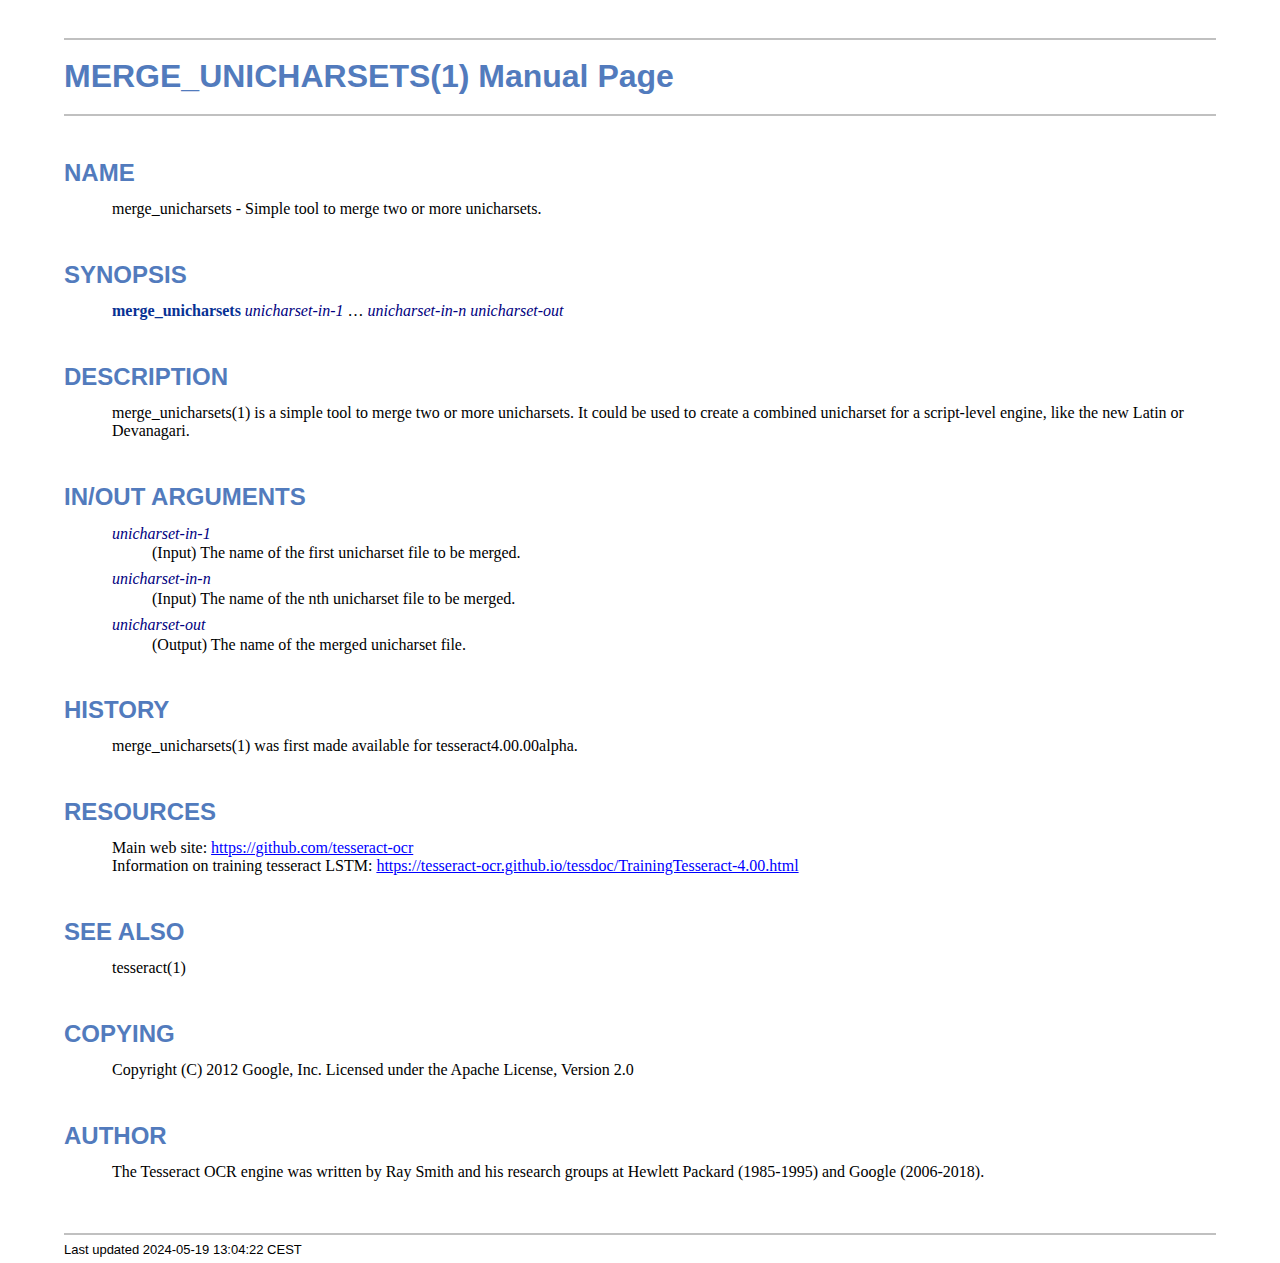
<file: kyc/res/Tesseract-OCR/merge_unicharsets.1.html>
<!DOCTYPE html>
<html lang="en">
<head>
<meta http-equiv="Content-Type" content="text/html; charset=UTF-8">
<meta name="generator" content="AsciiDoc 10.2.0">
<title>MERGE_UNICHARSETS(1)</title>
<style type="text/css">
/* Shared CSS for AsciiDoc xhtml11 and html5 backends */

/* Default font. */
body {
  font-family: Georgia,serif;
}

/* Title font. */
h1, h2, h3, h4, h5, h6,
div.title, caption.title,
thead, p.table.header,
#toctitle,
#author, #revnumber, #revdate, #revremark,
#footer {
  font-family: Arial,Helvetica,sans-serif;
}

body {
  margin: 1em 5% 1em 5%;
}

a {
  color: blue;
  text-decoration: underline;
}
a:visited {
  color: fuchsia;
}

em {
  font-style: italic;
  color: navy;
}

strong {
  font-weight: bold;
  color: #083194;
}

h1, h2, h3, h4, h5, h6 {
  color: #527bbd;
  margin-top: 1.2em;
  margin-bottom: 0.5em;
  line-height: 1.3;
}

h1, h2, h3 {
  border-bottom: 2px solid silver;
}
h2 {
  padding-top: 0.5em;
}
h3 {
  float: left;
}
h3 + * {
  clear: left;
}
h5 {
  font-size: 1.0em;
}

div.sectionbody {
  margin-left: 0;
}

hr {
  border: 1px solid silver;
}

p {
  margin-top: 0.5em;
  margin-bottom: 0.5em;
}

ul, ol, li > p {
  margin-top: 0;
}
ul > li     { color: #aaa; }
ul > li > * { color: black; }

.monospaced, code, pre {
  font-family: "Courier New", Courier, monospace;
  font-size: inherit;
  color: navy;
  padding: 0;
  margin: 0;
}
pre {
  white-space: pre-wrap;
}

#author {
  color: #527bbd;
  font-weight: bold;
  font-size: 1.1em;
}
#email {
}
#revnumber, #revdate, #revremark {
}

#footer {
  font-size: small;
  border-top: 2px solid silver;
  padding-top: 0.5em;
  margin-top: 4.0em;
}
#footer-text {
  float: left;
  padding-bottom: 0.5em;
}
#footer-badges {
  float: right;
  padding-bottom: 0.5em;
}

#preamble {
  margin-top: 1.5em;
  margin-bottom: 1.5em;
}
div.imageblock, div.exampleblock, div.verseblock,
div.quoteblock, div.literalblock, div.listingblock, div.sidebarblock,
div.admonitionblock {
  margin-top: 1.0em;
  margin-bottom: 1.5em;
}
div.admonitionblock {
  margin-top: 2.0em;
  margin-bottom: 2.0em;
  margin-right: 10%;
  color: #606060;
}

div.content { /* Block element content. */
  padding: 0;
}

/* Block element titles. */
div.title, caption.title {
  color: #527bbd;
  font-weight: bold;
  text-align: left;
  margin-top: 1.0em;
  margin-bottom: 0.5em;
}
div.title + * {
  margin-top: 0;
}

td div.title:first-child {
  margin-top: 0.0em;
}
div.content div.title:first-child {
  margin-top: 0.0em;
}
div.content + div.title {
  margin-top: 0.0em;
}

div.sidebarblock > div.content {
  background: #ffffee;
  border: 1px solid #dddddd;
  border-left: 4px solid #f0f0f0;
  padding: 0.5em;
}

div.listingblock > div.content {
  border: 1px solid #dddddd;
  border-left: 5px solid #f0f0f0;
  background: #f8f8f8;
  padding: 0.5em;
}

div.quoteblock, div.verseblock {
  padding-left: 1.0em;
  margin-left: 1.0em;
  margin-right: 10%;
  border-left: 5px solid #f0f0f0;
  color: #888;
}

div.quoteblock > div.attribution {
  padding-top: 0.5em;
  text-align: right;
}

div.verseblock > pre.content {
  font-family: inherit;
  font-size: inherit;
}
div.verseblock > div.attribution {
  padding-top: 0.75em;
  text-align: left;
}
/* DEPRECATED: Pre version 8.2.7 verse style literal block. */
div.verseblock + div.attribution {
  text-align: left;
}

div.admonitionblock .icon {
  vertical-align: top;
  font-size: 1.1em;
  font-weight: bold;
  text-decoration: underline;
  color: #527bbd;
  padding-right: 0.5em;
}
div.admonitionblock td.content {
  padding-left: 0.5em;
  border-left: 3px solid #dddddd;
}

div.exampleblock > div.content {
  border-left: 3px solid #dddddd;
  padding-left: 0.5em;
}

div.imageblock div.content { padding-left: 0; }
span.image img { border-style: none; vertical-align: text-bottom; }
a.image:visited { color: white; }

dl {
  margin-top: 0.8em;
  margin-bottom: 0.8em;
}
dt {
  margin-top: 0.5em;
  margin-bottom: 0;
  font-style: normal;
  color: navy;
}
dd > *:first-child {
  margin-top: 0.1em;
}

ul, ol {
    list-style-position: outside;
}
ol.arabic {
  list-style-type: decimal;
}
ol.loweralpha {
  list-style-type: lower-alpha;
}
ol.upperalpha {
  list-style-type: upper-alpha;
}
ol.lowerroman {
  list-style-type: lower-roman;
}
ol.upperroman {
  list-style-type: upper-roman;
}

div.compact ul, div.compact ol,
div.compact p, div.compact p,
div.compact div, div.compact div {
  margin-top: 0.1em;
  margin-bottom: 0.1em;
}

tfoot {
  font-weight: bold;
}
td > div.verse {
  white-space: pre;
}

div.hdlist {
  margin-top: 0.8em;
  margin-bottom: 0.8em;
}
div.hdlist tr {
  padding-bottom: 15px;
}
dt.hdlist1.strong, td.hdlist1.strong {
  font-weight: bold;
}
td.hdlist1 {
  vertical-align: top;
  font-style: normal;
  padding-right: 0.8em;
  color: navy;
}
td.hdlist2 {
  vertical-align: top;
}
div.hdlist.compact tr {
  margin: 0;
  padding-bottom: 0;
}

.comment {
  background: yellow;
}

.footnote, .footnoteref {
  font-size: 0.8em;
}

span.footnote, span.footnoteref {
  vertical-align: super;
}

#footnotes {
  margin: 20px 0 20px 0;
  padding: 7px 0 0 0;
}

#footnotes div.footnote {
  margin: 0 0 5px 0;
}

#footnotes hr {
  border: none;
  border-top: 1px solid silver;
  height: 1px;
  text-align: left;
  margin-left: 0;
  width: 20%;
  min-width: 100px;
}

div.colist td {
  padding-right: 0.5em;
  padding-bottom: 0.3em;
  vertical-align: top;
}
div.colist td img {
  margin-top: 0.3em;
}

@media print {
  #footer-badges { display: none; }
}

#toc {
  margin-bottom: 2.5em;
}

#toctitle {
  color: #527bbd;
  font-size: 1.1em;
  font-weight: bold;
  margin-top: 1.0em;
  margin-bottom: 0.1em;
}

div.toclevel0, div.toclevel1, div.toclevel2, div.toclevel3, div.toclevel4 {
  margin-top: 0;
  margin-bottom: 0;
}
div.toclevel2 {
  margin-left: 2em;
  font-size: 0.9em;
}
div.toclevel3 {
  margin-left: 4em;
  font-size: 0.9em;
}
div.toclevel4 {
  margin-left: 6em;
  font-size: 0.9em;
}

span.aqua { color: aqua; }
span.black { color: black; }
span.blue { color: blue; }
span.fuchsia { color: fuchsia; }
span.gray { color: gray; }
span.green { color: green; }
span.lime { color: lime; }
span.maroon { color: maroon; }
span.navy { color: navy; }
span.olive { color: olive; }
span.purple { color: purple; }
span.red { color: red; }
span.silver { color: silver; }
span.teal { color: teal; }
span.white { color: white; }
span.yellow { color: yellow; }

span.aqua-background { background: aqua; }
span.black-background { background: black; }
span.blue-background { background: blue; }
span.fuchsia-background { background: fuchsia; }
span.gray-background { background: gray; }
span.green-background { background: green; }
span.lime-background { background: lime; }
span.maroon-background { background: maroon; }
span.navy-background { background: navy; }
span.olive-background { background: olive; }
span.purple-background { background: purple; }
span.red-background { background: red; }
span.silver-background { background: silver; }
span.teal-background { background: teal; }
span.white-background { background: white; }
span.yellow-background { background: yellow; }

span.big { font-size: 2em; }
span.small { font-size: 0.6em; }

span.underline { text-decoration: underline; }
span.overline { text-decoration: overline; }
span.line-through { text-decoration: line-through; }

div.unbreakable { page-break-inside: avoid; }


/*
 * xhtml11 specific
 *
 * */

div.tableblock {
  margin-top: 1.0em;
  margin-bottom: 1.5em;
}
div.tableblock > table {
  border: 3px solid #527bbd;
}
thead, p.table.header {
  font-weight: bold;
  color: #527bbd;
}
p.table {
  margin-top: 0;
}
/* Because the table frame attribute is overridden by CSS in most browsers. */
div.tableblock > table[frame="void"] {
  border-style: none;
}
div.tableblock > table[frame="hsides"] {
  border-left-style: none;
  border-right-style: none;
}
div.tableblock > table[frame="vsides"] {
  border-top-style: none;
  border-bottom-style: none;
}


/*
 * html5 specific
 *
 * */

table.tableblock {
  margin-top: 1.0em;
  margin-bottom: 1.5em;
}
thead, p.tableblock.header {
  font-weight: bold;
  color: #527bbd;
}
p.tableblock {
  margin-top: 0;
}
table.tableblock {
  border-width: 3px;
  border-spacing: 0px;
  border-style: solid;
  border-color: #527bbd;
  border-collapse: collapse;
}
th.tableblock, td.tableblock {
  border-width: 1px;
  padding: 4px;
  border-style: solid;
  border-color: #527bbd;
}

table.tableblock.frame-topbot {
  border-left-style: hidden;
  border-right-style: hidden;
}
table.tableblock.frame-sides {
  border-top-style: hidden;
  border-bottom-style: hidden;
}
table.tableblock.frame-none {
  border-style: hidden;
}

th.tableblock.halign-left, td.tableblock.halign-left {
  text-align: left;
}
th.tableblock.halign-center, td.tableblock.halign-center {
  text-align: center;
}
th.tableblock.halign-right, td.tableblock.halign-right {
  text-align: right;
}

th.tableblock.valign-top, td.tableblock.valign-top {
  vertical-align: top;
}
th.tableblock.valign-middle, td.tableblock.valign-middle {
  vertical-align: middle;
}
th.tableblock.valign-bottom, td.tableblock.valign-bottom {
  vertical-align: bottom;
}


/*
 * manpage specific
 *
 * */

body.manpage h1 {
  padding-top: 0.5em;
  padding-bottom: 0.5em;
  border-top: 2px solid silver;
  border-bottom: 2px solid silver;
}
body.manpage h2 {
  border-style: none;
}
body.manpage div.sectionbody {
  margin-left: 3em;
}

@media print {
  body.manpage div#toc { display: none; }
}


</style>
<script type="text/javascript">
/*<![CDATA[*/
var asciidoc = {  // Namespace.

/////////////////////////////////////////////////////////////////////
// Table Of Contents generator
/////////////////////////////////////////////////////////////////////

/* Author: Mihai Bazon, September 2002
 * http://students.infoiasi.ro/~mishoo
 *
 * Table Of Content generator
 * Version: 0.4
 *
 * Feel free to use this script under the terms of the GNU General Public
 * License, as long as you do not remove or alter this notice.
 */

 /* modified by Troy D. Hanson, September 2006. License: GPL */
 /* modified by Stuart Rackham, 2006, 2009. License: GPL */

// toclevels = 1..4.
toc: function (toclevels) {

  function getText(el) {
    var text = "";
    for (var i = el.firstChild; i != null; i = i.nextSibling) {
      if (i.nodeType == 3 /* Node.TEXT_NODE */) // IE doesn't speak constants.
        text += i.data;
      else if (i.firstChild != null)
        text += getText(i);
    }
    return text;
  }

  function TocEntry(el, text, toclevel) {
    this.element = el;
    this.text = text;
    this.toclevel = toclevel;
  }

  function tocEntries(el, toclevels) {
    var result = new Array;
    var re = new RegExp('[hH]([1-'+(toclevels+1)+'])');
    // Function that scans the DOM tree for header elements (the DOM2
    // nodeIterator API would be a better technique but not supported by all
    // browsers).
    var iterate = function (el) {
      for (var i = el.firstChild; i != null; i = i.nextSibling) {
        if (i.nodeType == 1 /* Node.ELEMENT_NODE */) {
          var mo = re.exec(i.tagName);
          if (mo && (i.getAttribute("class") || i.getAttribute("className")) != "float") {
            result[result.length] = new TocEntry(i, getText(i), mo[1]-1);
          }
          iterate(i);
        }
      }
    }
    iterate(el);
    return result;
  }

  var toc = document.getElementById("toc");
  if (!toc) {
    return;
  }

  // Delete existing TOC entries in case we're reloading the TOC.
  var tocEntriesToRemove = [];
  var i;
  for (i = 0; i < toc.childNodes.length; i++) {
    var entry = toc.childNodes[i];
    if (entry.nodeName.toLowerCase() == 'div'
     && entry.getAttribute("class")
     && entry.getAttribute("class").match(/^toclevel/))
      tocEntriesToRemove.push(entry);
  }
  for (i = 0; i < tocEntriesToRemove.length; i++) {
    toc.removeChild(tocEntriesToRemove[i]);
  }

  // Rebuild TOC entries.
  var entries = tocEntries(document.getElementById("content"), toclevels);
  for (var i = 0; i < entries.length; ++i) {
    var entry = entries[i];
    if (entry.element.id == "")
      entry.element.id = "_toc_" + i;
    var a = document.createElement("a");
    a.href = "#" + entry.element.id;
    a.appendChild(document.createTextNode(entry.text));
    var div = document.createElement("div");
    div.appendChild(a);
    div.className = "toclevel" + entry.toclevel;
    toc.appendChild(div);
  }
  if (entries.length == 0)
    toc.parentNode.removeChild(toc);
},


/////////////////////////////////////////////////////////////////////
// Footnotes generator
/////////////////////////////////////////////////////////////////////

/* Based on footnote generation code from:
 * http://www.brandspankingnew.net/archive/2005/07/format_footnote.html
 */

footnotes: function () {
  // Delete existing footnote entries in case we're reloading the footnodes.
  var i;
  var noteholder = document.getElementById("footnotes");
  if (!noteholder) {
    return;
  }
  var entriesToRemove = [];
  for (i = 0; i < noteholder.childNodes.length; i++) {
    var entry = noteholder.childNodes[i];
    if (entry.nodeName.toLowerCase() == 'div' && entry.getAttribute("class") == "footnote")
      entriesToRemove.push(entry);
  }
  for (i = 0; i < entriesToRemove.length; i++) {
    noteholder.removeChild(entriesToRemove[i]);
  }

  // Rebuild footnote entries.
  var cont = document.getElementById("content");
  var spans = cont.getElementsByTagName("span");
  var refs = {};
  var n = 0;
  for (i=0; i<spans.length; i++) {
    if (spans[i].className == "footnote") {
      n++;
      var note = spans[i].getAttribute("data-note");
      if (!note) {
        // Use [\s\S] in place of . so multi-line matches work.
        // Because JavaScript has no s (dotall) regex flag.
        note = spans[i].innerHTML.match(/\s*\[([\s\S]*)]\s*/)[1];
        spans[i].innerHTML =
          "[<a id='_footnoteref_" + n + "' href='#_footnote_" + n +
          "' title='View footnote' class='footnote'>" + n + "</a>]";
        spans[i].setAttribute("data-note", note);
      }
      noteholder.innerHTML +=
        "<div class='footnote' id='_footnote_" + n + "'>" +
        "<a href='#_footnoteref_" + n + "' title='Return to text'>" +
        n + "</a>. " + note + "</div>";
      var id =spans[i].getAttribute("id");
      if (id != null) refs["#"+id] = n;
    }
  }
  if (n == 0)
    noteholder.parentNode.removeChild(noteholder);
  else {
    // Process footnoterefs.
    for (i=0; i<spans.length; i++) {
      if (spans[i].className == "footnoteref") {
        var href = spans[i].getElementsByTagName("a")[0].getAttribute("href");
        href = href.match(/#.*/)[0];  // Because IE return full URL.
        n = refs[href];
        spans[i].innerHTML =
          "[<a href='#_footnote_" + n +
          "' title='View footnote' class='footnote'>" + n + "</a>]";
      }
    }
  }
},

install: function(toclevels) {
  var timerId;

  function reinstall() {
    asciidoc.footnotes();
    if (toclevels) {
      asciidoc.toc(toclevels);
    }
  }

  function reinstallAndRemoveTimer() {
    clearInterval(timerId);
    reinstall();
  }

  timerId = setInterval(reinstall, 500);
  if (document.addEventListener)
    document.addEventListener("DOMContentLoaded", reinstallAndRemoveTimer, false);
  else
    window.onload = reinstallAndRemoveTimer;
}

}
asciidoc.install();
/*]]>*/
</script>
</head>
<body class="manpage">
<div id="header">
<h1>
MERGE_UNICHARSETS(1) Manual Page
</h1>
<h2>NAME</h2>
<div class="sectionbody">
<p>merge_unicharsets -
   Simple tool to merge two or more unicharsets.
</p>
</div>
</div>
<div id="content">
<div class="sect1">
<h2 id="_synopsis">SYNOPSIS</h2>
<div class="sectionbody">
<div class="paragraph"><p><strong>merge_unicharsets</strong> <em>unicharset-in-1</em> &#8230; <em>unicharset-in-n</em> <em>unicharset-out</em></p></div>
</div>
</div>
<div class="sect1">
<h2 id="_description">DESCRIPTION</h2>
<div class="sectionbody">
<div class="paragraph"><p>merge_unicharsets(1) is a simple tool to merge two or more unicharsets.
It could be used to create a combined unicharset for a script-level engine,
like the new Latin or Devanagari.</p></div>
</div>
</div>
<div class="sect1">
<h2 id="_in_out_arguments">IN/OUT ARGUMENTS</h2>
<div class="sectionbody">
<div class="dlist"><dl>
<dt class="hdlist1">
<em>unicharset-in-1</em>
</dt>
<dd>
<p>
        (Input) The name of the first unicharset file to be merged.
</p>
</dd>
<dt class="hdlist1">
<em>unicharset-in-n</em>
</dt>
<dd>
<p>
        (Input) The name of the nth unicharset file to be merged.
</p>
</dd>
<dt class="hdlist1">
<em>unicharset-out</em>
</dt>
<dd>
<p>
        (Output) The name of the merged unicharset file.
</p>
</dd>
</dl></div>
</div>
</div>
<div class="sect1">
<h2 id="_history">HISTORY</h2>
<div class="sectionbody">
<div class="paragraph"><p>merge_unicharsets(1) was first made available for tesseract4.00.00alpha.</p></div>
</div>
</div>
<div class="sect1">
<h2 id="_resources">RESOURCES</h2>
<div class="sectionbody">
<div class="paragraph"><p>Main web site: <a href="https://github.com/tesseract-ocr">https://github.com/tesseract-ocr</a><br>
Information on training tesseract LSTM: <a href="https://tesseract-ocr.github.io/tessdoc/TrainingTesseract-4.00.html">https://tesseract-ocr.github.io/tessdoc/TrainingTesseract-4.00.html</a></p></div>
</div>
</div>
<div class="sect1">
<h2 id="_see_also">SEE ALSO</h2>
<div class="sectionbody">
<div class="paragraph"><p>tesseract(1)</p></div>
</div>
</div>
<div class="sect1">
<h2 id="_copying">COPYING</h2>
<div class="sectionbody">
<div class="paragraph"><p>Copyright (C) 2012 Google, Inc.
Licensed under the Apache License, Version 2.0</p></div>
</div>
</div>
<div class="sect1">
<h2 id="_author">AUTHOR</h2>
<div class="sectionbody">
<div class="paragraph"><p>The Tesseract OCR engine was written by Ray Smith and his research groups
at Hewlett Packard (1985-1995) and Google (2006-2018).</p></div>
</div>
</div>
</div>
<div id="footnotes"><hr></div>
<div id="footer">
<div id="footer-text">
Last updated
 2024-05-19 13:04:22 CEST
</div>
</div>
</body>
</html>
</file>
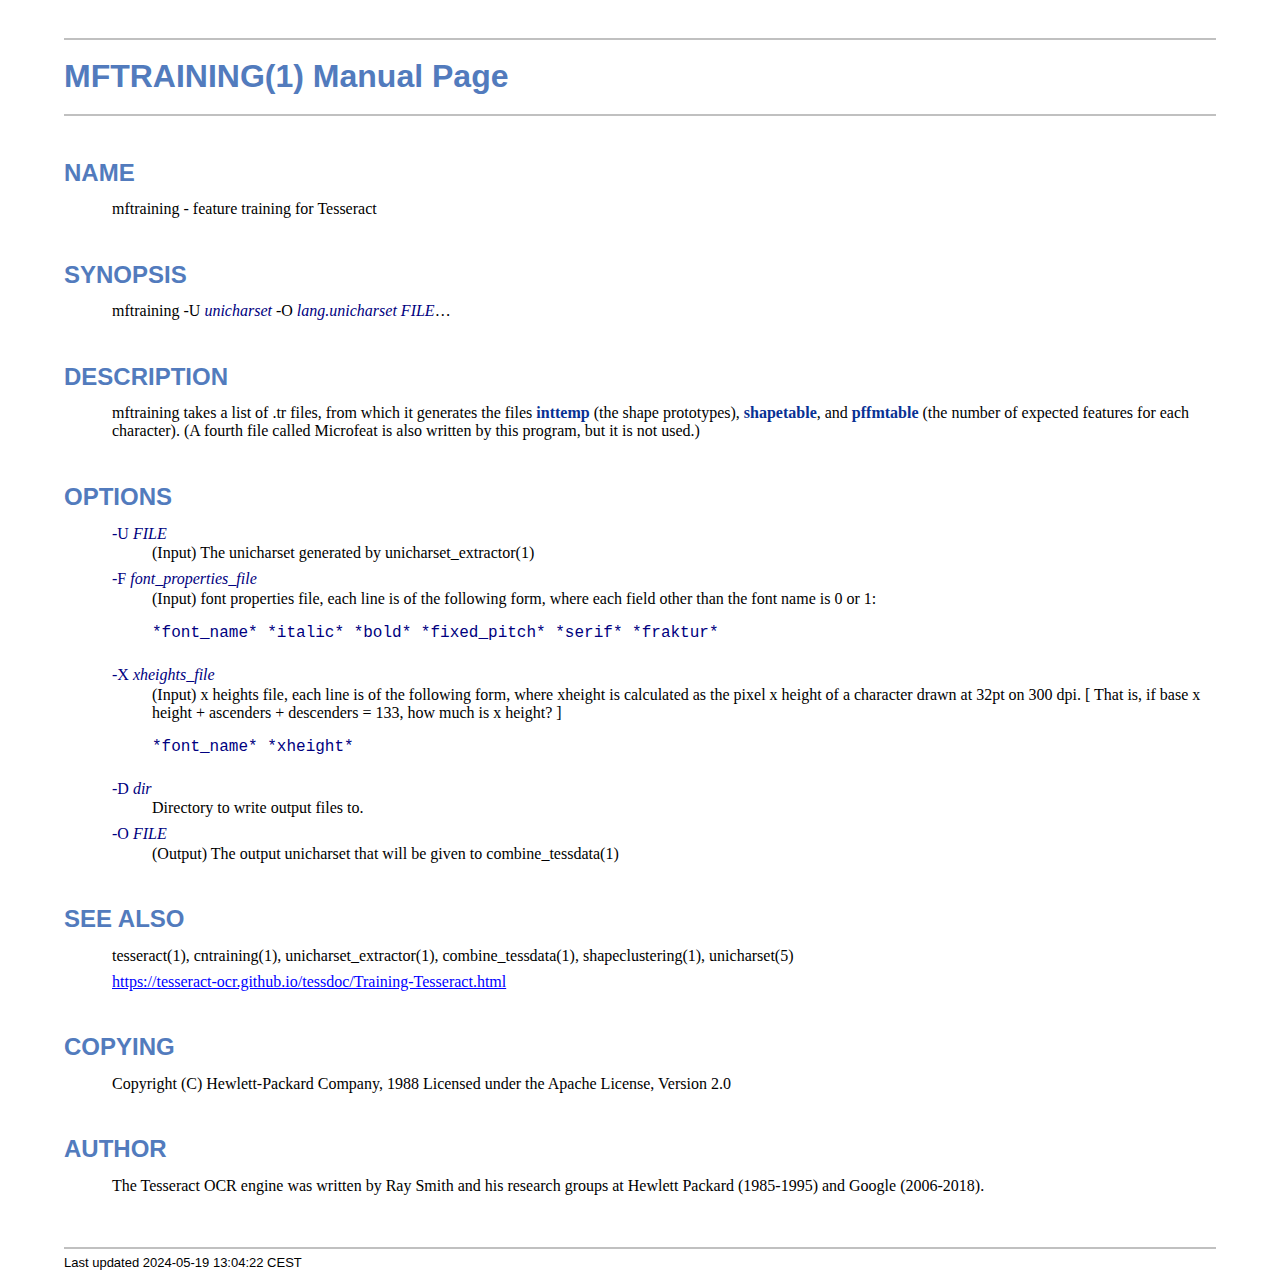
<file: kyc/res/Tesseract-OCR/mftraining.1.html>
<!DOCTYPE html>
<html lang="en">
<head>
<meta http-equiv="Content-Type" content="text/html; charset=UTF-8">
<meta name="generator" content="AsciiDoc 10.2.0">
<title>MFTRAINING(1)</title>
<style type="text/css">
/* Shared CSS for AsciiDoc xhtml11 and html5 backends */

/* Default font. */
body {
  font-family: Georgia,serif;
}

/* Title font. */
h1, h2, h3, h4, h5, h6,
div.title, caption.title,
thead, p.table.header,
#toctitle,
#author, #revnumber, #revdate, #revremark,
#footer {
  font-family: Arial,Helvetica,sans-serif;
}

body {
  margin: 1em 5% 1em 5%;
}

a {
  color: blue;
  text-decoration: underline;
}
a:visited {
  color: fuchsia;
}

em {
  font-style: italic;
  color: navy;
}

strong {
  font-weight: bold;
  color: #083194;
}

h1, h2, h3, h4, h5, h6 {
  color: #527bbd;
  margin-top: 1.2em;
  margin-bottom: 0.5em;
  line-height: 1.3;
}

h1, h2, h3 {
  border-bottom: 2px solid silver;
}
h2 {
  padding-top: 0.5em;
}
h3 {
  float: left;
}
h3 + * {
  clear: left;
}
h5 {
  font-size: 1.0em;
}

div.sectionbody {
  margin-left: 0;
}

hr {
  border: 1px solid silver;
}

p {
  margin-top: 0.5em;
  margin-bottom: 0.5em;
}

ul, ol, li > p {
  margin-top: 0;
}
ul > li     { color: #aaa; }
ul > li > * { color: black; }

.monospaced, code, pre {
  font-family: "Courier New", Courier, monospace;
  font-size: inherit;
  color: navy;
  padding: 0;
  margin: 0;
}
pre {
  white-space: pre-wrap;
}

#author {
  color: #527bbd;
  font-weight: bold;
  font-size: 1.1em;
}
#email {
}
#revnumber, #revdate, #revremark {
}

#footer {
  font-size: small;
  border-top: 2px solid silver;
  padding-top: 0.5em;
  margin-top: 4.0em;
}
#footer-text {
  float: left;
  padding-bottom: 0.5em;
}
#footer-badges {
  float: right;
  padding-bottom: 0.5em;
}

#preamble {
  margin-top: 1.5em;
  margin-bottom: 1.5em;
}
div.imageblock, div.exampleblock, div.verseblock,
div.quoteblock, div.literalblock, div.listingblock, div.sidebarblock,
div.admonitionblock {
  margin-top: 1.0em;
  margin-bottom: 1.5em;
}
div.admonitionblock {
  margin-top: 2.0em;
  margin-bottom: 2.0em;
  margin-right: 10%;
  color: #606060;
}

div.content { /* Block element content. */
  padding: 0;
}

/* Block element titles. */
div.title, caption.title {
  color: #527bbd;
  font-weight: bold;
  text-align: left;
  margin-top: 1.0em;
  margin-bottom: 0.5em;
}
div.title + * {
  margin-top: 0;
}

td div.title:first-child {
  margin-top: 0.0em;
}
div.content div.title:first-child {
  margin-top: 0.0em;
}
div.content + div.title {
  margin-top: 0.0em;
}

div.sidebarblock > div.content {
  background: #ffffee;
  border: 1px solid #dddddd;
  border-left: 4px solid #f0f0f0;
  padding: 0.5em;
}

div.listingblock > div.content {
  border: 1px solid #dddddd;
  border-left: 5px solid #f0f0f0;
  background: #f8f8f8;
  padding: 0.5em;
}

div.quoteblock, div.verseblock {
  padding-left: 1.0em;
  margin-left: 1.0em;
  margin-right: 10%;
  border-left: 5px solid #f0f0f0;
  color: #888;
}

div.quoteblock > div.attribution {
  padding-top: 0.5em;
  text-align: right;
}

div.verseblock > pre.content {
  font-family: inherit;
  font-size: inherit;
}
div.verseblock > div.attribution {
  padding-top: 0.75em;
  text-align: left;
}
/* DEPRECATED: Pre version 8.2.7 verse style literal block. */
div.verseblock + div.attribution {
  text-align: left;
}

div.admonitionblock .icon {
  vertical-align: top;
  font-size: 1.1em;
  font-weight: bold;
  text-decoration: underline;
  color: #527bbd;
  padding-right: 0.5em;
}
div.admonitionblock td.content {
  padding-left: 0.5em;
  border-left: 3px solid #dddddd;
}

div.exampleblock > div.content {
  border-left: 3px solid #dddddd;
  padding-left: 0.5em;
}

div.imageblock div.content { padding-left: 0; }
span.image img { border-style: none; vertical-align: text-bottom; }
a.image:visited { color: white; }

dl {
  margin-top: 0.8em;
  margin-bottom: 0.8em;
}
dt {
  margin-top: 0.5em;
  margin-bottom: 0;
  font-style: normal;
  color: navy;
}
dd > *:first-child {
  margin-top: 0.1em;
}

ul, ol {
    list-style-position: outside;
}
ol.arabic {
  list-style-type: decimal;
}
ol.loweralpha {
  list-style-type: lower-alpha;
}
ol.upperalpha {
  list-style-type: upper-alpha;
}
ol.lowerroman {
  list-style-type: lower-roman;
}
ol.upperroman {
  list-style-type: upper-roman;
}

div.compact ul, div.compact ol,
div.compact p, div.compact p,
div.compact div, div.compact div {
  margin-top: 0.1em;
  margin-bottom: 0.1em;
}

tfoot {
  font-weight: bold;
}
td > div.verse {
  white-space: pre;
}

div.hdlist {
  margin-top: 0.8em;
  margin-bottom: 0.8em;
}
div.hdlist tr {
  padding-bottom: 15px;
}
dt.hdlist1.strong, td.hdlist1.strong {
  font-weight: bold;
}
td.hdlist1 {
  vertical-align: top;
  font-style: normal;
  padding-right: 0.8em;
  color: navy;
}
td.hdlist2 {
  vertical-align: top;
}
div.hdlist.compact tr {
  margin: 0;
  padding-bottom: 0;
}

.comment {
  background: yellow;
}

.footnote, .footnoteref {
  font-size: 0.8em;
}

span.footnote, span.footnoteref {
  vertical-align: super;
}

#footnotes {
  margin: 20px 0 20px 0;
  padding: 7px 0 0 0;
}

#footnotes div.footnote {
  margin: 0 0 5px 0;
}

#footnotes hr {
  border: none;
  border-top: 1px solid silver;
  height: 1px;
  text-align: left;
  margin-left: 0;
  width: 20%;
  min-width: 100px;
}

div.colist td {
  padding-right: 0.5em;
  padding-bottom: 0.3em;
  vertical-align: top;
}
div.colist td img {
  margin-top: 0.3em;
}

@media print {
  #footer-badges { display: none; }
}

#toc {
  margin-bottom: 2.5em;
}

#toctitle {
  color: #527bbd;
  font-size: 1.1em;
  font-weight: bold;
  margin-top: 1.0em;
  margin-bottom: 0.1em;
}

div.toclevel0, div.toclevel1, div.toclevel2, div.toclevel3, div.toclevel4 {
  margin-top: 0;
  margin-bottom: 0;
}
div.toclevel2 {
  margin-left: 2em;
  font-size: 0.9em;
}
div.toclevel3 {
  margin-left: 4em;
  font-size: 0.9em;
}
div.toclevel4 {
  margin-left: 6em;
  font-size: 0.9em;
}

span.aqua { color: aqua; }
span.black { color: black; }
span.blue { color: blue; }
span.fuchsia { color: fuchsia; }
span.gray { color: gray; }
span.green { color: green; }
span.lime { color: lime; }
span.maroon { color: maroon; }
span.navy { color: navy; }
span.olive { color: olive; }
span.purple { color: purple; }
span.red { color: red; }
span.silver { color: silver; }
span.teal { color: teal; }
span.white { color: white; }
span.yellow { color: yellow; }

span.aqua-background { background: aqua; }
span.black-background { background: black; }
span.blue-background { background: blue; }
span.fuchsia-background { background: fuchsia; }
span.gray-background { background: gray; }
span.green-background { background: green; }
span.lime-background { background: lime; }
span.maroon-background { background: maroon; }
span.navy-background { background: navy; }
span.olive-background { background: olive; }
span.purple-background { background: purple; }
span.red-background { background: red; }
span.silver-background { background: silver; }
span.teal-background { background: teal; }
span.white-background { background: white; }
span.yellow-background { background: yellow; }

span.big { font-size: 2em; }
span.small { font-size: 0.6em; }

span.underline { text-decoration: underline; }
span.overline { text-decoration: overline; }
span.line-through { text-decoration: line-through; }

div.unbreakable { page-break-inside: avoid; }


/*
 * xhtml11 specific
 *
 * */

div.tableblock {
  margin-top: 1.0em;
  margin-bottom: 1.5em;
}
div.tableblock > table {
  border: 3px solid #527bbd;
}
thead, p.table.header {
  font-weight: bold;
  color: #527bbd;
}
p.table {
  margin-top: 0;
}
/* Because the table frame attribute is overridden by CSS in most browsers. */
div.tableblock > table[frame="void"] {
  border-style: none;
}
div.tableblock > table[frame="hsides"] {
  border-left-style: none;
  border-right-style: none;
}
div.tableblock > table[frame="vsides"] {
  border-top-style: none;
  border-bottom-style: none;
}


/*
 * html5 specific
 *
 * */

table.tableblock {
  margin-top: 1.0em;
  margin-bottom: 1.5em;
}
thead, p.tableblock.header {
  font-weight: bold;
  color: #527bbd;
}
p.tableblock {
  margin-top: 0;
}
table.tableblock {
  border-width: 3px;
  border-spacing: 0px;
  border-style: solid;
  border-color: #527bbd;
  border-collapse: collapse;
}
th.tableblock, td.tableblock {
  border-width: 1px;
  padding: 4px;
  border-style: solid;
  border-color: #527bbd;
}

table.tableblock.frame-topbot {
  border-left-style: hidden;
  border-right-style: hidden;
}
table.tableblock.frame-sides {
  border-top-style: hidden;
  border-bottom-style: hidden;
}
table.tableblock.frame-none {
  border-style: hidden;
}

th.tableblock.halign-left, td.tableblock.halign-left {
  text-align: left;
}
th.tableblock.halign-center, td.tableblock.halign-center {
  text-align: center;
}
th.tableblock.halign-right, td.tableblock.halign-right {
  text-align: right;
}

th.tableblock.valign-top, td.tableblock.valign-top {
  vertical-align: top;
}
th.tableblock.valign-middle, td.tableblock.valign-middle {
  vertical-align: middle;
}
th.tableblock.valign-bottom, td.tableblock.valign-bottom {
  vertical-align: bottom;
}


/*
 * manpage specific
 *
 * */

body.manpage h1 {
  padding-top: 0.5em;
  padding-bottom: 0.5em;
  border-top: 2px solid silver;
  border-bottom: 2px solid silver;
}
body.manpage h2 {
  border-style: none;
}
body.manpage div.sectionbody {
  margin-left: 3em;
}

@media print {
  body.manpage div#toc { display: none; }
}


</style>
<script type="text/javascript">
/*<![CDATA[*/
var asciidoc = {  // Namespace.

/////////////////////////////////////////////////////////////////////
// Table Of Contents generator
/////////////////////////////////////////////////////////////////////

/* Author: Mihai Bazon, September 2002
 * http://students.infoiasi.ro/~mishoo
 *
 * Table Of Content generator
 * Version: 0.4
 *
 * Feel free to use this script under the terms of the GNU General Public
 * License, as long as you do not remove or alter this notice.
 */

 /* modified by Troy D. Hanson, September 2006. License: GPL */
 /* modified by Stuart Rackham, 2006, 2009. License: GPL */

// toclevels = 1..4.
toc: function (toclevels) {

  function getText(el) {
    var text = "";
    for (var i = el.firstChild; i != null; i = i.nextSibling) {
      if (i.nodeType == 3 /* Node.TEXT_NODE */) // IE doesn't speak constants.
        text += i.data;
      else if (i.firstChild != null)
        text += getText(i);
    }
    return text;
  }

  function TocEntry(el, text, toclevel) {
    this.element = el;
    this.text = text;
    this.toclevel = toclevel;
  }

  function tocEntries(el, toclevels) {
    var result = new Array;
    var re = new RegExp('[hH]([1-'+(toclevels+1)+'])');
    // Function that scans the DOM tree for header elements (the DOM2
    // nodeIterator API would be a better technique but not supported by all
    // browsers).
    var iterate = function (el) {
      for (var i = el.firstChild; i != null; i = i.nextSibling) {
        if (i.nodeType == 1 /* Node.ELEMENT_NODE */) {
          var mo = re.exec(i.tagName);
          if (mo && (i.getAttribute("class") || i.getAttribute("className")) != "float") {
            result[result.length] = new TocEntry(i, getText(i), mo[1]-1);
          }
          iterate(i);
        }
      }
    }
    iterate(el);
    return result;
  }

  var toc = document.getElementById("toc");
  if (!toc) {
    return;
  }

  // Delete existing TOC entries in case we're reloading the TOC.
  var tocEntriesToRemove = [];
  var i;
  for (i = 0; i < toc.childNodes.length; i++) {
    var entry = toc.childNodes[i];
    if (entry.nodeName.toLowerCase() == 'div'
     && entry.getAttribute("class")
     && entry.getAttribute("class").match(/^toclevel/))
      tocEntriesToRemove.push(entry);
  }
  for (i = 0; i < tocEntriesToRemove.length; i++) {
    toc.removeChild(tocEntriesToRemove[i]);
  }

  // Rebuild TOC entries.
  var entries = tocEntries(document.getElementById("content"), toclevels);
  for (var i = 0; i < entries.length; ++i) {
    var entry = entries[i];
    if (entry.element.id == "")
      entry.element.id = "_toc_" + i;
    var a = document.createElement("a");
    a.href = "#" + entry.element.id;
    a.appendChild(document.createTextNode(entry.text));
    var div = document.createElement("div");
    div.appendChild(a);
    div.className = "toclevel" + entry.toclevel;
    toc.appendChild(div);
  }
  if (entries.length == 0)
    toc.parentNode.removeChild(toc);
},


/////////////////////////////////////////////////////////////////////
// Footnotes generator
/////////////////////////////////////////////////////////////////////

/* Based on footnote generation code from:
 * http://www.brandspankingnew.net/archive/2005/07/format_footnote.html
 */

footnotes: function () {
  // Delete existing footnote entries in case we're reloading the footnodes.
  var i;
  var noteholder = document.getElementById("footnotes");
  if (!noteholder) {
    return;
  }
  var entriesToRemove = [];
  for (i = 0; i < noteholder.childNodes.length; i++) {
    var entry = noteholder.childNodes[i];
    if (entry.nodeName.toLowerCase() == 'div' && entry.getAttribute("class") == "footnote")
      entriesToRemove.push(entry);
  }
  for (i = 0; i < entriesToRemove.length; i++) {
    noteholder.removeChild(entriesToRemove[i]);
  }

  // Rebuild footnote entries.
  var cont = document.getElementById("content");
  var spans = cont.getElementsByTagName("span");
  var refs = {};
  var n = 0;
  for (i=0; i<spans.length; i++) {
    if (spans[i].className == "footnote") {
      n++;
      var note = spans[i].getAttribute("data-note");
      if (!note) {
        // Use [\s\S] in place of . so multi-line matches work.
        // Because JavaScript has no s (dotall) regex flag.
        note = spans[i].innerHTML.match(/\s*\[([\s\S]*)]\s*/)[1];
        spans[i].innerHTML =
          "[<a id='_footnoteref_" + n + "' href='#_footnote_" + n +
          "' title='View footnote' class='footnote'>" + n + "</a>]";
        spans[i].setAttribute("data-note", note);
      }
      noteholder.innerHTML +=
        "<div class='footnote' id='_footnote_" + n + "'>" +
        "<a href='#_footnoteref_" + n + "' title='Return to text'>" +
        n + "</a>. " + note + "</div>";
      var id =spans[i].getAttribute("id");
      if (id != null) refs["#"+id] = n;
    }
  }
  if (n == 0)
    noteholder.parentNode.removeChild(noteholder);
  else {
    // Process footnoterefs.
    for (i=0; i<spans.length; i++) {
      if (spans[i].className == "footnoteref") {
        var href = spans[i].getElementsByTagName("a")[0].getAttribute("href");
        href = href.match(/#.*/)[0];  // Because IE return full URL.
        n = refs[href];
        spans[i].innerHTML =
          "[<a href='#_footnote_" + n +
          "' title='View footnote' class='footnote'>" + n + "</a>]";
      }
    }
  }
},

install: function(toclevels) {
  var timerId;

  function reinstall() {
    asciidoc.footnotes();
    if (toclevels) {
      asciidoc.toc(toclevels);
    }
  }

  function reinstallAndRemoveTimer() {
    clearInterval(timerId);
    reinstall();
  }

  timerId = setInterval(reinstall, 500);
  if (document.addEventListener)
    document.addEventListener("DOMContentLoaded", reinstallAndRemoveTimer, false);
  else
    window.onload = reinstallAndRemoveTimer;
}

}
asciidoc.install();
/*]]>*/
</script>
</head>
<body class="manpage">
<div id="header">
<h1>
MFTRAINING(1) Manual Page
</h1>
<h2>NAME</h2>
<div class="sectionbody">
<p>mftraining -
   feature training for Tesseract
</p>
</div>
</div>
<div id="content">
<div class="sect1">
<h2 id="_synopsis">SYNOPSIS</h2>
<div class="sectionbody">
<div class="paragraph"><p>mftraining -U <em>unicharset</em> -O <em>lang.unicharset</em> <em>FILE</em>&#8230;</p></div>
</div>
</div>
<div class="sect1">
<h2 id="_description">DESCRIPTION</h2>
<div class="sectionbody">
<div class="paragraph"><p>mftraining takes a list of .tr files, from which it generates the
files <strong>inttemp</strong> (the shape prototypes), <strong>shapetable</strong>, and <strong>pffmtable</strong>
(the number of expected features for each character).  (A fourth file
called Microfeat is also written by this program, but it is not used.)</p></div>
</div>
</div>
<div class="sect1">
<h2 id="_options">OPTIONS</h2>
<div class="sectionbody">
<div class="dlist"><dl>
<dt class="hdlist1">
-U <em>FILE</em>
</dt>
<dd>
<p>
        (Input) The unicharset generated by unicharset_extractor(1)
</p>
</dd>
<dt class="hdlist1">
-F <em>font_properties_file</em>
</dt>
<dd>
<p>
        (Input) font properties file, each line is of the following form, where each field other than the font name is 0 or 1:
</p>
<div class="literalblock">
<div class="content monospaced">
<pre>*font_name* *italic* *bold* *fixed_pitch* *serif* *fraktur*</pre>
</div></div>
</dd>
<dt class="hdlist1">
-X <em>xheights_file</em>
</dt>
<dd>
<p>
        (Input) x heights file, each line is of the following form, where xheight is calculated as the pixel x height of a character drawn at 32pt on 300 dpi. [ That is, if base x height + ascenders + descenders = 133, how much is x height? ]
</p>
<div class="literalblock">
<div class="content monospaced">
<pre>*font_name* *xheight*</pre>
</div></div>
</dd>
<dt class="hdlist1">
-D <em>dir</em>
</dt>
<dd>
<p>
        Directory to write output files to.
</p>
</dd>
<dt class="hdlist1">
-O <em>FILE</em>
</dt>
<dd>
<p>
        (Output) The output unicharset that will be given to combine_tessdata(1)
</p>
</dd>
</dl></div>
</div>
</div>
<div class="sect1">
<h2 id="_see_also">SEE ALSO</h2>
<div class="sectionbody">
<div class="paragraph"><p>tesseract(1), cntraining(1), unicharset_extractor(1), combine_tessdata(1),
shapeclustering(1), unicharset(5)</p></div>
<div class="paragraph"><p><a href="https://tesseract-ocr.github.io/tessdoc/Training-Tesseract.html">https://tesseract-ocr.github.io/tessdoc/Training-Tesseract.html</a></p></div>
</div>
</div>
<div class="sect1">
<h2 id="_copying">COPYING</h2>
<div class="sectionbody">
<div class="paragraph"><p>Copyright (C) Hewlett-Packard Company, 1988
Licensed under the Apache License, Version 2.0</p></div>
</div>
</div>
<div class="sect1">
<h2 id="_author">AUTHOR</h2>
<div class="sectionbody">
<div class="paragraph"><p>The Tesseract OCR engine was written by Ray Smith and his research groups
at Hewlett Packard (1985-1995) and Google (2006-2018).</p></div>
</div>
</div>
</div>
<div id="footnotes"><hr></div>
<div id="footer">
<div id="footer-text">
Last updated
 2024-05-19 13:04:22 CEST
</div>
</div>
</body>
</html>
</file>
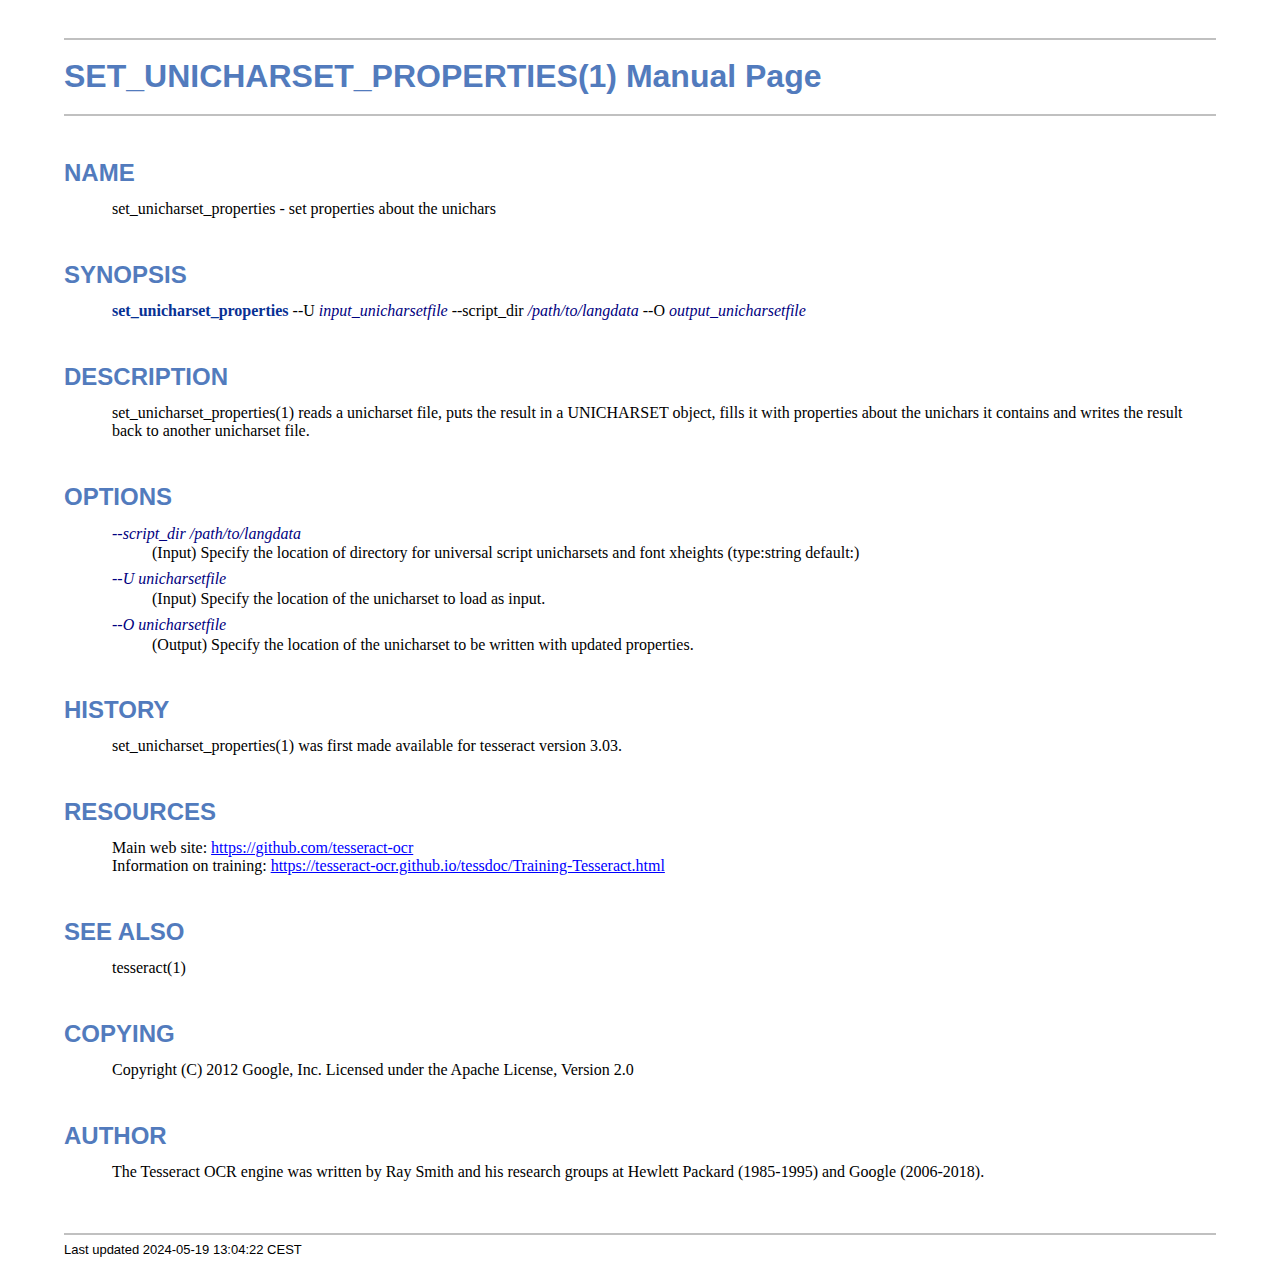
<file: kyc/res/Tesseract-OCR/set_unicharset_properties.1.html>
<!DOCTYPE html>
<html lang="en">
<head>
<meta http-equiv="Content-Type" content="text/html; charset=UTF-8">
<meta name="generator" content="AsciiDoc 10.2.0">
<title>SET_UNICHARSET_PROPERTIES(1)</title>
<style type="text/css">
/* Shared CSS for AsciiDoc xhtml11 and html5 backends */

/* Default font. */
body {
  font-family: Georgia,serif;
}

/* Title font. */
h1, h2, h3, h4, h5, h6,
div.title, caption.title,
thead, p.table.header,
#toctitle,
#author, #revnumber, #revdate, #revremark,
#footer {
  font-family: Arial,Helvetica,sans-serif;
}

body {
  margin: 1em 5% 1em 5%;
}

a {
  color: blue;
  text-decoration: underline;
}
a:visited {
  color: fuchsia;
}

em {
  font-style: italic;
  color: navy;
}

strong {
  font-weight: bold;
  color: #083194;
}

h1, h2, h3, h4, h5, h6 {
  color: #527bbd;
  margin-top: 1.2em;
  margin-bottom: 0.5em;
  line-height: 1.3;
}

h1, h2, h3 {
  border-bottom: 2px solid silver;
}
h2 {
  padding-top: 0.5em;
}
h3 {
  float: left;
}
h3 + * {
  clear: left;
}
h5 {
  font-size: 1.0em;
}

div.sectionbody {
  margin-left: 0;
}

hr {
  border: 1px solid silver;
}

p {
  margin-top: 0.5em;
  margin-bottom: 0.5em;
}

ul, ol, li > p {
  margin-top: 0;
}
ul > li     { color: #aaa; }
ul > li > * { color: black; }

.monospaced, code, pre {
  font-family: "Courier New", Courier, monospace;
  font-size: inherit;
  color: navy;
  padding: 0;
  margin: 0;
}
pre {
  white-space: pre-wrap;
}

#author {
  color: #527bbd;
  font-weight: bold;
  font-size: 1.1em;
}
#email {
}
#revnumber, #revdate, #revremark {
}

#footer {
  font-size: small;
  border-top: 2px solid silver;
  padding-top: 0.5em;
  margin-top: 4.0em;
}
#footer-text {
  float: left;
  padding-bottom: 0.5em;
}
#footer-badges {
  float: right;
  padding-bottom: 0.5em;
}

#preamble {
  margin-top: 1.5em;
  margin-bottom: 1.5em;
}
div.imageblock, div.exampleblock, div.verseblock,
div.quoteblock, div.literalblock, div.listingblock, div.sidebarblock,
div.admonitionblock {
  margin-top: 1.0em;
  margin-bottom: 1.5em;
}
div.admonitionblock {
  margin-top: 2.0em;
  margin-bottom: 2.0em;
  margin-right: 10%;
  color: #606060;
}

div.content { /* Block element content. */
  padding: 0;
}

/* Block element titles. */
div.title, caption.title {
  color: #527bbd;
  font-weight: bold;
  text-align: left;
  margin-top: 1.0em;
  margin-bottom: 0.5em;
}
div.title + * {
  margin-top: 0;
}

td div.title:first-child {
  margin-top: 0.0em;
}
div.content div.title:first-child {
  margin-top: 0.0em;
}
div.content + div.title {
  margin-top: 0.0em;
}

div.sidebarblock > div.content {
  background: #ffffee;
  border: 1px solid #dddddd;
  border-left: 4px solid #f0f0f0;
  padding: 0.5em;
}

div.listingblock > div.content {
  border: 1px solid #dddddd;
  border-left: 5px solid #f0f0f0;
  background: #f8f8f8;
  padding: 0.5em;
}

div.quoteblock, div.verseblock {
  padding-left: 1.0em;
  margin-left: 1.0em;
  margin-right: 10%;
  border-left: 5px solid #f0f0f0;
  color: #888;
}

div.quoteblock > div.attribution {
  padding-top: 0.5em;
  text-align: right;
}

div.verseblock > pre.content {
  font-family: inherit;
  font-size: inherit;
}
div.verseblock > div.attribution {
  padding-top: 0.75em;
  text-align: left;
}
/* DEPRECATED: Pre version 8.2.7 verse style literal block. */
div.verseblock + div.attribution {
  text-align: left;
}

div.admonitionblock .icon {
  vertical-align: top;
  font-size: 1.1em;
  font-weight: bold;
  text-decoration: underline;
  color: #527bbd;
  padding-right: 0.5em;
}
div.admonitionblock td.content {
  padding-left: 0.5em;
  border-left: 3px solid #dddddd;
}

div.exampleblock > div.content {
  border-left: 3px solid #dddddd;
  padding-left: 0.5em;
}

div.imageblock div.content { padding-left: 0; }
span.image img { border-style: none; vertical-align: text-bottom; }
a.image:visited { color: white; }

dl {
  margin-top: 0.8em;
  margin-bottom: 0.8em;
}
dt {
  margin-top: 0.5em;
  margin-bottom: 0;
  font-style: normal;
  color: navy;
}
dd > *:first-child {
  margin-top: 0.1em;
}

ul, ol {
    list-style-position: outside;
}
ol.arabic {
  list-style-type: decimal;
}
ol.loweralpha {
  list-style-type: lower-alpha;
}
ol.upperalpha {
  list-style-type: upper-alpha;
}
ol.lowerroman {
  list-style-type: lower-roman;
}
ol.upperroman {
  list-style-type: upper-roman;
}

div.compact ul, div.compact ol,
div.compact p, div.compact p,
div.compact div, div.compact div {
  margin-top: 0.1em;
  margin-bottom: 0.1em;
}

tfoot {
  font-weight: bold;
}
td > div.verse {
  white-space: pre;
}

div.hdlist {
  margin-top: 0.8em;
  margin-bottom: 0.8em;
}
div.hdlist tr {
  padding-bottom: 15px;
}
dt.hdlist1.strong, td.hdlist1.strong {
  font-weight: bold;
}
td.hdlist1 {
  vertical-align: top;
  font-style: normal;
  padding-right: 0.8em;
  color: navy;
}
td.hdlist2 {
  vertical-align: top;
}
div.hdlist.compact tr {
  margin: 0;
  padding-bottom: 0;
}

.comment {
  background: yellow;
}

.footnote, .footnoteref {
  font-size: 0.8em;
}

span.footnote, span.footnoteref {
  vertical-align: super;
}

#footnotes {
  margin: 20px 0 20px 0;
  padding: 7px 0 0 0;
}

#footnotes div.footnote {
  margin: 0 0 5px 0;
}

#footnotes hr {
  border: none;
  border-top: 1px solid silver;
  height: 1px;
  text-align: left;
  margin-left: 0;
  width: 20%;
  min-width: 100px;
}

div.colist td {
  padding-right: 0.5em;
  padding-bottom: 0.3em;
  vertical-align: top;
}
div.colist td img {
  margin-top: 0.3em;
}

@media print {
  #footer-badges { display: none; }
}

#toc {
  margin-bottom: 2.5em;
}

#toctitle {
  color: #527bbd;
  font-size: 1.1em;
  font-weight: bold;
  margin-top: 1.0em;
  margin-bottom: 0.1em;
}

div.toclevel0, div.toclevel1, div.toclevel2, div.toclevel3, div.toclevel4 {
  margin-top: 0;
  margin-bottom: 0;
}
div.toclevel2 {
  margin-left: 2em;
  font-size: 0.9em;
}
div.toclevel3 {
  margin-left: 4em;
  font-size: 0.9em;
}
div.toclevel4 {
  margin-left: 6em;
  font-size: 0.9em;
}

span.aqua { color: aqua; }
span.black { color: black; }
span.blue { color: blue; }
span.fuchsia { color: fuchsia; }
span.gray { color: gray; }
span.green { color: green; }
span.lime { color: lime; }
span.maroon { color: maroon; }
span.navy { color: navy; }
span.olive { color: olive; }
span.purple { color: purple; }
span.red { color: red; }
span.silver { color: silver; }
span.teal { color: teal; }
span.white { color: white; }
span.yellow { color: yellow; }

span.aqua-background { background: aqua; }
span.black-background { background: black; }
span.blue-background { background: blue; }
span.fuchsia-background { background: fuchsia; }
span.gray-background { background: gray; }
span.green-background { background: green; }
span.lime-background { background: lime; }
span.maroon-background { background: maroon; }
span.navy-background { background: navy; }
span.olive-background { background: olive; }
span.purple-background { background: purple; }
span.red-background { background: red; }
span.silver-background { background: silver; }
span.teal-background { background: teal; }
span.white-background { background: white; }
span.yellow-background { background: yellow; }

span.big { font-size: 2em; }
span.small { font-size: 0.6em; }

span.underline { text-decoration: underline; }
span.overline { text-decoration: overline; }
span.line-through { text-decoration: line-through; }

div.unbreakable { page-break-inside: avoid; }


/*
 * xhtml11 specific
 *
 * */

div.tableblock {
  margin-top: 1.0em;
  margin-bottom: 1.5em;
}
div.tableblock > table {
  border: 3px solid #527bbd;
}
thead, p.table.header {
  font-weight: bold;
  color: #527bbd;
}
p.table {
  margin-top: 0;
}
/* Because the table frame attribute is overridden by CSS in most browsers. */
div.tableblock > table[frame="void"] {
  border-style: none;
}
div.tableblock > table[frame="hsides"] {
  border-left-style: none;
  border-right-style: none;
}
div.tableblock > table[frame="vsides"] {
  border-top-style: none;
  border-bottom-style: none;
}


/*
 * html5 specific
 *
 * */

table.tableblock {
  margin-top: 1.0em;
  margin-bottom: 1.5em;
}
thead, p.tableblock.header {
  font-weight: bold;
  color: #527bbd;
}
p.tableblock {
  margin-top: 0;
}
table.tableblock {
  border-width: 3px;
  border-spacing: 0px;
  border-style: solid;
  border-color: #527bbd;
  border-collapse: collapse;
}
th.tableblock, td.tableblock {
  border-width: 1px;
  padding: 4px;
  border-style: solid;
  border-color: #527bbd;
}

table.tableblock.frame-topbot {
  border-left-style: hidden;
  border-right-style: hidden;
}
table.tableblock.frame-sides {
  border-top-style: hidden;
  border-bottom-style: hidden;
}
table.tableblock.frame-none {
  border-style: hidden;
}

th.tableblock.halign-left, td.tableblock.halign-left {
  text-align: left;
}
th.tableblock.halign-center, td.tableblock.halign-center {
  text-align: center;
}
th.tableblock.halign-right, td.tableblock.halign-right {
  text-align: right;
}

th.tableblock.valign-top, td.tableblock.valign-top {
  vertical-align: top;
}
th.tableblock.valign-middle, td.tableblock.valign-middle {
  vertical-align: middle;
}
th.tableblock.valign-bottom, td.tableblock.valign-bottom {
  vertical-align: bottom;
}


/*
 * manpage specific
 *
 * */

body.manpage h1 {
  padding-top: 0.5em;
  padding-bottom: 0.5em;
  border-top: 2px solid silver;
  border-bottom: 2px solid silver;
}
body.manpage h2 {
  border-style: none;
}
body.manpage div.sectionbody {
  margin-left: 3em;
}

@media print {
  body.manpage div#toc { display: none; }
}


</style>
<script type="text/javascript">
/*<![CDATA[*/
var asciidoc = {  // Namespace.

/////////////////////////////////////////////////////////////////////
// Table Of Contents generator
/////////////////////////////////////////////////////////////////////

/* Author: Mihai Bazon, September 2002
 * http://students.infoiasi.ro/~mishoo
 *
 * Table Of Content generator
 * Version: 0.4
 *
 * Feel free to use this script under the terms of the GNU General Public
 * License, as long as you do not remove or alter this notice.
 */

 /* modified by Troy D. Hanson, September 2006. License: GPL */
 /* modified by Stuart Rackham, 2006, 2009. License: GPL */

// toclevels = 1..4.
toc: function (toclevels) {

  function getText(el) {
    var text = "";
    for (var i = el.firstChild; i != null; i = i.nextSibling) {
      if (i.nodeType == 3 /* Node.TEXT_NODE */) // IE doesn't speak constants.
        text += i.data;
      else if (i.firstChild != null)
        text += getText(i);
    }
    return text;
  }

  function TocEntry(el, text, toclevel) {
    this.element = el;
    this.text = text;
    this.toclevel = toclevel;
  }

  function tocEntries(el, toclevels) {
    var result = new Array;
    var re = new RegExp('[hH]([1-'+(toclevels+1)+'])');
    // Function that scans the DOM tree for header elements (the DOM2
    // nodeIterator API would be a better technique but not supported by all
    // browsers).
    var iterate = function (el) {
      for (var i = el.firstChild; i != null; i = i.nextSibling) {
        if (i.nodeType == 1 /* Node.ELEMENT_NODE */) {
          var mo = re.exec(i.tagName);
          if (mo && (i.getAttribute("class") || i.getAttribute("className")) != "float") {
            result[result.length] = new TocEntry(i, getText(i), mo[1]-1);
          }
          iterate(i);
        }
      }
    }
    iterate(el);
    return result;
  }

  var toc = document.getElementById("toc");
  if (!toc) {
    return;
  }

  // Delete existing TOC entries in case we're reloading the TOC.
  var tocEntriesToRemove = [];
  var i;
  for (i = 0; i < toc.childNodes.length; i++) {
    var entry = toc.childNodes[i];
    if (entry.nodeName.toLowerCase() == 'div'
     && entry.getAttribute("class")
     && entry.getAttribute("class").match(/^toclevel/))
      tocEntriesToRemove.push(entry);
  }
  for (i = 0; i < tocEntriesToRemove.length; i++) {
    toc.removeChild(tocEntriesToRemove[i]);
  }

  // Rebuild TOC entries.
  var entries = tocEntries(document.getElementById("content"), toclevels);
  for (var i = 0; i < entries.length; ++i) {
    var entry = entries[i];
    if (entry.element.id == "")
      entry.element.id = "_toc_" + i;
    var a = document.createElement("a");
    a.href = "#" + entry.element.id;
    a.appendChild(document.createTextNode(entry.text));
    var div = document.createElement("div");
    div.appendChild(a);
    div.className = "toclevel" + entry.toclevel;
    toc.appendChild(div);
  }
  if (entries.length == 0)
    toc.parentNode.removeChild(toc);
},


/////////////////////////////////////////////////////////////////////
// Footnotes generator
/////////////////////////////////////////////////////////////////////

/* Based on footnote generation code from:
 * http://www.brandspankingnew.net/archive/2005/07/format_footnote.html
 */

footnotes: function () {
  // Delete existing footnote entries in case we're reloading the footnodes.
  var i;
  var noteholder = document.getElementById("footnotes");
  if (!noteholder) {
    return;
  }
  var entriesToRemove = [];
  for (i = 0; i < noteholder.childNodes.length; i++) {
    var entry = noteholder.childNodes[i];
    if (entry.nodeName.toLowerCase() == 'div' && entry.getAttribute("class") == "footnote")
      entriesToRemove.push(entry);
  }
  for (i = 0; i < entriesToRemove.length; i++) {
    noteholder.removeChild(entriesToRemove[i]);
  }

  // Rebuild footnote entries.
  var cont = document.getElementById("content");
  var spans = cont.getElementsByTagName("span");
  var refs = {};
  var n = 0;
  for (i=0; i<spans.length; i++) {
    if (spans[i].className == "footnote") {
      n++;
      var note = spans[i].getAttribute("data-note");
      if (!note) {
        // Use [\s\S] in place of . so multi-line matches work.
        // Because JavaScript has no s (dotall) regex flag.
        note = spans[i].innerHTML.match(/\s*\[([\s\S]*)]\s*/)[1];
        spans[i].innerHTML =
          "[<a id='_footnoteref_" + n + "' href='#_footnote_" + n +
          "' title='View footnote' class='footnote'>" + n + "</a>]";
        spans[i].setAttribute("data-note", note);
      }
      noteholder.innerHTML +=
        "<div class='footnote' id='_footnote_" + n + "'>" +
        "<a href='#_footnoteref_" + n + "' title='Return to text'>" +
        n + "</a>. " + note + "</div>";
      var id =spans[i].getAttribute("id");
      if (id != null) refs["#"+id] = n;
    }
  }
  if (n == 0)
    noteholder.parentNode.removeChild(noteholder);
  else {
    // Process footnoterefs.
    for (i=0; i<spans.length; i++) {
      if (spans[i].className == "footnoteref") {
        var href = spans[i].getElementsByTagName("a")[0].getAttribute("href");
        href = href.match(/#.*/)[0];  // Because IE return full URL.
        n = refs[href];
        spans[i].innerHTML =
          "[<a href='#_footnote_" + n +
          "' title='View footnote' class='footnote'>" + n + "</a>]";
      }
    }
  }
},

install: function(toclevels) {
  var timerId;

  function reinstall() {
    asciidoc.footnotes();
    if (toclevels) {
      asciidoc.toc(toclevels);
    }
  }

  function reinstallAndRemoveTimer() {
    clearInterval(timerId);
    reinstall();
  }

  timerId = setInterval(reinstall, 500);
  if (document.addEventListener)
    document.addEventListener("DOMContentLoaded", reinstallAndRemoveTimer, false);
  else
    window.onload = reinstallAndRemoveTimer;
}

}
asciidoc.install();
/*]]>*/
</script>
</head>
<body class="manpage">
<div id="header">
<h1>
SET_UNICHARSET_PROPERTIES(1) Manual Page
</h1>
<h2>NAME</h2>
<div class="sectionbody">
<p>set_unicharset_properties -
   set  properties about the unichars
</p>
</div>
</div>
<div id="content">
<div class="sect1">
<h2 id="_synopsis">SYNOPSIS</h2>
<div class="sectionbody">
<div class="paragraph"><p><strong>set_unicharset_properties</strong>  --U <em>input_unicharsetfile</em>  --script_dir <em>/path/to/langdata</em>   --O <em>output_unicharsetfile</em></p></div>
</div>
</div>
<div class="sect1">
<h2 id="_description">DESCRIPTION</h2>
<div class="sectionbody">
<div class="paragraph"><p>set_unicharset_properties(1) reads a unicharset file, puts the result in a UNICHARSET object, fills it with properties about the unichars it contains and writes the result back to another unicharset file.</p></div>
</div>
</div>
<div class="sect1">
<h2 id="_options">OPTIONS</h2>
<div class="sectionbody">
<div class="dlist"><dl>
<dt class="hdlist1">
<em>--script_dir /path/to/langdata</em>
</dt>
<dd>
<p>
        (Input) Specify the location of directory for universal script unicharsets and font xheights  (type:string default:)
</p>
</dd>
<dt class="hdlist1">
<em>--U unicharsetfile</em>
</dt>
<dd>
<p>
        (Input) Specify the location of the unicharset to load as input.
</p>
</dd>
<dt class="hdlist1">
<em>--O unicharsetfile</em>
</dt>
<dd>
<p>
        (Output) Specify the location of the unicharset to be written with updated properties.
</p>
</dd>
</dl></div>
</div>
</div>
<div class="sect1">
<h2 id="_history">HISTORY</h2>
<div class="sectionbody">
<div class="paragraph"><p>set_unicharset_properties(1) was first made available for tesseract version 3.03.</p></div>
</div>
</div>
<div class="sect1">
<h2 id="_resources">RESOURCES</h2>
<div class="sectionbody">
<div class="paragraph"><p>Main web site: <a href="https://github.com/tesseract-ocr">https://github.com/tesseract-ocr</a><br>
Information on training: <a href="https://tesseract-ocr.github.io/tessdoc/Training-Tesseract.html">https://tesseract-ocr.github.io/tessdoc/Training-Tesseract.html</a></p></div>
</div>
</div>
<div class="sect1">
<h2 id="_see_also">SEE ALSO</h2>
<div class="sectionbody">
<div class="paragraph"><p>tesseract(1)</p></div>
</div>
</div>
<div class="sect1">
<h2 id="_copying">COPYING</h2>
<div class="sectionbody">
<div class="paragraph"><p>Copyright (C) 2012 Google, Inc.
Licensed under the Apache License, Version 2.0</p></div>
</div>
</div>
<div class="sect1">
<h2 id="_author">AUTHOR</h2>
<div class="sectionbody">
<div class="paragraph"><p>The Tesseract OCR engine was written by Ray Smith and his research groups
at Hewlett Packard (1985-1995) and Google (2006-2018).</p></div>
</div>
</div>
</div>
<div id="footnotes"><hr></div>
<div id="footer">
<div id="footer-text">
Last updated
 2024-05-19 13:04:22 CEST
</div>
</div>
</body>
</html>
</file>
